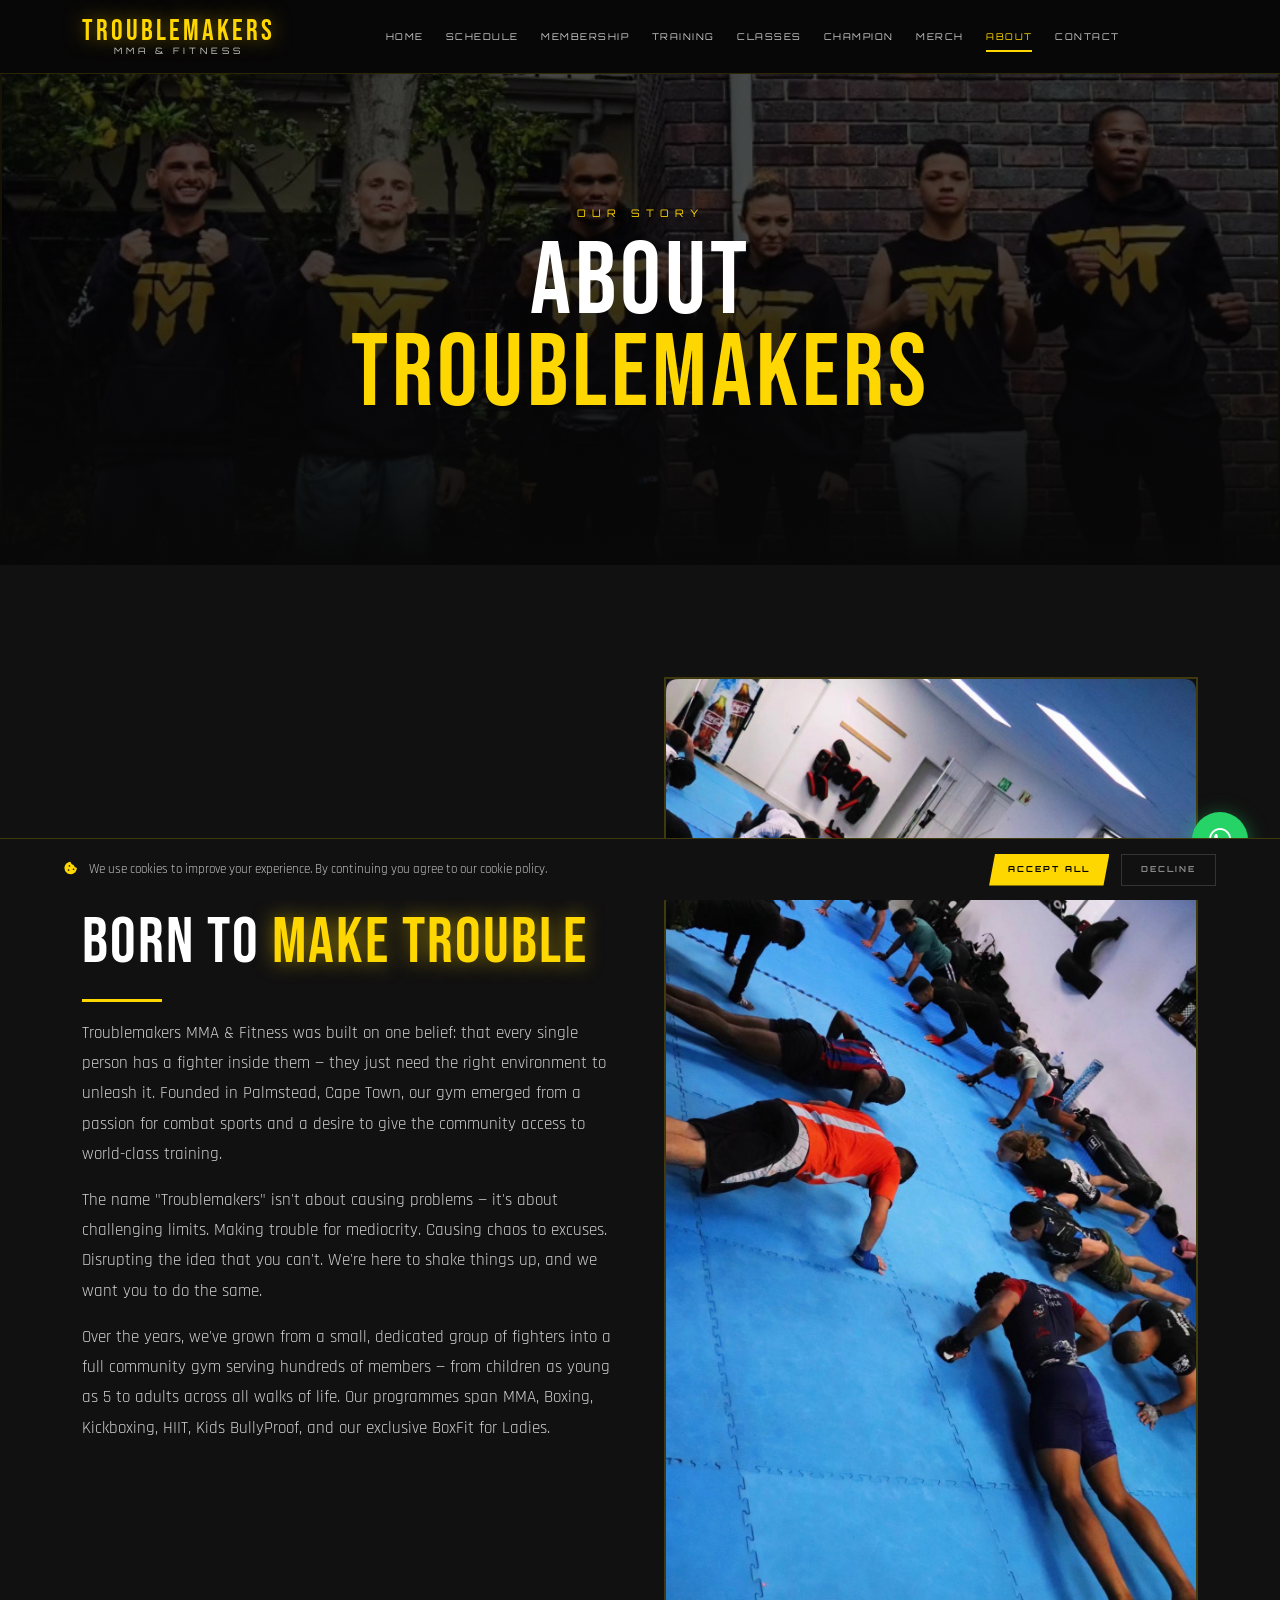
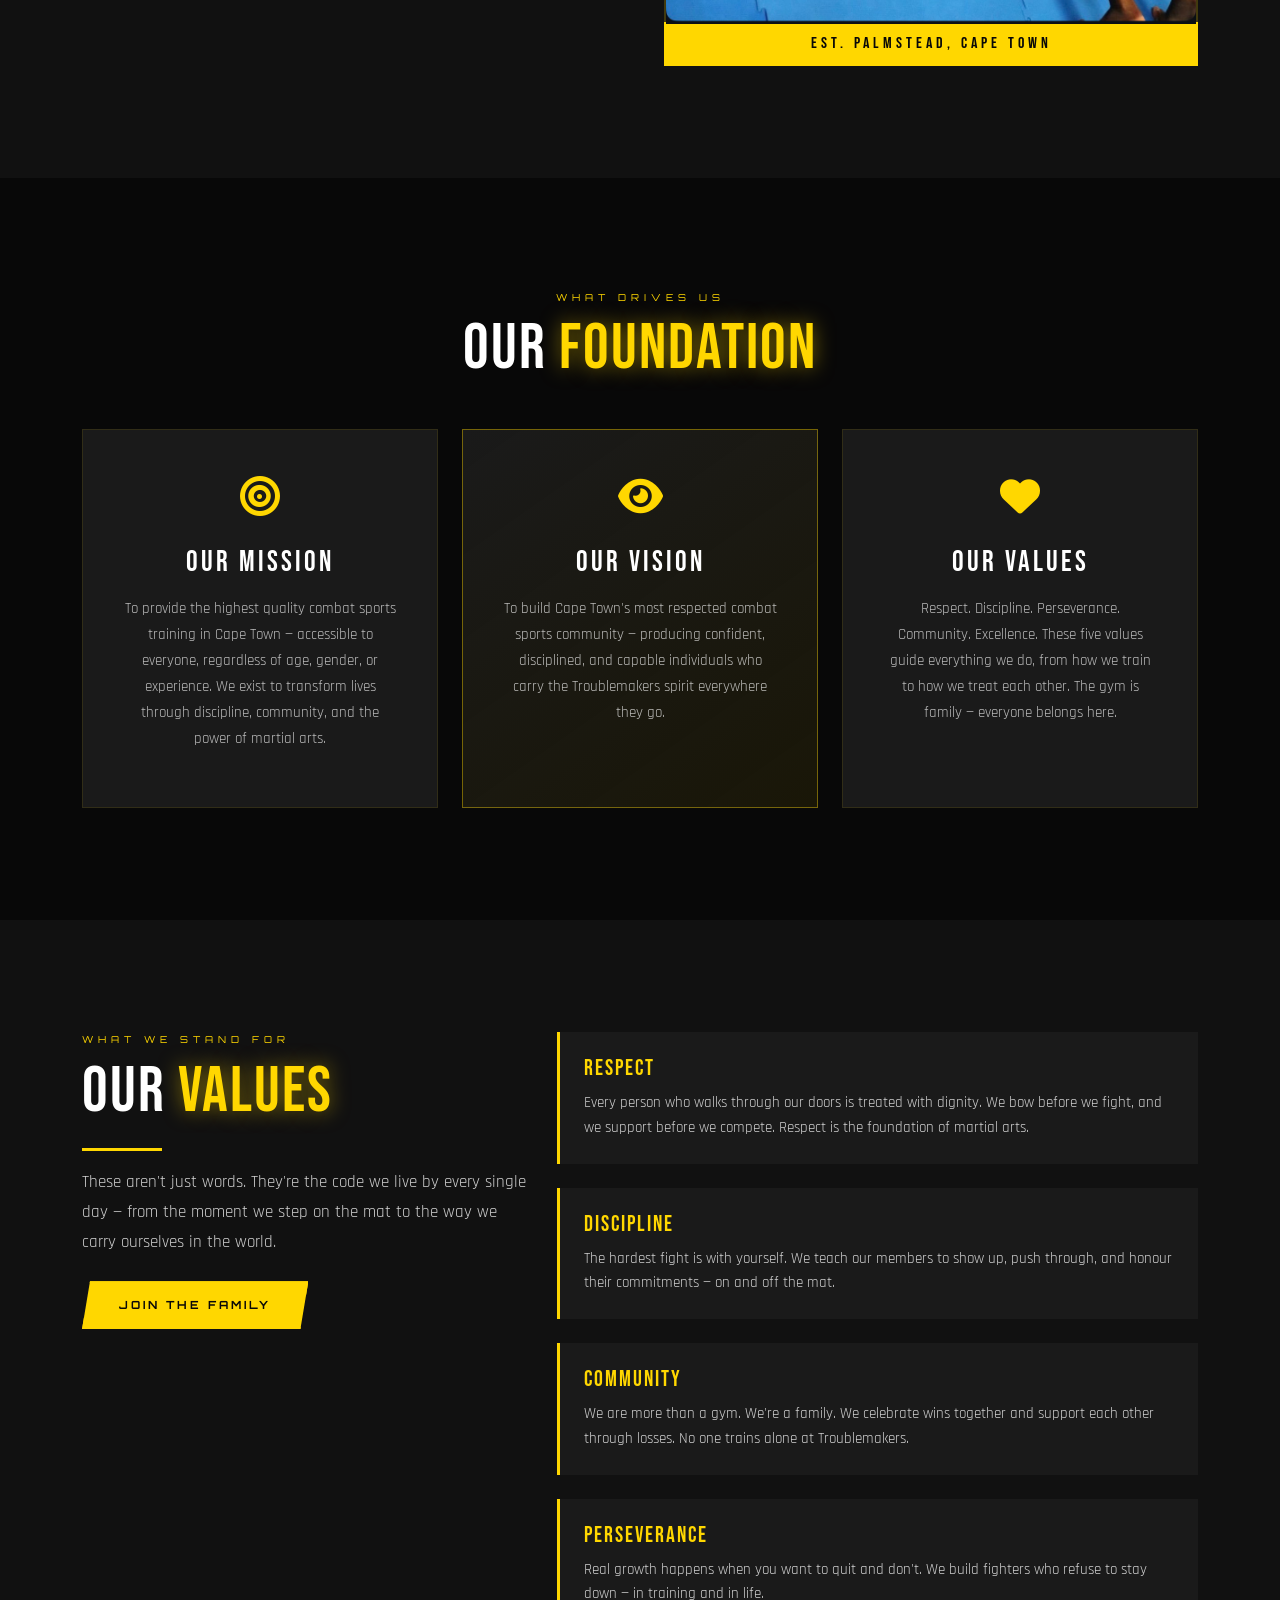
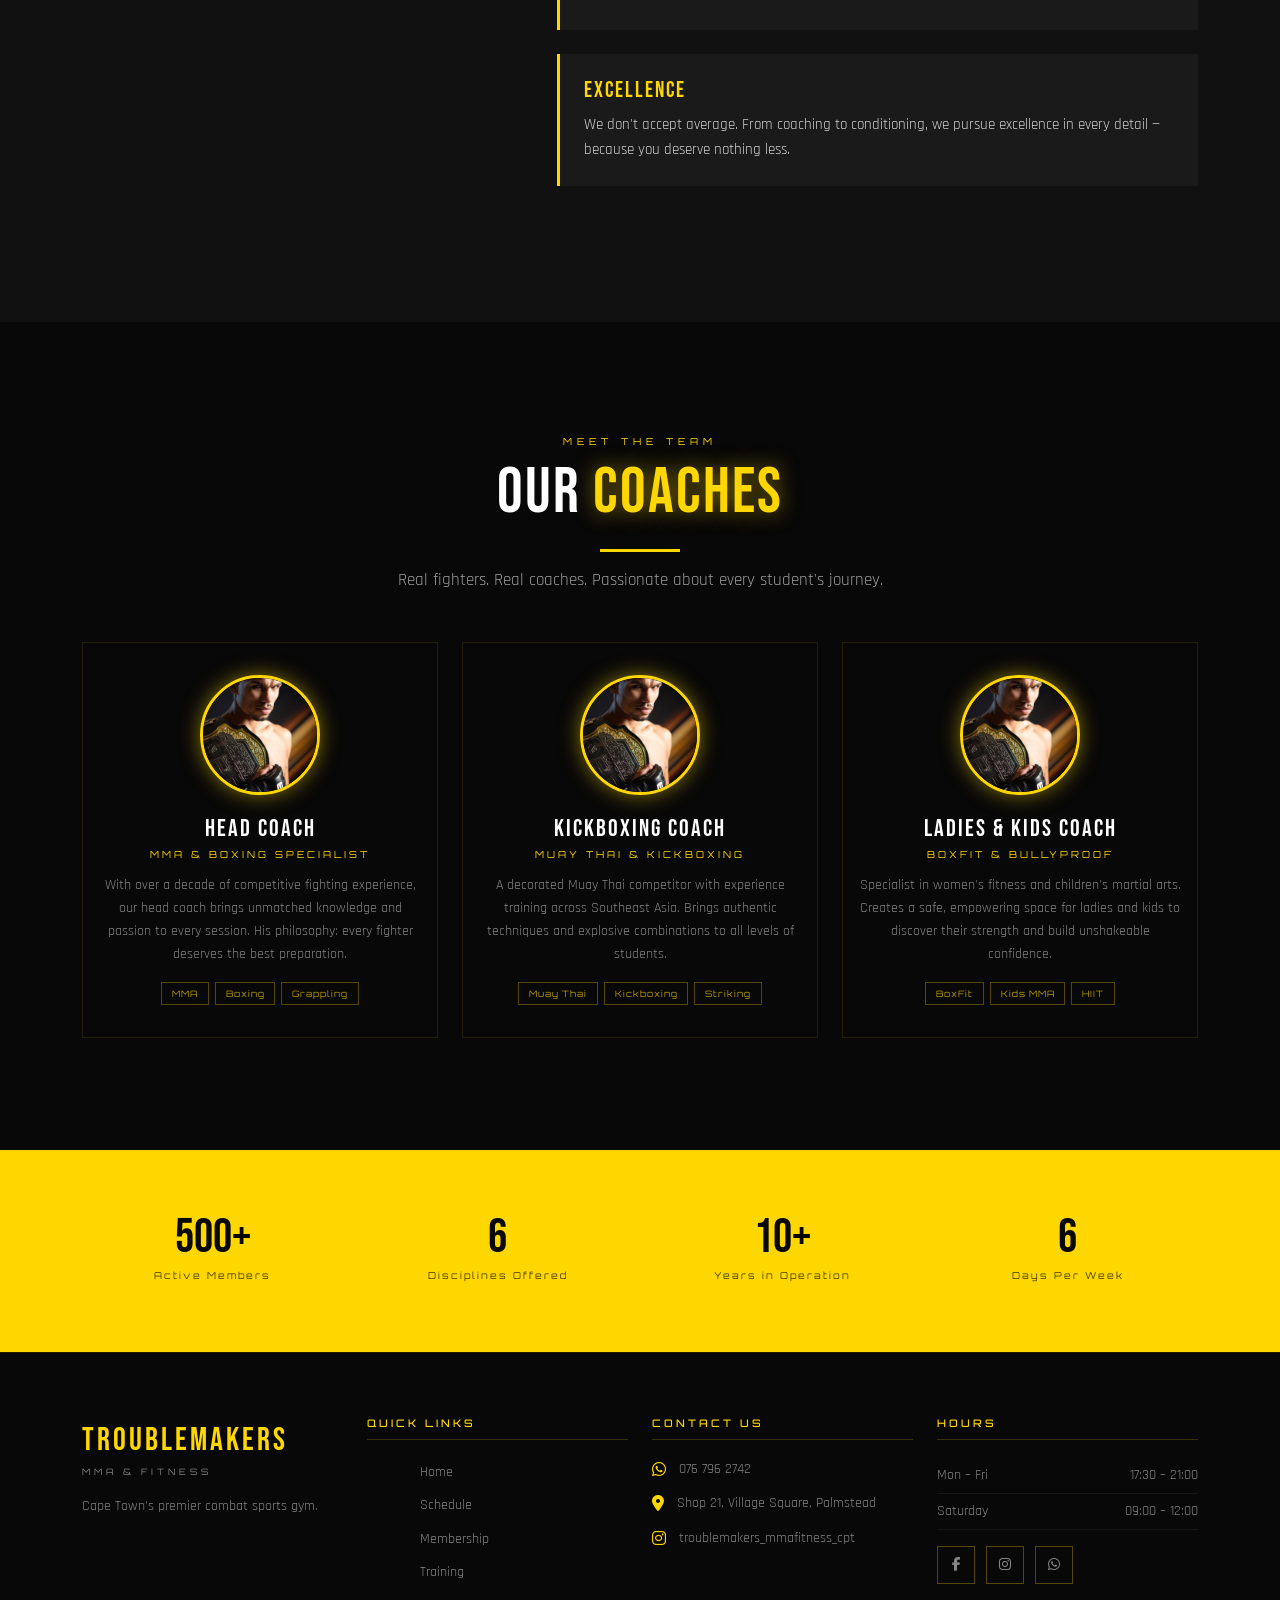
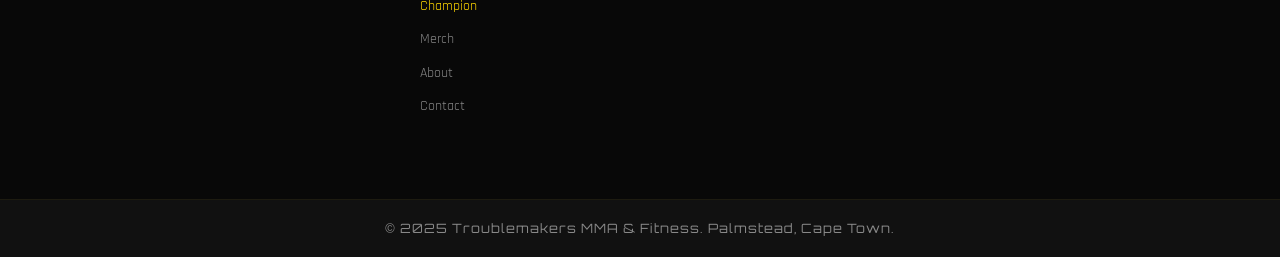
<file: filesoriginal/about.html>
<!DOCTYPE html>
<html lang="en">

<head>
    <meta charset="UTF-8" />
    <meta name="viewport" content="width=device-width, initial-scale=1.0" />
  <!-- SEO: Primary -->
  <meta name="description" content="Troublemakers MMA & Fitness - Cape Town's premier combat sports gym in Palmstead. Founded by 3x EFC Bantamweight World Champion Faeez Jacobs."/>
  <meta name="keywords" content="about Troublemakers MMA, MMA gym Cape Town history, Faeez Jacobs gym, Cape Town combat sports gym, Palmstead fitness gym, best MMA gym Cape Town, best boxing gym Cape Town"/>
  <meta name="author" content="Troublemakers MMA & Fitness"/>
  <meta name="robots" content="index, follow, max-snippet:-1, max-image-preview:large, max-video-preview:-1"/>
  <meta name="geo.region" content="ZA-WC"/>
  <meta name="geo.placename" content="Palmstead, Cape Town, South Africa"/>
  <meta name="geo.position" content="-34.0154;18.4735"/>
  <meta name="ICBM" content="-34.0154, 18.4735"/>
  <meta name="language" content="en-ZA"/>
  <!-- SEO: Open Graph -->
  <meta property="og:type" content="website"/>
  <meta property="og:url" content="https://troublemakersmma.co.za/about.html"/>
  <meta property="og:title" content="About Troublemakers MMA & Fitness | Palmstead, Cape Town"/>
  <meta property="og:description" content="Founded by 3x EFC World Champion Faeez Jacobs. Cape Town's most elite combat sports gym in Palmstead."/>
  <meta property="og:image" content="https://troublemakersmma.co.za/images/og-image.jpg"/>
  <meta property="og:image:width" content="1200"/>
  <meta property="og:image:height" content="630"/>
  <meta property="og:site_name" content="Troublemakers MMA & Fitness"/>
  <meta property="og:locale" content="en_ZA"/>
  <!-- SEO: Twitter -->
  <meta name="twitter:card" content="summary_large_image"/>
  <meta name="twitter:title" content="About Troublemakers MMA & Fitness | Palmstead, Cape Town"/>
  <meta name="twitter:description" content="Founded by 3x EFC World Champion Faeez Jacobs. Cape Town's most elite combat sports gym in Palmstead."/>
  <meta name="twitter:image" content="https://troublemakersmma.co.za/images/og-image.jpg"/>
  <!-- SEO: Canonical -->
  <link rel="canonical" href="https://troublemakersmma.co.za/about.html"/>
  <!-- SEO: Schema.org Structured Data -->
  <script type="application/ld+json">{"@context":"https://schema.org","@type":"WebPage","name":"About - Troublemakers MMA","url":"https://troublemakersmma.co.za/about.html"}</script>
    <title>About Troublemakers MMA & Fitness | Cape Town's #1 Combat Gym | Palmstead</title>
    <link rel="stylesheet" href="https://cdn.jsdelivr.net/npm/bootstrap@5.3.3/dist/css/bootstrap.min.css" />
    <link rel="stylesheet" href="https://cdnjs.cloudflare.com/ajax/libs/font-awesome/6.5.0/css/all.min.css" />
    <link href="https://fonts.googleapis.com/css2?family=Bebas+Neue&family=Rajdhani:wght@400;500;600;700&family=Orbitron:wght@400;700;900&display=swap" rel="stylesheet" />
    <meta name="theme-color" content="#FFD700" />
    <link rel="stylesheet" href="styles.css" />
</head>

<body>

    <div id="loader">
        <div class="loader-logo">TROUBLEMAKERS</div>
        <div class="loader-bar-wrap">
            <div class="loader-bar"></div>
        </div>
    </div>

    <nav class="navbar navbar-expand-lg fixed-top" id="mainNav">
        <div class="container justify-content-center">
            <a class="navbar-brand" href="index.html">
                <span class="brand-text">TROUBLEMAKERS</span>
                <span class="brand-sub">MMA &amp; FITNESS</span>
            </a>
            <button class="navbar-toggler" type="button" data-bs-toggle="collapse" data-bs-target="#navMenu">
      <span class="toggler-icon"><i class="fas fa-bars"></i></span>
    </button>
            <div class="collapse navbar-collapse justify-content-center" id="navMenu">
                <ul class="navbar-nav nav-center">
                    <li class="nav-item"><a class="nav-link nav-home" href="index.html">HOME</a></li>
                    <li class="nav-item"><a class="nav-link nav-schedule" href="schedule.html">SCHEDULE</a></li>
                    <li class="nav-item"><a class="nav-link nav-membership" href="membership.html">MEMBERSHIP</a></li>
                    <li class="nav-item"><a class="nav-link nav-training" href="training.html">TRAINING</a></li>
                    <li class="nav-item"><a class="nav-link nav-classes" href="training.html#classes">CLASSES</a></li>
                    <li class="nav-item"><a class="nav-link nav-champion" href="champion.html">CHAMPION</a></li>
                    <li class="nav-item"><a class="nav-link nav-merch" href="merch.html">MERCH</a></li>
                    <li class="nav-item"><a class="nav-link nav-about active" href="about.html">ABOUT</a></li>
                    <li class="nav-item"><a class="nav-link nav-contact" href="contact.html">CONTACT</a></li>
                </ul>
            </div>
        </div>
    </nav>

    <!-- PAGE HERO -->
    <section class="page-hero">
        <div class="page-hero-bg about-hero-"><img loading="lazy" src="images/about/image3.jpg" alt="Gym" class="img-fluid about-main-img" /></div>
        <div class="page-hero-overlay"></div>
        <div class="page-hero-content">
            <span class="page-hero-label">OUR STORY</span>
            <h1 class="page-hero-title">ABOUT <span>TROUBLEMAKERS</span></h1>
        </div>
    </section>

    <!-- STORY -->
    <section class="section-pad" style="background:var(--black-2)">
        <div class="container">
            <div class="row align-items-center g-5">
                <div class="col-lg-6">
                    <div class="section-label">WHO WE ARE</div>
                    <h2 class="section-title">BORN TO <span class="yellow-text">MAKE TROUBLE</span></h2>
                    <div class="gold-sep"></div>
                    <p class="section-body">Troublemakers MMA & Fitness was built on one belief: that every single person has a fighter inside them — they just need the right environment to unleash it. Founded in Palmstead, Cape Town, our gym emerged from a passion for combat
                        sports and a desire to give the community access to world-class training.</p>
                    <p class="section-body">The name "Troublemakers" isn't about causing problems — it's about challenging limits. Making trouble for mediocrity. Causing chaos to excuses. Disrupting the idea that you can't. We're here to shake things up, and we want you to do
                        the same.</p>
                    <p class="section-body">Over the years, we've grown from a small, dedicated group of fighters into a full community gym serving hundreds of members — from children as young as 5 to adults across all walks of life. Our programmes span MMA, Boxing, Kickboxing,
                        HIIT, Kids BullyProof, and our exclusive BoxFit for Ladies.</p>
                </div>
                <div class="col-lg-6 reveal">
                    <div class="about-image-block">
                        <img loading="lazy" src="images/about/image1.jpg" alt="Gym" class="img-fluid about-main-img" />
                        <div class="about-img-tag">EST. PALMSTEAD, CAPE TOWN</div>
                    </div>
                </div>
            </div>
        </div>
    </section>

    <!-- MISSION / VISION / VALUES -->
    <section class="section-pad" style="background:var(--black)">
        <div class="container">
            <div class="text-center mb-5">
                <div class="section-label">WHAT DRIVES US</div>
                <h2 class="section-title">OUR <span class="yellow-text">FOUNDATION</span></h2>
            </div>
            <div class="row g-4">
                <div class="col-lg-4">
                    <div class="foundation-card reveal">
                        <div class="foundation-icon"><i class="fas fa-bullseye"></i></div>
                        <h3 class="foundation-title">OUR MISSION</h3>
                        <p>To provide the highest quality combat sports training in Cape Town — accessible to everyone, regardless of age, gender, or experience. We exist to transform lives through discipline, community, and the power of martial arts.</p>
                    </div>
                </div>
                <div class="col-lg-4">
                    <div class="foundation-card featured reveal">
                        <div class="foundation-icon"><i class="fas fa-eye"></i></div>
                        <h3 class="foundation-title">OUR VISION</h3>
                        <p>To build Cape Town's most respected combat sports community — producing confident, disciplined, and capable individuals who carry the Troublemakers spirit everywhere they go.</p>
                    </div>
                </div>
                <div class="col-lg-4">
                    <div class="foundation-card reveal">
                        <div class="foundation-icon"><i class="fas fa-heart"></i></div>
                        <h3 class="foundation-title">OUR VALUES</h3>
                        <p>Respect. Discipline. Perseverance. Community. Excellence. These five values guide everything we do, from how we train to how we treat each other. The gym is family — everyone belongs here.</p>
                    </div>
                </div>
            </div>
        </div>
    </section>

    <!-- CORE VALUES -->
    <section class="section-pad" style="background:var(--black-2)">
        <div class="container">
            <div class="row g-4">
                <div class="col-lg-5">
                    <div class="section-label">WHAT WE STAND FOR</div>
                    <h2 class="section-title">OUR <span class="yellow-text">VALUES</span></h2>
                    <div class="gold-sep"></div>
                    <p class="section-body">These aren't just words. They're the code we live by every single day — from the moment we step on the mat to the way we carry ourselves in the world.</p>
                    <div class="mt-4">
                        <a href="membership.html" class="btn btn-primary-gold">JOIN THE FAMILY</a>
                    </div>
                </div>
                <div class="col-lg-7">
                    <div class="value-card reveal">
                        <h4>RESPECT</h4>
                        <p>Every person who walks through our doors is treated with dignity. We bow before we fight, and we support before we compete. Respect is the foundation of martial arts.</p>
                    </div>
                    <div class="value-card reveal">
                        <h4>DISCIPLINE</h4>
                        <p>The hardest fight is with yourself. We teach our members to show up, push through, and honour their commitments — on and off the mat.</p>
                    </div>
                    <div class="value-card reveal">
                        <h4>COMMUNITY</h4>
                        <p>We are more than a gym. We're a family. We celebrate wins together and support each other through losses. No one trains alone at Troublemakers.</p>
                    </div>
                    <div class="value-card reveal">
                        <h4>PERSEVERANCE</h4>
                        <p>Real growth happens when you want to quit and don't. We build fighters who refuse to stay down — in training and in life.</p>
                    </div>
                    <div class="value-card reveal">
                        <h4>EXCELLENCE</h4>
                        <p>We don't accept average. From coaching to conditioning, we pursue excellence in every detail — because you deserve nothing less.</p>
                    </div>
                </div>
            </div>
        </div>
    </section>

    <!-- COACHES -->
    <section class="section-pad" style="background:var(--black)">
        <div class="container">
            <div class="text-center mb-5">
                <div class="section-label">MEET THE TEAM</div>
                <h2 class="section-title">OUR <span class="yellow-text">COACHES</span></h2>
                <div class="gold-sep center"></div>
                <p style="color:rgba(255,255,255,0.6); max-width:500px; margin:0 auto">Real fighters. Real coaches. Passionate about every student's journey.</p>
            </div>
            <div class="row g-4">
                <div class="col-lg-4 col-md-6">
                    <div class="coach-card reveal">
                        <div class="coach-avatar">
                            <img loading="lazy" src="images/about/image2.jpg" alt="Head Coach" />
                        </div>
                        <div class="coach-name">HEAD COACH</div>
                        <div class="coach-role">MMA &amp; BOXING SPECIALIST</div>
                        <p class="coach-bio">With over a decade of competitive fighting experience, our head coach brings unmatched knowledge and passion to every session. His philosophy: every fighter deserves the best preparation.</p>
                        <div class="coach-badges">
                            <span class="c-badge">MMA</span>
                            <span class="c-badge">Boxing</span>
                            <span class="c-badge">Grappling</span>
                        </div>
                    </div>
                </div>
                <div class="col-lg-4 col-md-6">
                    <div class="coach-card reveal">
                        <div class="coach-avatar">
                            <img loading="lazy" src="images/about/image2.jpg" alt="Kickboxing Coach" />
                        </div>
                        <div class="coach-name">KICKBOXING COACH</div>
                        <div class="coach-role">MUAY THAI &amp; KICKBOXING</div>
                        <p class="coach-bio">A decorated Muay Thai competitor with experience training across Southeast Asia. Brings authentic techniques and explosive combinations to all levels of students.</p>
                        <div class="coach-badges">
                            <span class="c-badge">Muay Thai</span>
                            <span class="c-badge">Kickboxing</span>
                            <span class="c-badge">Striking</span>
                        </div>
                    </div>
                </div>
                <div class="col-lg-4 col-md-6">
                    <div class="coach-card reveal">
                        <div class="coach-avatar">
                            <img loading="lazy" src="images/about/image2.jpg" alt="Ladies Coach" />
                        </div>
                        <div class="coach-name">LADIES &amp; KIDS COACH</div>
                        <div class="coach-role">BOXFIT &amp; BULLYPROOF</div>
                        <p class="coach-bio">Specialist in women's fitness and children's martial arts. Creates a safe, empowering space for ladies and kids to discover their strength and build unshakeable confidence.</p>
                        <div class="coach-badges">
                            <span class="c-badge">BoxFit</span>
                            <span class="c-badge">Kids MMA</span>
                            <span class="c-badge">HIIT</span>
                        </div>
                    </div>
                </div>
            </div>
        </div>
    </section>

    <!-- STATS BANNER -->
    <section class="stats-banner">
        <div class="container">
            <div class="row text-center g-4">
                <div class="col-6 col-lg-3">
                    <div class="banner-stat reveal">
                        <span class="bs-num">500+</span>
                        <span class="bs-label">Active Members</span>
                    </div>
                </div>
                <div class="col-6 col-lg-3">
                    <div class="banner-stat reveal">
                        <span class="bs-num">6</span>
                        <span class="bs-label">Disciplines Offered</span>
                    </div>
                </div>
                <div class="col-6 col-lg-3">
                    <div class="banner-stat reveal">
                        <span class="bs-num">10+</span>
                        <span class="bs-label">Years in Operation</span>
                    </div>
                </div>
                <div class="col-6 col-lg-3">
                    <div class="banner-stat reveal">
                        <span class="bs-num">6</span>
                        <span class="bs-label">Days Per Week</span>
                    </div>
                </div>
            </div>
        </div>
    </section>

    <!-- FOOTER -->
    <footer class="site-footer">
        <div class="footer-top">
            <div class="container">
                <div class="row g-4">
                    <div class="col-lg-3 col-md-6">
                        <div class="footer-brand">TROUBLEMAKERS</div>
                        <div class="footer-brand-sub">MMA &amp; FITNESS</div>
                        <p class="footer-desc">Cape Town's premier combat sports gym.</p>
                    </div>
                    <div class="col-lg-3 col-md-6">
                        <h5 class="footer-heading">QUICK LINKS</h5>
                        <ul class="footer-links">
                            <li><a href="index.html">Home</a></li>
                            <li><a href="schedule.html">Schedule</a></li>
                            <li><a href="membership.html">Membership</a></li>
                            <li><a href="training.html">Training</a></li>
                            <li><a href="champion.html" style="color:var(--gold)">Champion</a></li>
                            <li><a href="merch.html">Merch</a></li>
                            <li><a href="about.html">About</a></li>
                            <li><a href="contact.html">Contact</a></li>
                        </ul>
                    </div>
                    <div class="col-lg-3 col-md-6">
                        <h5 class="footer-heading">CONTACT US</h5>
                        <div class="footer-contact-item"><i class="fab fa-whatsapp"></i> 076 796 2742</div>
                        <div class="footer-contact-item"><i class="fas fa-map-marker-alt"></i> Shop 21, Village Square, Palmstead</div>
                        <div class="footer-contact-item"><i class="fab fa-instagram"></i> troublemakers_mmafitness_cpt</div>
                    </div>
                    <div class="col-lg-3 col-md-6">
                        <h5 class="footer-heading">HOURS</h5>
                        <div class="footer-hours">
                            <div class="hours-row"><span>Mon – Fri</span><span>17:30 – 21:00</span></div>
                            <div class="hours-row"><span>Saturday</span><span>09:00 – 12:00</span></div>
                        </div>
                        <div class="social-icons mt-3">
                            <a href="#" class="social-icon"><i class="fab fa-facebook-f"></i></a>
                            <a href="#" class="social-icon"><i class="fab fa-instagram"></i></a>
                            <a href="#" class="social-icon"><i class="fab fa-whatsapp"></i></a>
                        </div>
                    </div>
                </div>
            </div>
        </div>
        <div class="footer-bottom">
            <div class="container">
                <p>&copy; 2025 Troublemakers MMA &amp; Fitness. Palmstead, Cape Town.</p>
            </div>
        </div>
    </footer>

    <script src="https://cdn.jsdelivr.net/npm/bootstrap@5.3.3/dist/js/bootstrap.bundle.min.js"></script>
    <script src="main.js"></script>
    <style>
        .about-main-img {
            width: 100%;
            border: 2px solid rgba(255, 215, 0, 0.2);
        }
        
        .about-img-tag {
            display: block;
            background: var(--gold);
            color: var(--black);
            font-family: 'Bebas Neue', sans-serif;
            font-size: 1rem;
            letter-spacing: 4px;
            padding: 0.6rem 1.2rem;
            text-align: center;
            margin-top: -4px;
        }
        
        .foundation-card {
            background: var(--black-3);
            border: 1px solid rgba(255, 215, 0, 0.1);
            padding: 2.5rem;
            height: 100%;
            transition: all 0.4s;
            text-align: center;
        }
        
        .foundation-card:hover {
            border-color: var(--gold);
            transform: translateY(-6px);
            box-shadow: var(--gold-glow);
        }
        
        .foundation-card.featured {
            background: linear-gradient(145deg, var(--black-3), rgba(255, 215, 0, 0.07));
            border-color: rgba(255, 215, 0, 0.4);
        }
        
        .foundation-icon {
            font-size: 2.5rem;
            color: var(--gold);
            margin-bottom: 1rem;
        }
        
        .foundation-title {
            font-family: 'Bebas Neue', sans-serif;
            font-size: 1.8rem;
            letter-spacing: 3px;
            margin-bottom: 1rem;
            color: var(--white);
        }
        
        .foundation-card p {
            color: rgba(255, 255, 255, 0.7);
            line-height: 1.7;
            font-size: 0.95rem;
        }
        
        .coach-badges {
            display: flex;
            flex-wrap: wrap;
            justify-content: center;
            gap: 0.4rem;
            margin-top: 0.8rem;
        }
        
        .c-badge {
            font-family: 'Orbitron', sans-serif;
            font-size: 0.55rem;
            letter-spacing: 1px;
            border: 1px solid rgba(255, 215, 0, 0.3);
            color: rgba(255, 215, 0, 0.7);
            padding: 0.25rem 0.6rem;
        }
        
        .stats-banner {
            background: var(--gold);
            padding: 3rem 0;
        }
        
        .banner-stat {
            padding: 1rem;
        }
        
        .bs-num {
            display: block;
            font-family: 'Bebas Neue', sans-serif;
            font-size: 3rem;
            color: var(--black);
            line-height: 1;
        }
        
        .bs-label {
            font-family: 'Orbitron', sans-serif;
            font-size: 0.6rem;
            letter-spacing: 2px;
            color: rgba(0, 0, 0, 0.7);
        }
    </style>
</body>

</html>
</file>
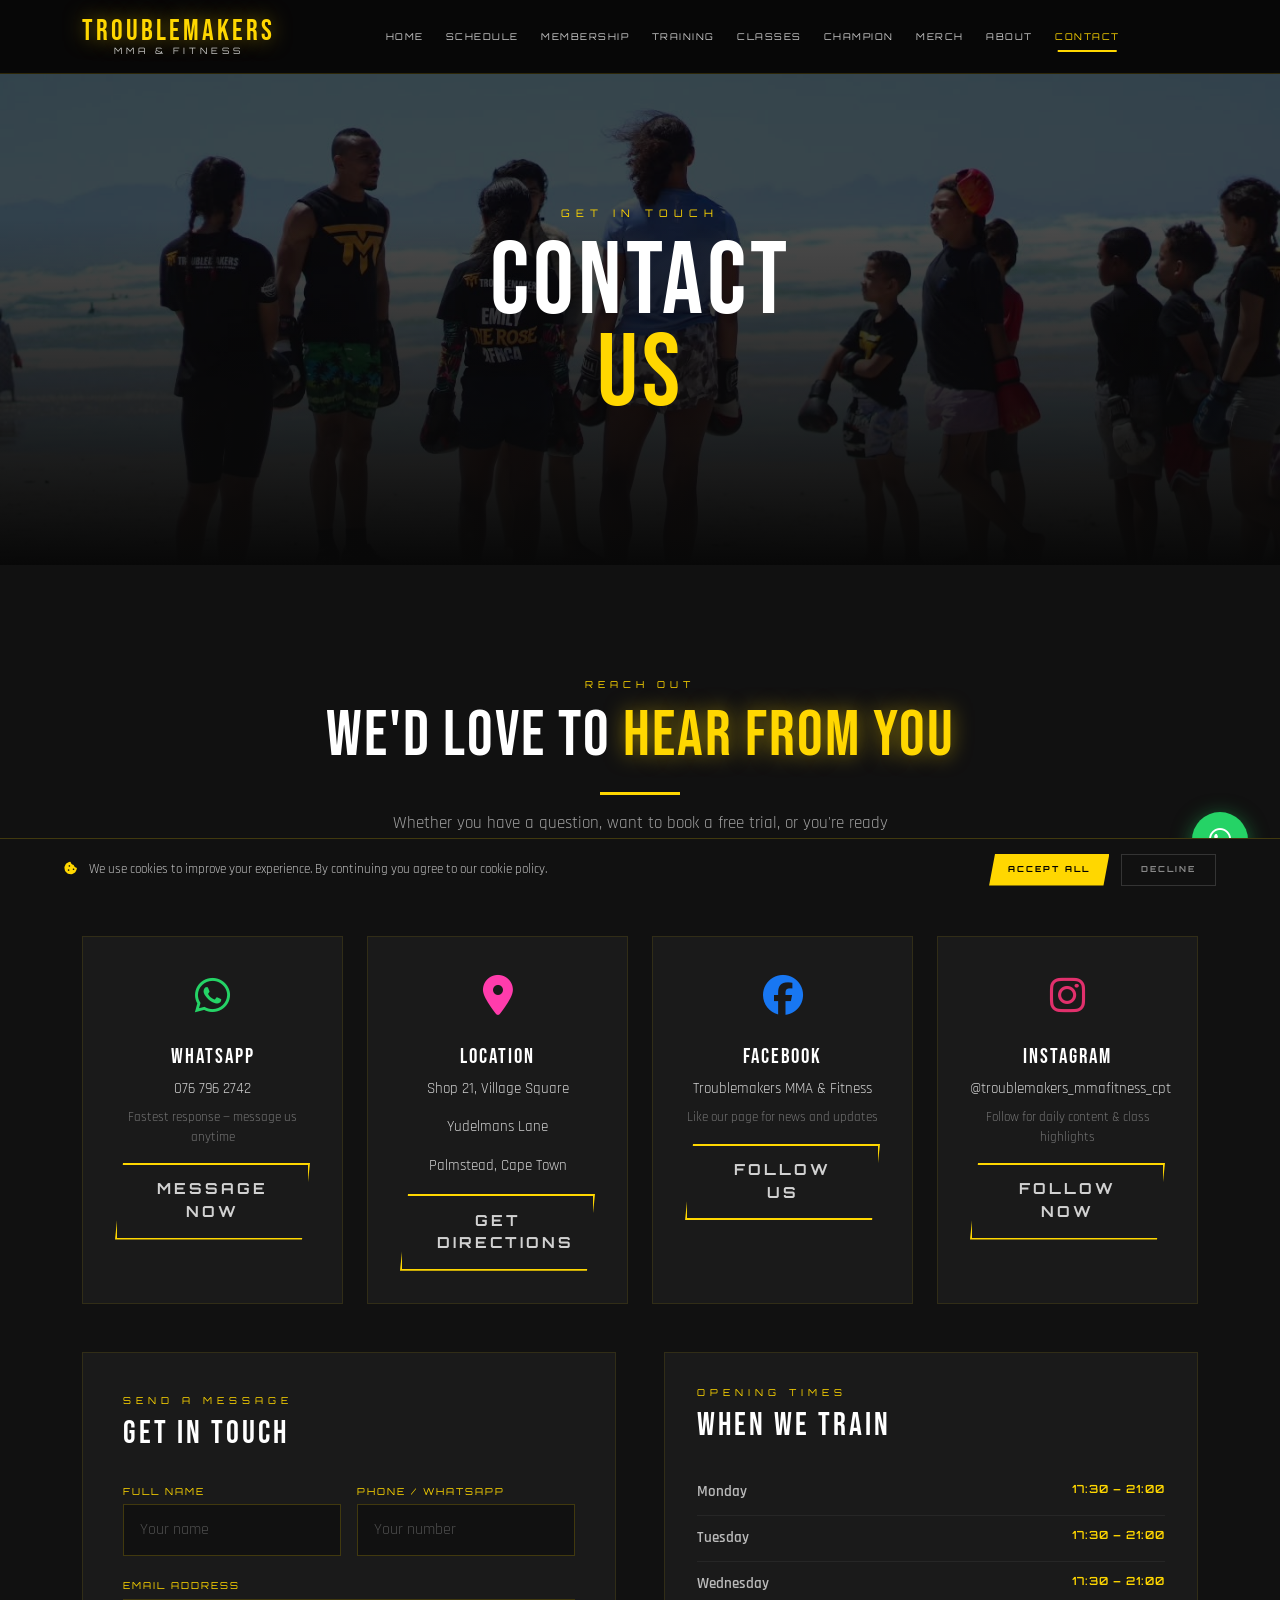
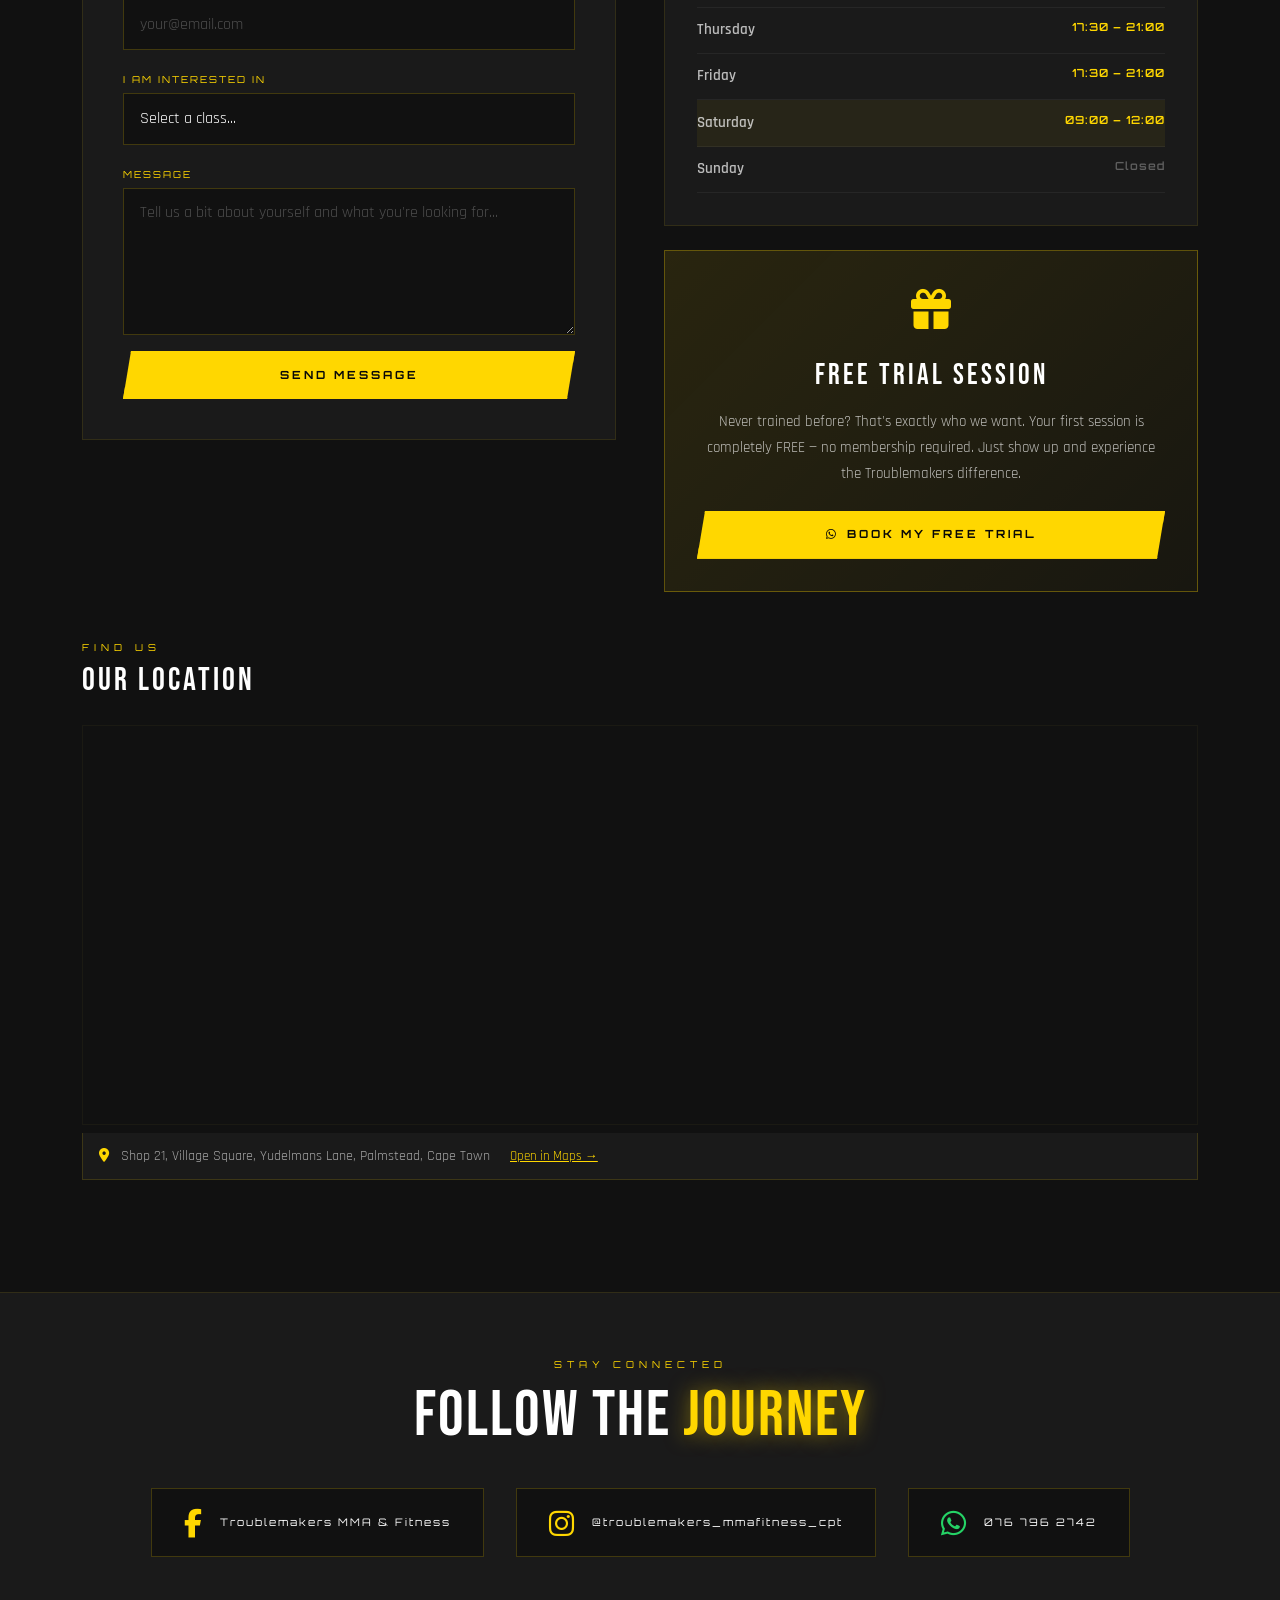
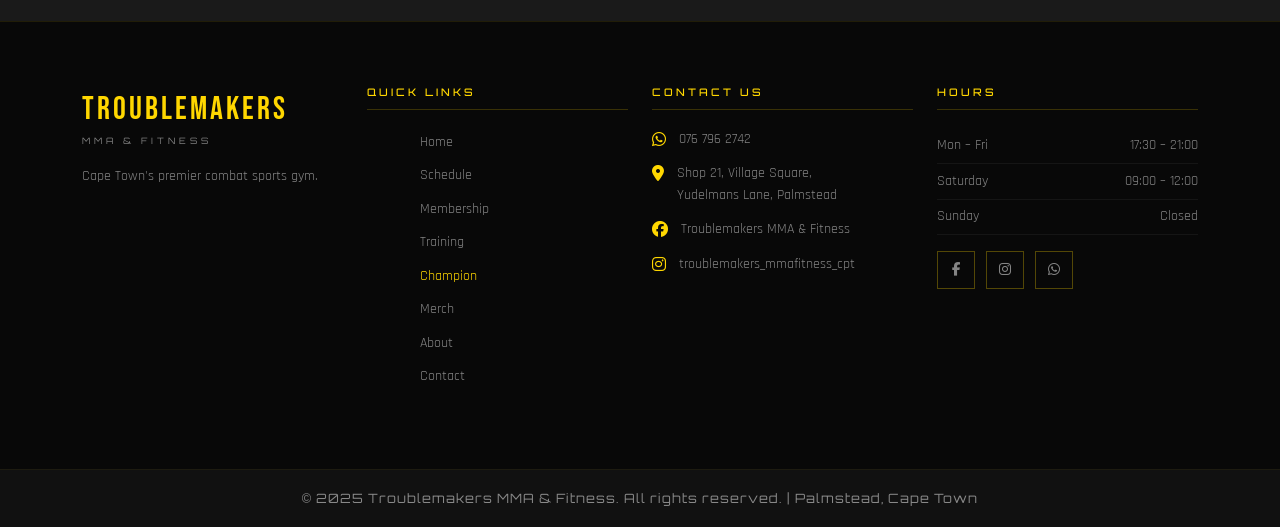
<file: filesoriginal/contact.html>
<!DOCTYPE html>
<html lang="en">

<head>
    <meta charset="UTF-8" />
    <meta name="viewport" content="width=device-width, initial-scale=1.0" />
  <!-- SEO: Primary -->
  <meta name="description" content="Contact Troublemakers MMA & Fitness. Shop 21 Village Square, Yudelmans Lane, Palmstead, Cape Town. WhatsApp 076 796 2742. Book your free trial session today."/>
  <meta name="keywords" content="contact Troublemakers MMA, MMA gym contact Cape Town, gym Palmstead address, boxing gym contact Cape Town, book MMA trial Cape Town, Troublemakers MMA WhatsApp"/>
  <meta name="author" content="Troublemakers MMA & Fitness"/>
  <meta name="robots" content="index, follow, max-snippet:-1, max-image-preview:large, max-video-preview:-1"/>
  <meta name="geo.region" content="ZA-WC"/>
  <meta name="geo.placename" content="Palmstead, Cape Town, South Africa"/>
  <meta name="geo.position" content="-34.0154;18.4735"/>
  <meta name="ICBM" content="-34.0154, 18.4735"/>
  <meta name="language" content="en-ZA"/>
  <!-- SEO: Open Graph -->
  <meta property="og:type" content="website"/>
  <meta property="og:url" content="https://troublemakersmma.co.za/contact.html"/>
  <meta property="og:title" content="Contact Troublemakers MMA | Palmstead, Cape Town"/>
  <meta property="og:description" content="Get in touch. Shop 21 Village Square, Palmstead, Cape Town. WhatsApp 076 796 2742."/>
  <meta property="og:image" content="https://troublemakersmma.co.za/images/og-image.jpg"/>
  <meta property="og:image:width" content="1200"/>
  <meta property="og:image:height" content="630"/>
  <meta property="og:site_name" content="Troublemakers MMA & Fitness"/>
  <meta property="og:locale" content="en_ZA"/>
  <!-- SEO: Twitter -->
  <meta name="twitter:card" content="summary_large_image"/>
  <meta name="twitter:title" content="Contact Troublemakers MMA | Palmstead, Cape Town"/>
  <meta name="twitter:description" content="Get in touch. Shop 21 Village Square, Palmstead, Cape Town. WhatsApp 076 796 2742."/>
  <meta name="twitter:image" content="https://troublemakersmma.co.za/images/og-image.jpg"/>
  <!-- SEO: Canonical -->
  <link rel="canonical" href="https://troublemakersmma.co.za/contact.html"/>
  <!-- SEO: Schema.org Structured Data -->
  <script type="application/ld+json">{"@context":"https://schema.org","@type":"ContactPage","name":"Contact - Troublemakers MMA","url":"https://troublemakersmma.co.za/contact.html","contactPoint":{"@type":"ContactPoint","telephone":"+27767962742","contactType":"customer service","availableLanguage":"en"}}</script>
    <title>Contact Troublemakers MMA | Palmstead Cape Town | 076 796 2742</title>
    <link rel="stylesheet" href="https://cdn.jsdelivr.net/npm/bootstrap@5.3.3/dist/css/bootstrap.min.css" />
    <link rel="stylesheet" href="https://cdnjs.cloudflare.com/ajax/libs/font-awesome/6.5.0/css/all.min.css" />
    <link href="https://fonts.googleapis.com/css2?family=Bebas+Neue&family=Rajdhani:wght@400;500;600;700&family=Orbitron:wght@400;700;900&display=swap" rel="stylesheet" />
    <meta name="theme-color" content="#FFD700" />
    <link rel="stylesheet" href="styles.css" />
</head>

<body>

    <div id="loader">
        <div class="loader-logo">TROUBLEMAKERS</div>
        <div class="loader-bar-wrap">
            <div class="loader-bar"></div>
        </div>
    </div>

    <nav class="navbar navbar-expand-lg fixed-top" id="mainNav">
        <div class="container justify-content-center">
            <a class="navbar-brand" href="index.html">
                <span class="brand-text">TROUBLEMAKERS</span>
                <span class="brand-sub">MMA &amp; FITNESS</span>
            </a>
            <button class="navbar-toggler" type="button" data-bs-toggle="collapse" data-bs-target="#navMenu">
      <span class="toggler-icon"><i class="fas fa-bars"></i></span>
    </button>
            <div class="collapse navbar-collapse justify-content-center" id="navMenu">
                <ul class="navbar-nav nav-center">
                    <li class="nav-item"><a class="nav-link nav-home" href="index.html">HOME</a></li>
                    <li class="nav-item"><a class="nav-link nav-schedule" href="schedule.html">SCHEDULE</a></li>
                    <li class="nav-item"><a class="nav-link nav-membership" href="membership.html">MEMBERSHIP</a></li>
                    <li class="nav-item"><a class="nav-link nav-training" href="training.html">TRAINING</a></li>
                    <li class="nav-item"><a class="nav-link nav-classes" href="training.html#classes">CLASSES</a></li>
                    <li class="nav-item"><a class="nav-link nav-champion" href="champion.html">CHAMPION</a></li>
                    <li class="nav-item"><a class="nav-link nav-merch" href="merch.html">MERCH</a></li>
                    <li class="nav-item"><a class="nav-link nav-about" href="about.html">ABOUT</a></li>
                    <li class="nav-item"><a class="nav-link nav-contact active" href="contact.html">CONTACT</a></li>
                </ul>
            </div>
        </div>
    </nav>

    <!-- PAGE HERO -->
    <section class="page-hero">
        <div class="page-hero-bg contact-hero-img"></div>
        <div class="page-hero-overlay"></div>
        <div class="page-hero-content">
            <span class="page-hero-label">GET IN TOUCH</span>
            <h1 class="page-hero-title">CONTACT <span>US</span></h1>
        </div>
    </section>

    <!-- CONTACT INFO CARDS -->
    <section class="section-pad" style="background:var(--black-2)">
        <div class="container">
            <div class="text-center mb-5">
                <div class="section-label">REACH OUT</div>
                <h2 class="section-title">WE'D LOVE TO <span class="yellow-text">HEAR FROM YOU</span></h2>
                <div class="gold-sep center"></div>
                <p style="color:rgba(255,255,255,0.6); max-width:500px; margin:0 auto">Whether you have a question, want to book a free trial, or you're ready to join — we're here and waiting. Get in touch any way that works for you.</p>
            </div>

            <div class="row g-4 mb-5">
                <!-- WHATSAPP -->
                <div class="col-lg-3 col-md-6">
                    <div class="contact-info-card reveal">
                        <div class="contact-icon"><i class="fab fa-whatsapp" style="color:#25D366"></i></div>
                        <h4>WHATSAPP</h4>
                        <a href="https://wa.me/27767962742" target="_blank">076 796 2742</a>
                        <p style="color:rgba(255,255,255,0.4); font-size:0.8rem; margin-top:0.5rem;">Fastest response — message us anytime</p>
                        <a href="https://wa.me/27767962742" target="_blank" class="btn btn-outline-gold btn-sm mt-3 w-100">MESSAGE NOW</a>
                    </div>
                </div>

                <!-- LOCATION -->
                <div class="col-lg-3 col-md-6">
                    <div class="contact-info-card reveal">
                        <div class="contact-icon"><i class="fas fa-map-marker-alt" style="color:#FF3CAC"></i></div>
                        <h4>LOCATION</h4>
                        <p>Shop 21, Village Square</p>
                        <p>Yudelmans Lane</p>
                        <p>Palmstead, Cape Town</p>
                        <a href="https://maps.google.com/?q=Shop+21+Village+Square+Yudelmans+Lane+Plumstead+Cape+Town" target="_blank" class="btn btn-outline-gold btn-sm mt-3 w-100">GET DIRECTIONS</a>
                    </div>
                </div>

                <!-- FACEBOOK -->
                <div class="col-lg-3 col-md-6">
                    <div class="contact-info-card reveal">
                        <div class="contact-icon"><i class="fab fa-facebook" style="color:#1877F2"></i></div>
                        <h4>FACEBOOK</h4>
                        <a href="https://facebook.com/troublemakers.mmafitness.cpt/" target="_blank">Troublemakers MMA &amp; Fitness</a>
                        <p style="color:rgba(255,255,255,0.4); font-size:0.8rem; margin-top:0.5rem;">Like our page for news and updates</p>
                        <a href="https://facebook.com/troublemakers.mmafitness.cpt/" target="_blank" class="btn btn-outline-gold btn-sm mt-3 w-100">FOLLOW US</a>
                    </div>
                </div>

                <!-- INSTAGRAM -->
                <div class="col-lg-3 col-md-6">
                    <div class="contact-info-card reveal">
                        <div class="contact-icon"><i class="fab fa-instagram" style="color:#E1306C"></i></div>
                        <h4>INSTAGRAM</h4>
                        <a href="https://instagram.com/troublemakers_mmafitness_cpt" target="_blank">@troublemakers_mmafitness_cpt</a>
                        <p style="color:rgba(255,255,255,0.4); font-size:0.8rem; margin-top:0.5rem;">Follow for daily content &amp; class highlights</p>
                        <a href="https://instagram.com/troublemakers_mmafitness_cpt" target="_blank" class="btn btn-outline-gold btn-sm mt-3 w-100">FOLLOW NOW</a>
                    </div>
                </div>
            </div>

            <!-- CONTACT FORM + MAP -->
            <div class="row g-5">
                <div class="col-lg-6">
                    <div class="contact-form-wrap reveal">
                        <div class="section-label mb-2">SEND A MESSAGE</div>
                        <h3 style="font-family:'Bebas Neue',sans-serif; font-size:2rem; letter-spacing:3px; margin-bottom:1.5rem;">GET IN TOUCH</h3>
                        <form id="contactForm">
                            <div class="row g-3">
                                <div class="col-md-6">
                                    <label class="form-label">FULL NAME</label>
                                    <input type="text" class="form-control" placeholder="Your name" required/>
                                </div>
                                <div class="col-md-6">
                                    <label class="form-label">PHONE / WHATSAPP</label>
                                    <input type="tel" class="form-control" placeholder="Your number" />
                                </div>
                                <div class="col-12">
                                    <label class="form-label">EMAIL ADDRESS</label>
                                    <input type="email" class="form-control" placeholder="your@email.com" />
                                </div>
                                <div class="col-12">
                                    <label class="form-label">I AM INTERESTED IN</label>
                                    <select class="form-select">
                  <option value="">Select a class...</option>
                  <option>MMA</option>
                  <option>Boxing</option>
                  <option>Kickboxing / Muay Thai</option>
                  <option>HIIT</option>
                  <option>Kids BullyProof</option>
                  <option>BoxFit — Ladies</option>
                  <option>All Access</option>
                  <option>Free Trial Session</option>
                  <option>Family Package</option>
                  <option>Merch / Gear</option>
                  <option>General Enquiry</option>
                </select>
                                </div>
                                <div class="col-12">
                                    <label class="form-label">MESSAGE</label>
                                    <textarea class="form-control" rows="5" placeholder="Tell us a bit about yourself and what you're looking for..."></textarea>
                                </div>
                                <div class="col-12">
                                    <button type="submit" class="btn btn-primary-gold w-100">SEND MESSAGE</button>
                                </div>
                            </div>
                        </form>
                    </div>
                </div>

                <div class="col-lg-6">
                    <!-- HOURS -->
                    <div class="hours-card reveal mb-4">
                        <div class="section-label mb-2">OPENING TIMES</div>
                        <h3 style="font-family:'Bebas Neue',sans-serif; font-size:2rem; letter-spacing:3px; margin-bottom:1.5rem;">WHEN WE TRAIN</h3>
                        <div class="hours-table">
                            <div class="h-row"><span>Monday</span><span class="h-time">17:30 – 21:00</span></div>
                            <div class="h-row"><span>Tuesday</span><span class="h-time">17:30 – 21:00</span></div>
                            <div class="h-row"><span>Wednesday</span><span class="h-time">17:30 – 21:00</span></div>
                            <div class="h-row"><span>Thursday</span><span class="h-time">17:30 – 21:00</span></div>
                            <div class="h-row"><span>Friday</span><span class="h-time">17:30 – 21:00</span></div>
                            <div class="h-row gold-row"><span>Saturday</span><span class="h-time">09:00 – 12:00</span></div>
                            <div class="h-row closed-row"><span>Sunday</span><span class="h-time">Closed</span></div>
                        </div>
                    </div>

                    <!-- FREE TRIAL -->
                    <div class="free-trial-card reveal">
                        <div class="trial-icon"><i class="fas fa-gift"></i></div>
                        <h4>FREE TRIAL SESSION</h4>
                        <p>Never trained before? That's exactly who we want. Your first session is completely FREE — no membership required. Just show up and experience the Troublemakers difference.</p>
                        <a href="https://wa.me/27767962742?text=Hi%2C%20I%20want%20to%20book%20my%20free%20trial%20session!" target="_blank" class="btn btn-primary-gold w-100">
                            <i class="fab fa-whatsapp me-2"></i>BOOK MY FREE TRIAL
                        </a>
                    </div>
                </div>
            </div>

            <!-- MAP -->
            <div class="mt-5 reveal">
                <div class="section-label mb-2">FIND US</div>
                <h3 style="font-family:'Bebas Neue',sans-serif; font-size:2rem; letter-spacing:3px; margin-bottom:1.5rem;">OUR LOCATION</h3>
                <iframe class="map-container" src="https://www.google.com/maps/embed?pb=!1m18!1m12!1m3!1d3310.1234567890123!2d18.47!3d-34.00!2m3!1f0!2f0!3f0!3m2!1i1024!2i768!4f13.1!3m3!1m2!1s0x0%3A0x0!2sShop%2021%2C%20Village%20Square%2C%20Yudelmans%20Lane%2C%20Plumstead%2C%20Cape%20Town!5e0!3m2!1sen!2sza!4v1234567890"
                    allowfullscreen="" loading="lazy" referrerpolicy="no-referrer-when-downgrade" title="Troublemakers MMA Location">
      </iframe>
                <div class="map-address-tag">
                    <i class="fas fa-map-marker-alt me-2" style="color:var(--gold)"></i> Shop 21, Village Square, Yudelmans Lane, Palmstead, Cape Town
                    <a href="https://maps.google.com/?q=Plumstead+Cape+Town" target="_blank" class="ms-3" style="color:var(--gold); font-size:0.8rem;">Open in Maps →</a>
                </div>
            </div>

        </div>
    </section>

    <!-- SOCIAL STRIP -->
    <section class="social-strip">
        <div class="container text-center">
            <div class="section-label">STAY CONNECTED</div>
            <h2 class="section-title">FOLLOW THE <span class="yellow-text">JOURNEY</span></h2>
            <div class="social-big-icons">
                <a href="https://facebook.com" target="_blank" class="social-big-icon">
                    <i class="fab fa-facebook-f"></i>
                    <span>Troublemakers MMA &amp; Fitness</span>
                </a>
                <a href="https://instagram.com/troublemakers_mmafitness_cpt" target="_blank" class="social-big-icon">
                    <i class="fab fa-instagram"></i>
                    <span>@troublemakers_mmafitness_cpt</span>
                </a>
                <a href="https://wa.me/27767962742" target="_blank" class="social-big-icon whatsapp">
                    <i class="fab fa-whatsapp"></i>
                    <span>076 796 2742</span>
                </a>
            </div>
        </div>
    </section>

    <!-- FOOTER -->
    <footer class="site-footer">
        <div class="footer-top">
            <div class="container">
                <div class="row g-4">
                    <div class="col-lg-3 col-md-6">
                        <div class="footer-brand">TROUBLEMAKERS</div>
                        <div class="footer-brand-sub">MMA &amp; FITNESS</div>
                        <p class="footer-desc">Cape Town's premier combat sports gym.</p>
                    </div>
                    <div class="col-lg-3 col-md-6">
                        <h5 class="footer-heading">QUICK LINKS</h5>
                        <ul class="footer-links">
                            <li><a href="index.html">Home</a></li>
                            <li><a href="schedule.html">Schedule</a></li>
                            <li><a href="membership.html">Membership</a></li>
                            <li><a href="training.html">Training</a></li>
                            <li><a href="champion.html" style="color:var(--gold)">Champion</a></li>
                            <li><a href="merch.html">Merch</a></li>
                            <li><a href="about.html">About</a></li>
                            <li><a href="contact.html">Contact</a></li>
                        </ul>
                    </div>
                    <div class="col-lg-3 col-md-6">
                        <h5 class="footer-heading">CONTACT US</h5>
                        <div class="footer-contact-item"><i class="fab fa-whatsapp"></i> 076 796 2742</div>
                        <div class="footer-contact-item"><i class="fas fa-map-marker-alt"></i> Shop 21, Village Square,<br/>Yudelmans Lane, Palmstead</div>
                        <div class="footer-contact-item"><i class="fab fa-facebook"></i> Troublemakers MMA &amp; Fitness</div>
                        <div class="footer-contact-item"><i class="fab fa-instagram"></i> troublemakers_mmafitness_cpt</div>
                    </div>
                    <div class="col-lg-3 col-md-6">
                        <h5 class="footer-heading">HOURS</h5>
                        <div class="footer-hours">
                            <div class="hours-row"><span>Mon – Fri</span><span>17:30 – 21:00</span></div>
                            <div class="hours-row"><span>Saturday</span><span>09:00 – 12:00</span></div>
                            <div class="hours-row"><span>Sunday</span><span>Closed</span></div>
                        </div>
                        <div class="social-icons mt-3">
                            <a href="#" class="social-icon"><i class="fab fa-facebook-f"></i></a>
                            <a href="#" class="social-icon"><i class="fab fa-instagram"></i></a>
                            <a href="#" class="social-icon"><i class="fab fa-whatsapp"></i></a>
                        </div>
                    </div>
                </div>
            </div>
        </div>
        <div class="footer-bottom">
            <div class="container">
                <p>&copy; 2025 Troublemakers MMA &amp; Fitness. All rights reserved. | Palmstead, Cape Town</p>
            </div>
        </div>
    </footer>

    <script src="https://cdn.jsdelivr.net/npm/bootstrap@5.3.3/dist/js/bootstrap.bundle.min.js"></script>
    <script src="main.js"></script>
    <style>
        .hours-card {
            background: var(--black-3);
            border: 1px solid rgba(255, 215, 0, 0.1);
            padding: 2rem;
        }
        
        .hours-table {}
        
        .h-row {
            display: flex;
            justify-content: space-between;
            padding: 0.7rem 0;
            border-bottom: 1px solid rgba(255, 255, 255, 0.05);
            font-size: 0.95rem;
            color: rgba(255, 255, 255, 0.7);
            font-weight: 600;
        }
        
        .h-time {
            color: var(--gold);
            font-family: 'Orbitron', sans-serif;
            font-size: 0.7rem;
            letter-spacing: 1px;
        }
        
        .gold-row {
            background: rgba(255, 215, 0, 0.06);
        }
        
        .closed-row .h-time {
            color: rgba(255, 255, 255, 0.3);
        }
        
        .free-trial-card {
            background: linear-gradient(135deg, rgba(255, 215, 0, 0.1), rgba(255, 215, 0, 0.03));
            border: 1px solid rgba(255, 215, 0, 0.3);
            padding: 2rem;
            text-align: center;
        }
        
        .trial-icon {
            font-size: 2.5rem;
            color: var(--gold);
            margin-bottom: 1rem;
        }
        
        .free-trial-card h4 {
            font-family: 'Bebas Neue', sans-serif;
            font-size: 1.8rem;
            letter-spacing: 3px;
            margin-bottom: 1rem;
        }
        
        .free-trial-card p {
            color: rgba(255, 255, 255, 0.7);
            font-size: 0.95rem;
            line-height: 1.7;
            margin-bottom: 1.5rem;
        }
        
        .map-address-tag {
            padding: 0.8rem 1rem;
            background: var(--black-3);
            border: 1px solid rgba(255, 215, 0, 0.15);
            border-top: none;
            font-size: 0.85rem;
            color: rgba(255, 255, 255, 0.6);
        }
        
        .social-strip {
            background: var(--black-3);
            padding: 4rem 0;
            border-top: 1px solid rgba(255, 215, 0, 0.1);
        }
        
        .social-big-icons {
            display: flex;
            flex-wrap: wrap;
            justify-content: center;
            gap: 2rem;
            margin-top: 2.5rem;
        }
        
        .social-big-icon {
            display: flex;
            align-items: center;
            gap: 1rem;
            background: var(--black-2);
            border: 1px solid rgba(255, 215, 0, 0.2);
            padding: 1.2rem 2rem;
            text-decoration: none;
            color: var(--white);
            font-family: 'Orbitron', sans-serif;
            font-size: 0.65rem;
            letter-spacing: 2px;
            transition: all 0.3s;
        }
        
        .social-big-icon i {
            font-size: 1.8rem;
            color: var(--gold);
        }
        
        .social-big-icon:hover {
            border-color: var(--gold);
            background: rgba(255, 215, 0, 0.07);
            transform: translateY(-4px);
            box-shadow: var(--gold-glow);
            color: var(--white);
        }
        
        .social-big-icon.whatsapp i {
            color: #25D366;
        }
    </style>
</body>

</html>
</file>
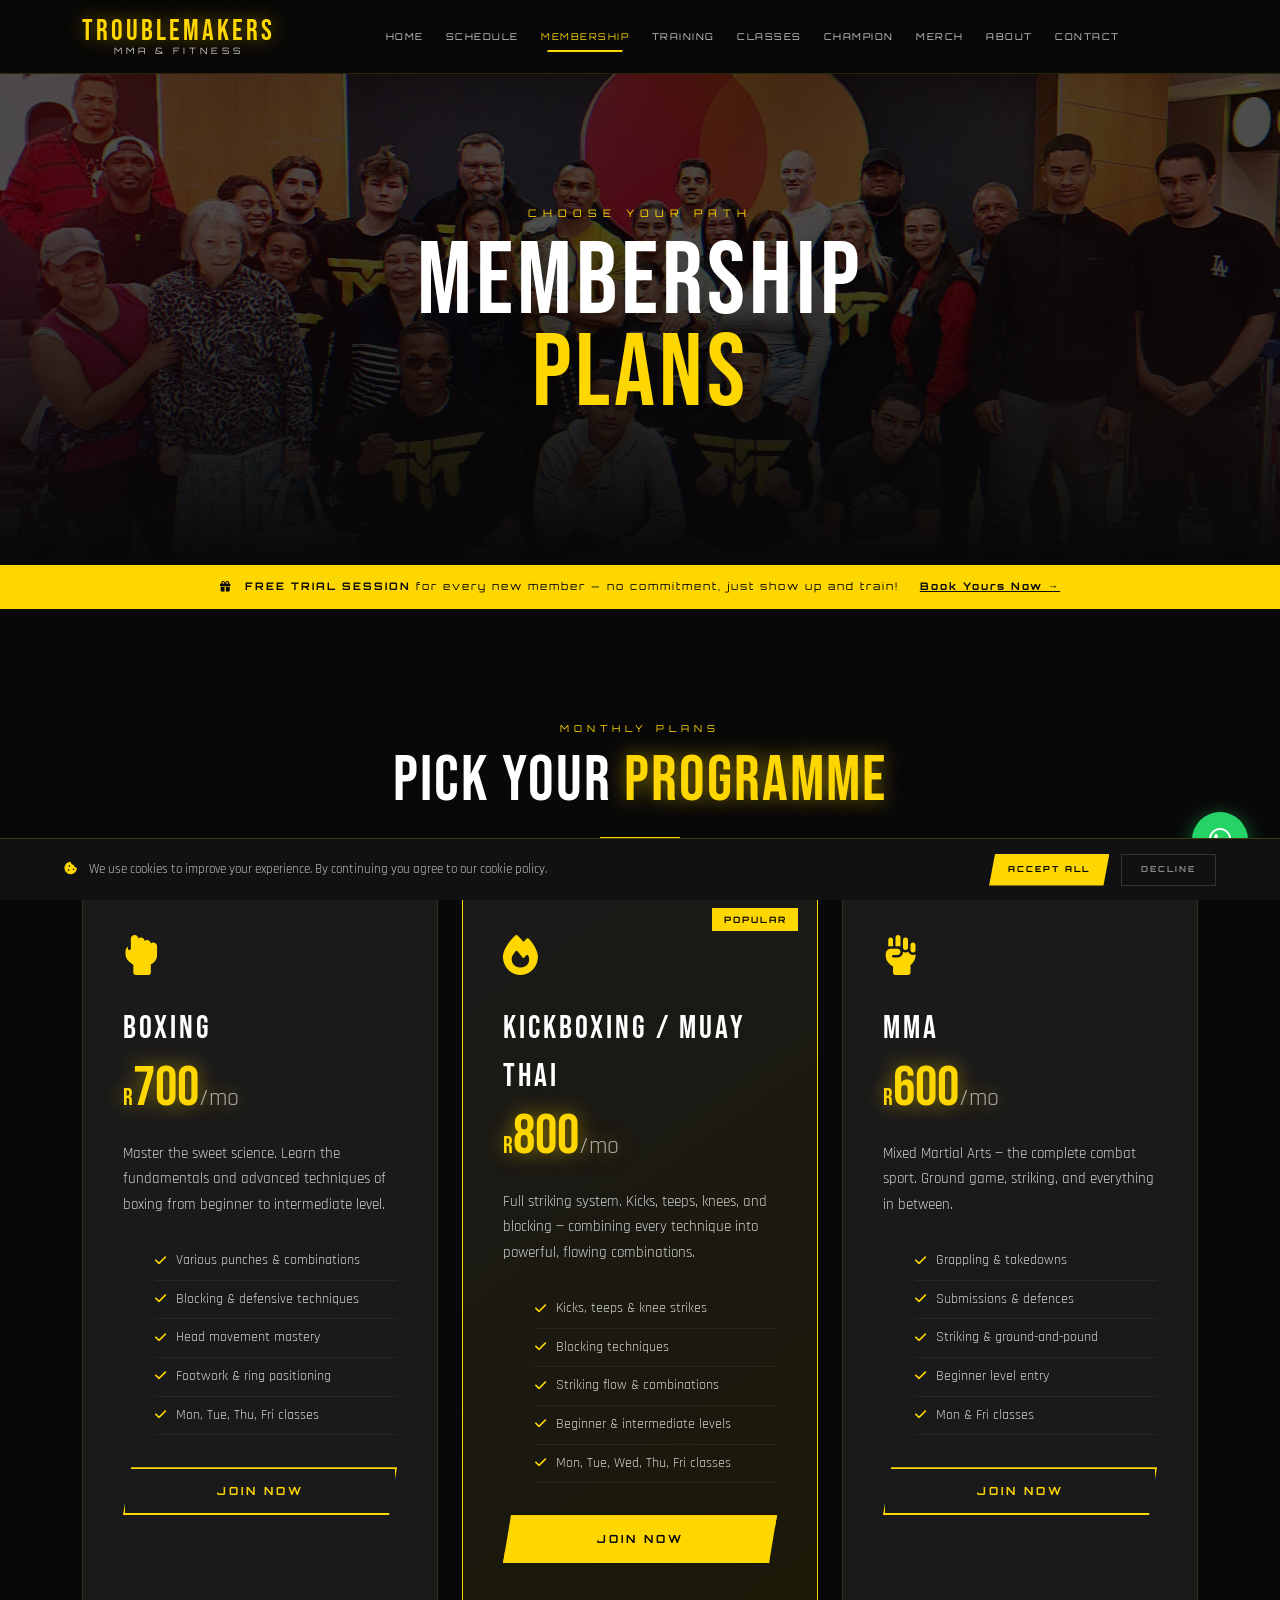
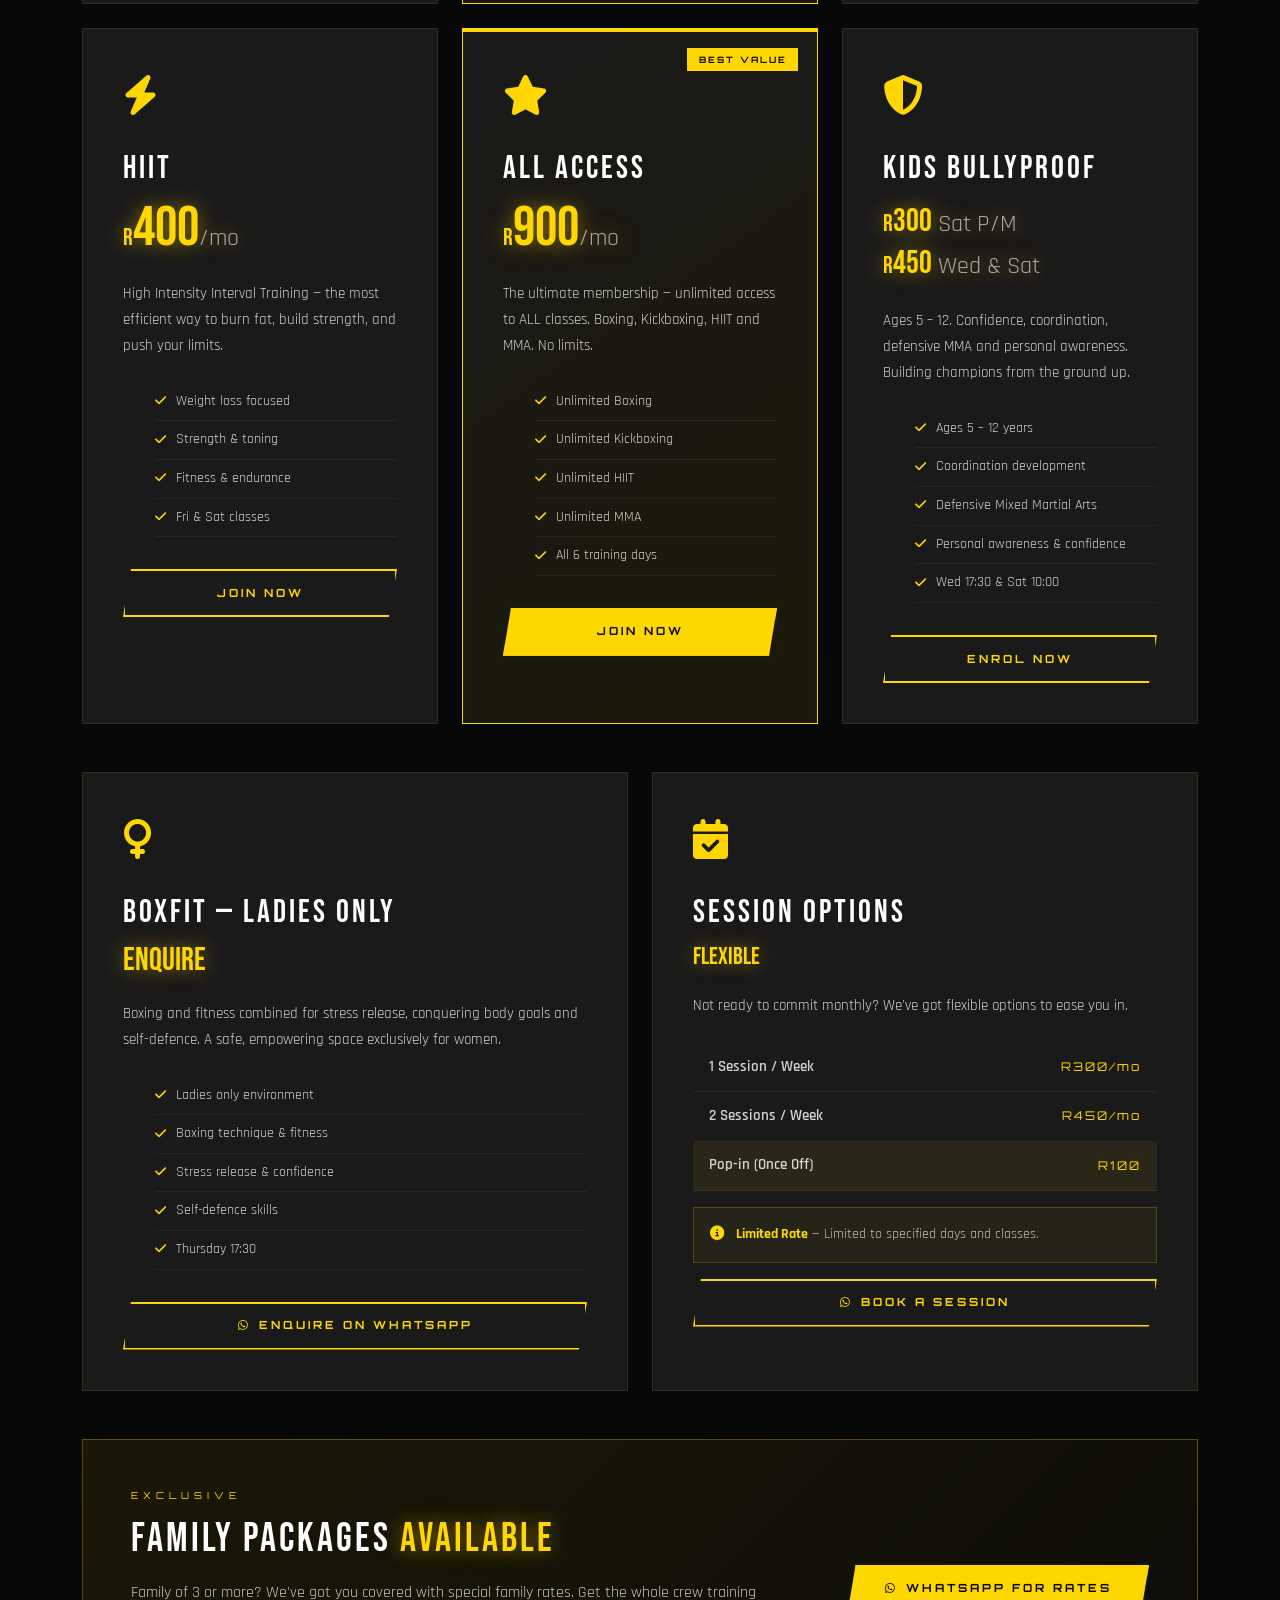
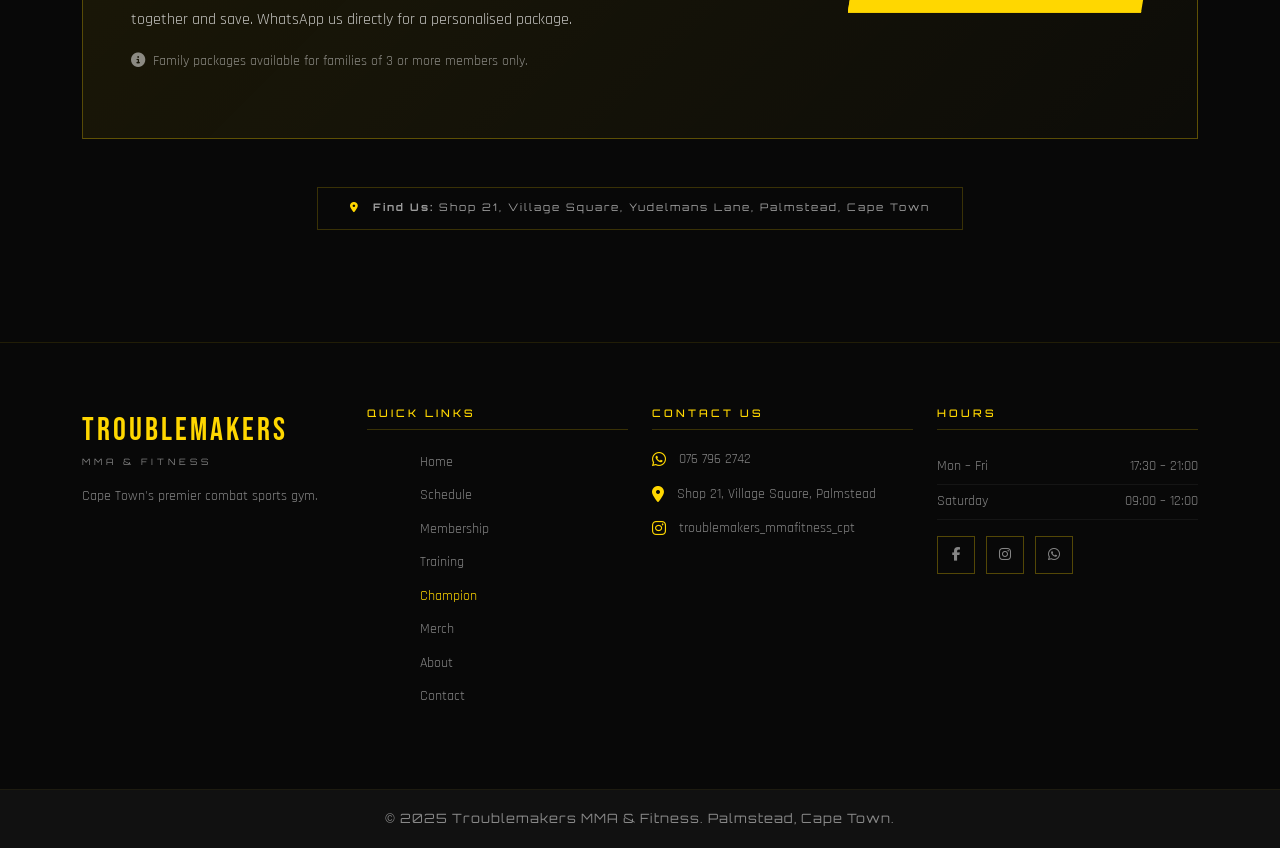
<file: filesoriginal/membership.html>
<!DOCTYPE html>
<html lang="en">

<head>
    <meta charset="UTF-8" />
    <meta name="viewport" content="width=device-width, initial-scale=1.0" />
  <!-- SEO: Primary -->
  <meta name="description" content="Affordable gym membership in Cape Town. MMA R600, Boxing R700, Kickboxing R800, HIIT R400, All Access R900. Kids BullyProof from R300. Free first trial."/>
  <meta name="keywords" content="MMA gym membership Cape Town, boxing gym prices Cape Town, kickboxing membership Cape Town, affordable gym Cape Town, martial arts membership Cape Town, free trial MMA Cape Town, gym Palmstead"/>
  <meta name="author" content="Troublemakers MMA & Fitness"/>
  <meta name="robots" content="index, follow, max-snippet:-1, max-image-preview:large, max-video-preview:-1"/>
  <meta name="geo.region" content="ZA-WC"/>
  <meta name="geo.placename" content="Palmstead, Cape Town, South Africa"/>
  <meta name="geo.position" content="-34.0154;18.4735"/>
  <meta name="ICBM" content="-34.0154, 18.4735"/>
  <meta name="language" content="en-ZA"/>
  <!-- SEO: Open Graph -->
  <meta property="og:type" content="website"/>
  <meta property="og:url" content="https://troublemakersmma.co.za/membership.html"/>
  <meta property="og:title" content="Membership & Pricing | Troublemakers MMA Cape Town"/>
  <meta property="og:description" content="Affordable MMA, Boxing and Kickboxing memberships from R400/month. Free first session. Palmstead, Cape Town."/>
  <meta property="og:image" content="https://troublemakersmma.co.za/images/og-image.jpg"/>
  <meta property="og:image:width" content="1200"/>
  <meta property="og:image:height" content="630"/>
  <meta property="og:site_name" content="Troublemakers MMA & Fitness"/>
  <meta property="og:locale" content="en_ZA"/>
  <!-- SEO: Twitter -->
  <meta name="twitter:card" content="summary_large_image"/>
  <meta name="twitter:title" content="Membership & Pricing | Troublemakers MMA Cape Town"/>
  <meta name="twitter:description" content="Affordable MMA, Boxing and Kickboxing memberships from R400/month. Free first session. Palmstead, Cape Town."/>
  <meta name="twitter:image" content="https://troublemakersmma.co.za/images/og-image.jpg"/>
  <!-- SEO: Canonical -->
  <link rel="canonical" href="https://troublemakersmma.co.za/membership.html"/>
  <!-- SEO: Schema.org Structured Data -->
  <script type="application/ld+json">{"@context":"https://schema.org","@type":"WebPage","name":"Membership - Troublemakers MMA","description":"MMA, Boxing, Kickboxing membership plans from R400/month","url":"https://troublemakersmma.co.za/membership.html"}</script>
    <title>Membership & Pricing | MMA Boxing Kickboxing Cape Town | Troublemakers MMA</title>
    <link rel="stylesheet" href="https://cdn.jsdelivr.net/npm/bootstrap@5.3.3/dist/css/bootstrap.min.css" />
    <link rel="stylesheet" href="https://cdnjs.cloudflare.com/ajax/libs/font-awesome/6.5.0/css/all.min.css" />
    <link href="https://fonts.googleapis.com/css2?family=Bebas+Neue&family=Rajdhani:wght@400;500;600;700&family=Orbitron:wght@400;700;900&display=swap" rel="stylesheet" />
    <meta name="theme-color" content="#FFD700" />
    <link rel="stylesheet" href="styles.css" />
</head>

<body>

    <div id="loader">
        <div class="loader-logo">TROUBLEMAKERS</div>
        <div class="loader-bar-wrap">
            <div class="loader-bar"></div>
        </div>
    </div>

    <nav class="navbar navbar-expand-lg fixed-top" id="mainNav">
        <div class="container justify-content-center">
            <a class="navbar-brand" href="index.html">
                <span class="brand-text">TROUBLEMAKERS</span>
                <span class="brand-sub">MMA &amp; FITNESS</span>
            </a>
            <button class="navbar-toggler" type="button" data-bs-toggle="collapse" data-bs-target="#navMenu">
      <span class="toggler-icon"><i class="fas fa-bars"></i></span>
    </button>
            <div class="collapse navbar-collapse justify-content-center" id="navMenu">
                <ul class="navbar-nav nav-center">
                    <li class="nav-item"><a class="nav-link nav-home" href="index.html">HOME</a></li>
                    <li class="nav-item"><a class="nav-link nav-schedule" href="schedule.html">SCHEDULE</a></li>
                    <li class="nav-item"><a class="nav-link nav-membership active" href="membership.html">MEMBERSHIP</a></li>
                    <li class="nav-item"><a class="nav-link nav-training" href="training.html">TRAINING</a></li>
                    <li class="nav-item"><a class="nav-link nav-classes" href="training.html#classes">CLASSES</a></li>
                    <li class="nav-item"><a class="nav-link nav-champion" href="champion.html">CHAMPION</a></li>
                    <li class="nav-item"><a class="nav-link nav-merch" href="merch.html">MERCH</a></li>
                    <li class="nav-item"><a class="nav-link nav-about" href="about.html">ABOUT</a></li>
                    <li class="nav-item"><a class="nav-link nav-contact" href="contact.html">CONTACT</a></li>
                </ul>
            </div>
        </div>
    </nav>

    <!-- PAGE HERO -->
    <section class="page-hero">
        <div class="page-hero-bg" style="background-image:url('images/membership/image1.jpg')"></div>
        <div class="page-hero-overlay"></div>
        <div class="page-hero-content">
            <span class="page-hero-label">CHOOSE YOUR PATH</span>
            <h1 class="page-hero-title">MEMBERSHIP <span>PLANS</span></h1>
        </div>
    </section>

    <!-- FREE TRIAL BANNER -->
    <div class="free-trial-bar">
        <div class="container text-center">
            <i class="fas fa-gift me-2"></i>
            <strong>FREE TRIAL SESSION</strong> for every new member — no commitment, just show up and train!
            <a href="contact.html" class="ms-3 free-trial-link">Book Yours Now →</a>
        </div>
    </div>

    <!-- MEMBERSHIP SECTION -->
    <section class="membership-section section-pad">
        <div class="container">
            <div class="text-center mb-5">
                <div class="section-label">MONTHLY PLANS</div>
                <h2 class="section-title">PICK YOUR <span class="yellow-text">PROGRAMME</span></h2>
                <div class="gold-sep center"></div>
            </div>

            <div class="row g-4 mb-5">

                <!-- BOXING -->
                <div class="col-lg-4 col-md-6">
                    <div class="membership-card reveal">
                        <div class="membership-icon"><i class="fas fa-hand-rock"></i></div>
                        <div class="membership-name">BOXING</div>
                        <div class="membership-price"><span>R</span>700<span class="price-per">/mo</span></div>
                        <p class="membership-desc">Master the sweet science. Learn the fundamentals and advanced techniques of boxing from beginner to intermediate level.</p>
                        <ul class="membership-features">
                            <li><i class="fas fa-check"></i> Various punches &amp; combinations</li>
                            <li><i class="fas fa-check"></i> Blocking &amp; defensive techniques</li>
                            <li><i class="fas fa-check"></i> Head movement mastery</li>
                            <li><i class="fas fa-check"></i> Footwork &amp; ring positioning</li>
                            <li><i class="fas fa-check"></i> Mon, Tue, Thu, Fri classes</li>
                        </ul>
                        <a href="contact.html" class="btn btn-outline-gold w-100">JOIN NOW</a>
                    </div>
                </div>

                <!-- KICKBOXING -->
                <div class="col-lg-4 col-md-6">
                    <div class="membership-card featured reveal">
                        <div class="featured-badge">POPULAR</div>
                        <div class="membership-icon"><i class="fas fa-fire"></i></div>
                        <div class="membership-name">KICKBOXING / MUAY THAI</div>
                        <div class="membership-price"><span>R</span>800<span class="price-per">/mo</span></div>
                        <p class="membership-desc">Full striking system. Kicks, teeps, knees, and blocking — combining every technique into powerful, flowing combinations.</p>
                        <ul class="membership-features">
                            <li><i class="fas fa-check"></i> Kicks, teeps &amp; knee strikes</li>
                            <li><i class="fas fa-check"></i> Blocking techniques</li>
                            <li><i class="fas fa-check"></i> Striking flow &amp; combinations</li>
                            <li><i class="fas fa-check"></i> Beginner &amp; intermediate levels</li>
                            <li><i class="fas fa-check"></i> Mon, Tue, Wed, Thu, Fri classes</li>
                        </ul>
                        <a href="contact.html" class="btn btn-primary-gold w-100">JOIN NOW</a>
                    </div>
                </div>

                <!-- MMA -->
                <div class="col-lg-4 col-md-6">
                    <div class="membership-card reveal">
                        <div class="membership-icon"><i class="fas fa-fist-raised"></i></div>
                        <div class="membership-name">MMA</div>
                        <div class="membership-price"><span>R</span>600<span class="price-per">/mo</span></div>
                        <p class="membership-desc">Mixed Martial Arts — the complete combat sport. Ground game, striking, and everything in between.</p>
                        <ul class="membership-features">
                            <li><i class="fas fa-check"></i> Grappling &amp; takedowns</li>
                            <li><i class="fas fa-check"></i> Submissions &amp; defences</li>
                            <li><i class="fas fa-check"></i> Striking &amp; ground-and-pound</li>
                            <li><i class="fas fa-check"></i> Beginner level entry</li>
                            <li><i class="fas fa-check"></i> Mon &amp; Fri classes</li>
                        </ul>
                        <a href="contact.html" class="btn btn-outline-gold w-100">JOIN NOW</a>
                    </div>
                </div>

                <!-- HIIT -->
                <div class="col-lg-4 col-md-6">
                    <div class="membership-card reveal">
                        <div class="membership-icon"><i class="fas fa-bolt"></i></div>
                        <div class="membership-name">HIIT</div>
                        <div class="membership-price"><span>R</span>400<span class="price-per">/mo</span></div>
                        <p class="membership-desc">High Intensity Interval Training — the most efficient way to burn fat, build strength, and push your limits.</p>
                        <ul class="membership-features">
                            <li><i class="fas fa-check"></i> Weight loss focused</li>
                            <li><i class="fas fa-check"></i> Strength &amp; toning</li>
                            <li><i class="fas fa-check"></i> Fitness &amp; endurance</li>
                            <li><i class="fas fa-check"></i> Fri &amp; Sat classes</li>
                        </ul>
                        <a href="contact.html" class="btn btn-outline-gold w-100">JOIN NOW</a>
                    </div>
                </div>

                <!-- ALL ACCESS -->
                <div class="col-lg-4 col-md-6">
                    <div class="membership-card featured reveal">
                        <div class="featured-badge">BEST VALUE</div>
                        <div class="membership-icon"><i class="fas fa-star"></i></div>
                        <div class="membership-name">ALL ACCESS</div>
                        <div class="membership-price"><span>R</span>900<span class="price-per">/mo</span></div>
                        <p class="membership-desc">The ultimate membership — unlimited access to ALL classes. Boxing, Kickboxing, HIIT and MMA. No limits.</p>
                        <ul class="membership-features">
                            <li><i class="fas fa-check"></i> Unlimited Boxing</li>
                            <li><i class="fas fa-check"></i> Unlimited Kickboxing</li>
                            <li><i class="fas fa-check"></i> Unlimited HIIT</li>
                            <li><i class="fas fa-check"></i> Unlimited MMA</li>
                            <li><i class="fas fa-check"></i> All 6 training days</li>
                        </ul>
                        <a href="contact.html" class="btn btn-primary-gold w-100">JOIN NOW</a>
                    </div>
                </div>

                <!-- KIDS BULLYPROOF -->
                <div class="col-lg-4 col-md-6">
                    <div class="membership-card reveal">
                        <div class="membership-icon"><i class="fas fa-shield-alt"></i></div>
                        <div class="membership-name">KIDS BULLYPROOF</div>
                        <div class="membership-price kids-price">
                            <div><span>R</span>300<span class="price-per"> Sat P/M</span></div>
                            <div style="font-size:2rem"><span>R</span>450<span class="price-per"> Wed &amp; Sat</span></div>
                        </div>
                        <p class="membership-desc">Ages 5 – 12. Confidence, coordination, defensive MMA and personal awareness. Building champions from the ground up.</p>
                        <ul class="membership-features">
                            <li><i class="fas fa-check"></i> Ages 5 – 12 years</li>
                            <li><i class="fas fa-check"></i> Coordination development</li>
                            <li><i class="fas fa-check"></i> Defensive Mixed Martial Arts</li>
                            <li><i class="fas fa-check"></i> Personal awareness &amp; confidence</li>
                            <li><i class="fas fa-check"></i> Wed 17:30 &amp; Sat 10:00</li>
                        </ul>
                        <a href="contact.html" class="btn btn-outline-gold w-100">ENROL NOW</a>
                    </div>
                </div>

            </div>

            <!-- BOXFIT + SESSIONS ROW -->
            <div class="row g-4 mb-5">

                <!-- BOXFIT -->
                <div class="col-lg-6">
                    <div class="membership-card reveal" style="height:100%">
                        <div class="membership-icon"><i class="fas fa-venus"></i></div>
                        <div class="membership-name">BOXFIT — LADIES ONLY</div>
                        <div class="membership-price" style="font-size:2rem">ENQUIRE</div>
                        <p class="membership-desc">Boxing and fitness combined for stress release, conquering body goals and self-defence. A safe, empowering space exclusively for women.</p>
                        <ul class="membership-features">
                            <li><i class="fas fa-check"></i> Ladies only environment</li>
                            <li><i class="fas fa-check"></i> Boxing technique &amp; fitness</li>
                            <li><i class="fas fa-check"></i> Stress release &amp; confidence</li>
                            <li><i class="fas fa-check"></i> Self-defence skills</li>
                            <li><i class="fas fa-check"></i> Thursday 17:30</li>
                        </ul>
                        <a href="https://wa.me/27767962742" class="btn btn-outline-gold w-100"><i class="fab fa-whatsapp me-2"></i>ENQUIRE ON WHATSAPP</a>
                    </div>
                </div>

                <!-- SESSION OPTIONS -->
                <div class="col-lg-6">
                    <div class="membership-card reveal" style="height:100%">
                        <div class="membership-icon"><i class="fas fa-calendar-check"></i></div>
                        <div class="membership-name">SESSION OPTIONS</div>
                        <div class="membership-price" style="font-size:1.5rem">FLEXIBLE</div>
                        <p class="membership-desc">Not ready to commit monthly? We've got flexible options to ease you in.</p>
                        <div class="session-options">
                            <div class="session-option">
                                <span class="session-label">1 Session / Week</span>
                                <span class="session-price">R300/mo</span>
                            </div>
                            <div class="session-option">
                                <span class="session-label">2 Sessions / Week</span>
                                <span class="session-price">R450/mo</span>
                            </div>
                            <div class="session-option featured-option">
                                <span class="session-label">Pop-in (Once Off)</span>
                                <span class="session-price">R100</span>
                            </div>
                        </div>
                        <div class="mt-3 p-3" style="background:rgba(255,215,0,0.05); border:1px solid rgba(255,215,0,0.2);">
                            <p style="color:rgba(255,255,255,0.7); font-size:0.9rem; margin:0;">
                                <i class="fas fa-info-circle me-2" style="color:var(--gold)"></i>
                                <strong style="color:var(--gold)">Limited Rate</strong> — Limited to specified days and classes.
                            </p>
                        </div>
                        <a href="https://wa.me/27767962742" class="btn btn-outline-gold w-100 mt-3"><i class="fab fa-whatsapp me-2"></i>BOOK A SESSION</a>
                    </div>
                </div>
            </div>

            <!-- FAMILY PACKAGE -->
            <div class="family-package reveal">
                <div class="row align-items-center">
                    <div class="col-lg-8">
                        <div class="section-label">EXCLUSIVE</div>
                        <h3 class="family-title">FAMILY PACKAGES <span class="yellow-text">AVAILABLE</span></h3>
                        <p>Family of 3 or more? We've got you covered with special family rates. Get the whole crew training together and save. WhatsApp us directly for a personalised package.</p>
                        <p style="font-size:0.9rem;color:rgba(255,255,255,0.5)"><i class="fas fa-info-circle me-2"></i>Family packages available for families of 3 or more members only.</p>
                    </div>
                    <div class="col-lg-4 text-lg-end mt-3 mt-lg-0">
                        <a href="https://wa.me/27767962742?text=Hi%2C%20I%20am%20interested%20in%20a%20family%20package%20at%20Troublemakers%20MMA" target="_blank" class="btn btn-primary-gold btn-lg">
                            <i class="fab fa-whatsapp me-2"></i>WHATSAPP FOR RATES
                        </a>
                    </div>
                </div>
            </div>

            <!-- LOCATION NOTE -->
            <div class="text-center mt-5 reveal">
                <div class="location-note">
                    <i class="fas fa-map-marker-alt me-2" style="color:var(--gold)"></i>
                    <strong>Find Us:</strong> Shop 21, Village Square, Yudelmans Lane, Palmstead, Cape Town
                </div>
            </div>
        </div>
    </section>

    <!-- FOOTER -->
    <footer class="site-footer">
        <div class="footer-top">
            <div class="container">
                <div class="row g-4">
                    <div class="col-lg-3 col-md-6">
                        <div class="footer-brand">TROUBLEMAKERS</div>
                        <div class="footer-brand-sub">MMA &amp; FITNESS</div>
                        <p class="footer-desc">Cape Town's premier combat sports gym.</p>
                    </div>
                    <div class="col-lg-3 col-md-6">
                        <h5 class="footer-heading">QUICK LINKS</h5>
                        <ul class="footer-links">
                            <li><a href="index.html">Home</a></li>
                            <li><a href="schedule.html">Schedule</a></li>
                            <li><a href="membership.html">Membership</a></li>
                            <li><a href="training.html">Training</a></li>
                            <li><a href="champion.html" style="color:var(--gold)">Champion</a></li>
                            <li><a href="merch.html">Merch</a></li>
                            <li><a href="about.html">About</a></li>
                            <li><a href="contact.html">Contact</a></li>
                        </ul>
                    </div>
                    <div class="col-lg-3 col-md-6">
                        <h5 class="footer-heading">CONTACT US</h5>
                        <div class="footer-contact-item"><i class="fab fa-whatsapp"></i> 076 796 2742</div>
                        <div class="footer-contact-item"><i class="fas fa-map-marker-alt"></i> Shop 21, Village Square, Palmstead</div>
                        <div class="footer-contact-item"><i class="fab fa-instagram"></i> troublemakers_mmafitness_cpt</div>
                    </div>
                    <div class="col-lg-3 col-md-6">
                        <h5 class="footer-heading">HOURS</h5>
                        <div class="footer-hours">
                            <div class="hours-row"><span>Mon – Fri</span><span>17:30 – 21:00</span></div>
                            <div class="hours-row"><span>Saturday</span><span>09:00 – 12:00</span></div>
                        </div>
                        <div class="social-icons mt-3">
                            <a href="#" class="social-icon"><i class="fab fa-facebook-f"></i></a>
                            <a href="#" class="social-icon"><i class="fab fa-instagram"></i></a>
                            <a href="#" class="social-icon"><i class="fab fa-whatsapp"></i></a>
                        </div>
                    </div>
                </div>
            </div>
        </div>
        <div class="footer-bottom">
            <div class="container">
                <p>&copy; 2025 Troublemakers MMA &amp; Fitness. Palmstead, Cape Town.</p>
            </div>
        </div>
    </footer>

    <script src="https://cdn.jsdelivr.net/npm/bootstrap@5.3.3/dist/js/bootstrap.bundle.min.js"></script>
    <script src="main.js"></script>
    <style>
        .free-trial-bar {
            background: var(--gold);
            padding: 0.9rem 0;
            color: var(--black);
            font-family: 'Orbitron', sans-serif;
            font-size: 0.65rem;
            letter-spacing: 2px;
        }
        
        .free-trial-link {
            color: var(--black);
            font-weight: 700;
        }
        
        .free-trial-link:hover {
            color: #333;
        }
        
        .price-per {
            font-size: 1.2rem;
            font-family: 'Rajdhani', sans-serif;
            color: rgba(255, 255, 255, 0.6);
        }
        
        .kids-price {
            font-size: 2rem;
            line-height: 1.3;
        }
        
        .session-options {
            margin: 1rem 0;
        }
        
        .session-option {
            display: flex;
            justify-content: space-between;
            align-items: center;
            padding: 0.8rem 1rem;
            border-bottom: 1px solid rgba(255, 255, 255, 0.06);
            font-size: 0.95rem;
        }
        
        .session-label {
            color: rgba(255, 255, 255, 0.8);
            font-weight: 600;
        }
        
        .session-price {
            font-family: 'Orbitron', sans-serif;
            font-size: 0.75rem;
            color: var(--gold);
            letter-spacing: 2px;
        }
        
        .featured-option {
            background: rgba(255, 215, 0, 0.07);
            border-radius: 2px;
        }
        
        .family-package {
            background: linear-gradient(135deg, rgba(255, 215, 0, 0.08), rgba(255, 215, 0, 0.02));
            border: 1px solid rgba(255, 215, 0, 0.3);
            padding: 3rem;
            margin-top: 2rem;
        }
        
        .family-title {
            font-family: 'Bebas Neue', sans-serif;
            font-size: 2.5rem;
            letter-spacing: 3px;
            margin-bottom: 1rem;
        }
        
        .family-package p {
            color: rgba(255, 255, 255, 0.75);
            font-size: 1rem;
            line-height: 1.7;
        }
        
        .location-note {
            font-family: 'Orbitron', sans-serif;
            font-size: 0.65rem;
            letter-spacing: 2px;
            color: rgba(255, 255, 255, 0.6);
            border: 1px solid rgba(255, 215, 0, 0.2);
            display: inline-block;
            padding: 0.8rem 2rem;
        }
    </style>
</body>

</html>
</file>
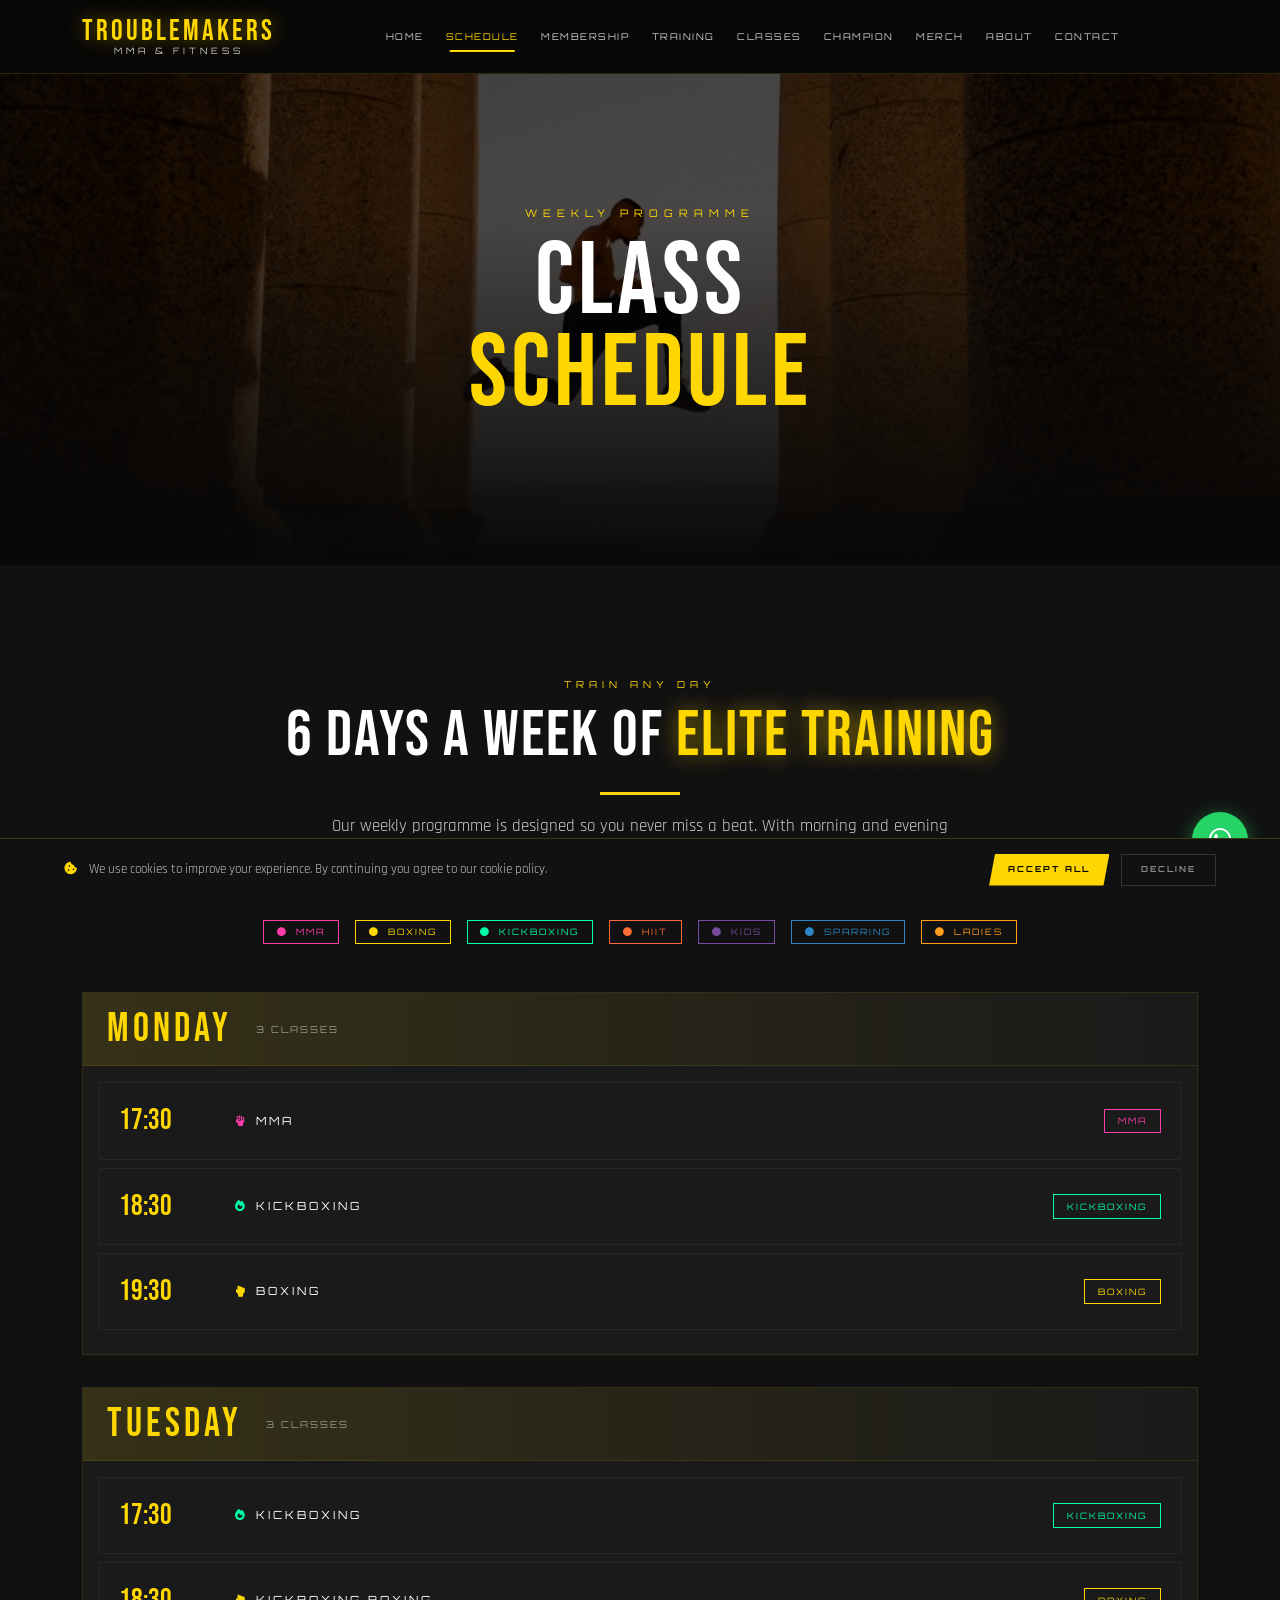
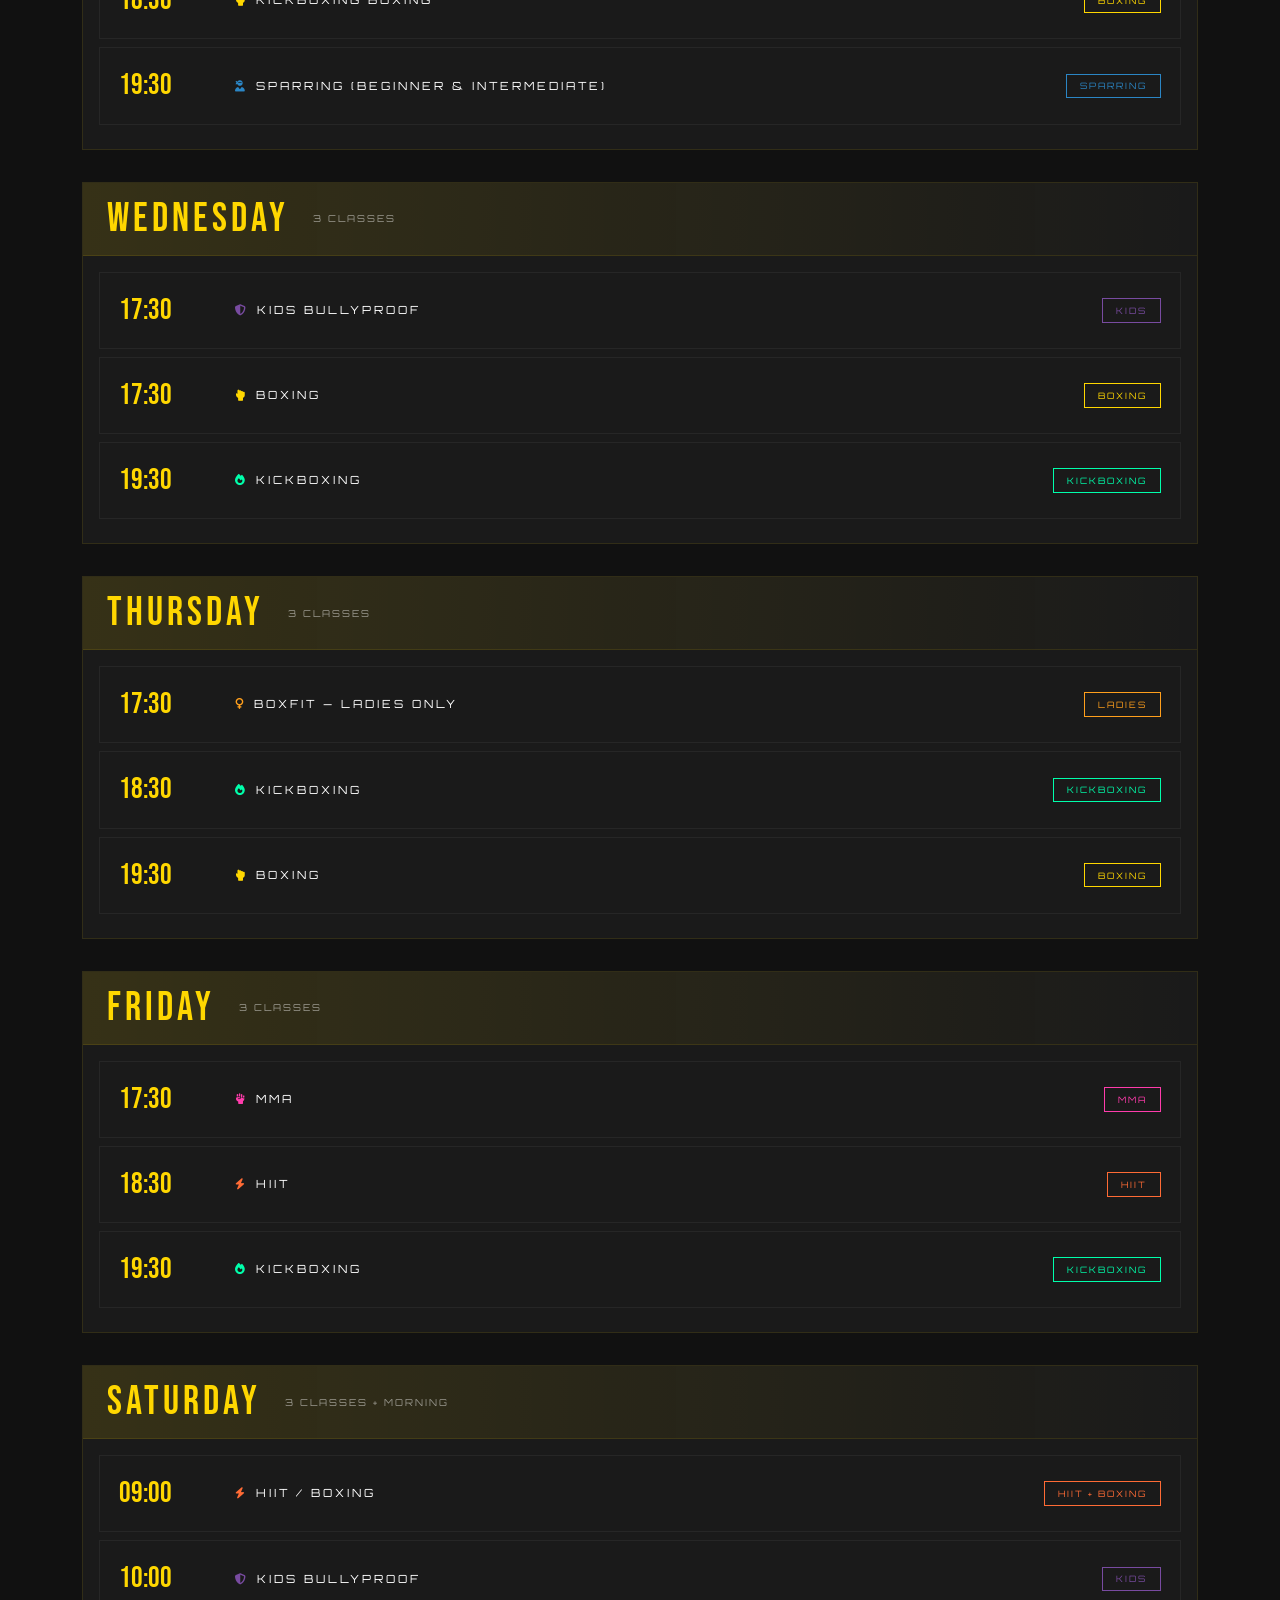
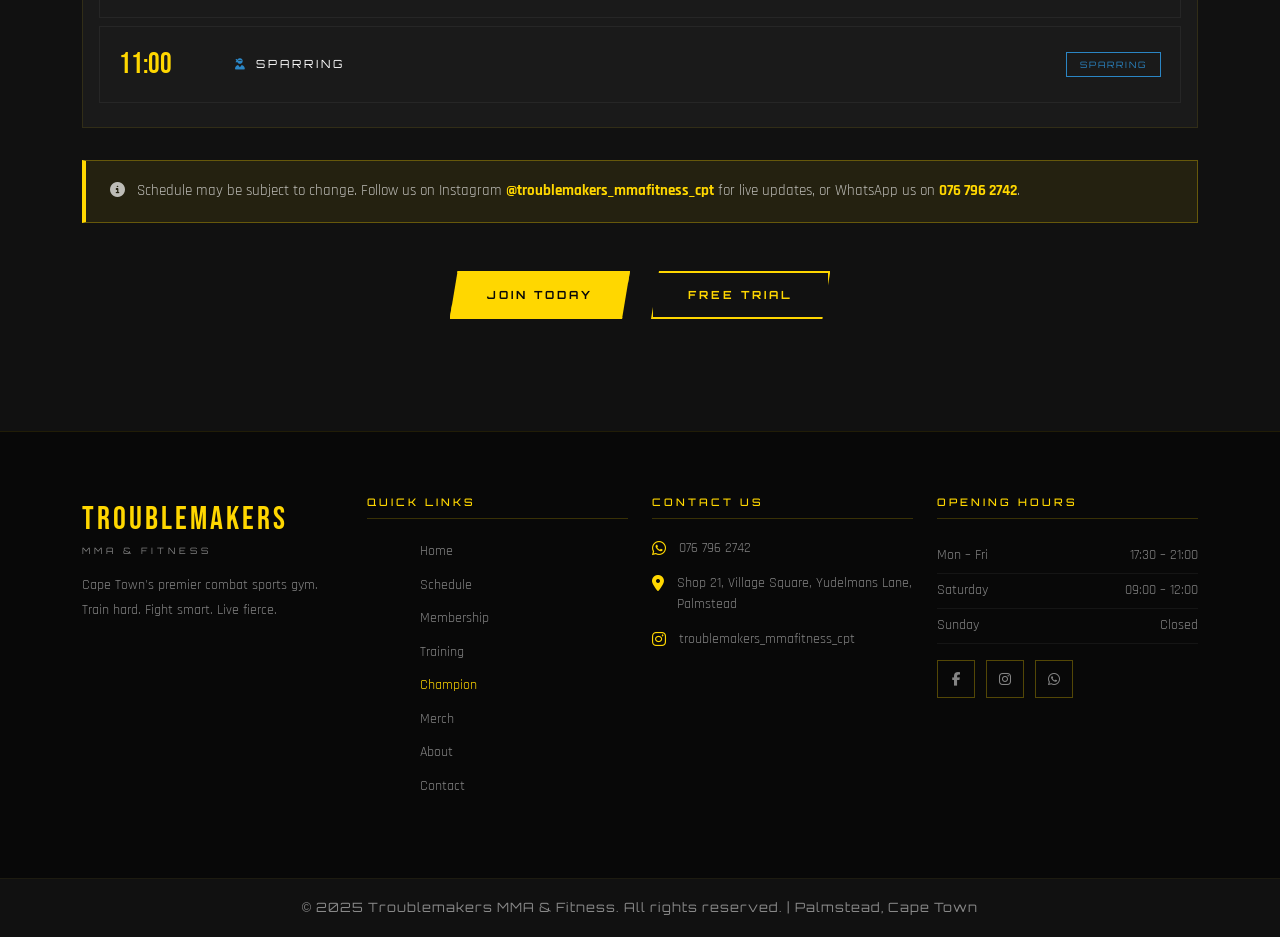
<file: filesoriginal/schedule.html>
<!DOCTYPE html>
<html lang="en">

<head>
    <meta charset="UTF-8" />
    <meta name="viewport" content="width=device-width, initial-scale=1.0" />
  <!-- SEO: Primary -->
  <meta name="description" content="Weekly class timetable for Troublemakers MMA & Fitness, Palmstead Cape Town. MMA, Boxing, Kickboxing, Muay Thai, HIIT, Kids BullyProof & Ladies BoxFit. 6 days a week."/>
  <meta name="keywords" content="MMA class times Cape Town, boxing class schedule Cape Town, kickboxing timetable Cape Town, martial arts classes Cape Town, gym schedule Palmstead, combat sports timetable Cape Town"/>
  <meta name="author" content="Troublemakers MMA & Fitness"/>
  <meta name="robots" content="index, follow, max-snippet:-1, max-image-preview:large, max-video-preview:-1"/>
  <meta name="geo.region" content="ZA-WC"/>
  <meta name="geo.placename" content="Palmstead, Cape Town, South Africa"/>
  <meta name="geo.position" content="-34.0154;18.4735"/>
  <meta name="ICBM" content="-34.0154, 18.4735"/>
  <meta name="language" content="en-ZA"/>
  <!-- SEO: Open Graph -->
  <meta property="og:type" content="website"/>
  <meta property="og:url" content="https://troublemakersmma.co.za/schedule.html"/>
  <meta property="og:title" content="Class Schedule | Troublemakers MMA & Fitness Cape Town"/>
  <meta property="og:description" content="6 days a week of MMA, Boxing, Kickboxing, HIIT, Kids and Ladies classes in Palmstead, Cape Town."/>
  <meta property="og:image" content="https://troublemakersmma.co.za/images/og-image.jpg"/>
  <meta property="og:image:width" content="1200"/>
  <meta property="og:image:height" content="630"/>
  <meta property="og:site_name" content="Troublemakers MMA & Fitness"/>
  <meta property="og:locale" content="en_ZA"/>
  <!-- SEO: Twitter -->
  <meta name="twitter:card" content="summary_large_image"/>
  <meta name="twitter:title" content="Class Schedule | Troublemakers MMA & Fitness Cape Town"/>
  <meta name="twitter:description" content="6 days a week of MMA, Boxing, Kickboxing, HIIT, Kids and Ladies classes in Palmstead, Cape Town."/>
  <meta name="twitter:image" content="https://troublemakersmma.co.za/images/og-image.jpg"/>
  <!-- SEO: Canonical -->
  <link rel="canonical" href="https://troublemakersmma.co.za/schedule.html"/>
  <!-- SEO: Schema.org Structured Data -->
  <script type="application/ld+json">{"@context":"https://schema.org","@type":"WebPage","name":"Class Schedule - Troublemakers MMA","description":"Weekly MMA, Boxing, Kickboxing and fitness class schedule","url":"https://troublemakersmma.co.za/schedule.html"}</script>
    <title>Class Schedule | MMA Boxing Kickboxing Times Cape Town | Troublemakers MMA</title>
    <link rel="stylesheet" href="https://cdn.jsdelivr.net/npm/bootstrap@5.3.3/dist/css/bootstrap.min.css" />
    <link rel="stylesheet" href="https://cdnjs.cloudflare.com/ajax/libs/font-awesome/6.5.0/css/all.min.css" />
    <link href="https://fonts.googleapis.com/css2?family=Bebas+Neue&family=Rajdhani:wght@400;500;600;700&family=Orbitron:wght@400;700;900&display=swap" rel="stylesheet" />
    <meta name="theme-color" content="#FFD700" />
    <link rel="stylesheet" href="styles.css" />
</head>

<body>

    <div id="loader">
        <div class="loader-logo">TROUBLEMAKERS</div>
        <div class="loader-bar-wrap">
            <div class="loader-bar"></div>
        </div>
    </div>

    <!-- NAVBAR -->
    <nav class="navbar navbar-expand-lg fixed-top" id="mainNav">
        <div class="container justify-content-center">
            <a class="navbar-brand" href="index.html">
                <span class="brand-text">TROUBLEMAKERS</span>
                <span class="brand-sub">MMA &amp; FITNESS</span>
            </a>
            <button class="navbar-toggler" type="button" data-bs-toggle="collapse" data-bs-target="#navMenu">
      <span class="toggler-icon"><i class="fas fa-bars"></i></span>
    </button>
            <div class="collapse navbar-collapse justify-content-center" id="navMenu">
                <ul class="navbar-nav nav-center">
                    <li class="nav-item"><a class="nav-link nav-home" href="index.html">HOME</a></li>
                    <li class="nav-item"><a class="nav-link nav-schedule active" href="schedule.html">SCHEDULE</a></li>
                    <li class="nav-item"><a class="nav-link nav-membership" href="membership.html">MEMBERSHIP</a></li>
                    <li class="nav-item"><a class="nav-link nav-training" href="training.html">TRAINING</a></li>
                    <li class="nav-item"><a class="nav-link nav-classes" href="training.html#classes">CLASSES</a></li>
                    <li class="nav-item"><a class="nav-link nav-champion" href="champion.html">CHAMPION</a></li>
                    <li class="nav-item"><a class="nav-link nav-merch" href="merch.html">MERCH</a></li>
                    <li class="nav-item"><a class="nav-link nav-about" href="about.html">ABOUT</a></li>
                    <li class="nav-item"><a class="nav-link nav-contact" href="contact.html">CONTACT</a></li>
                </ul>
            </div>
        </div>
    </nav>

    <!-- PAGE HERO -->
    <section class="page-hero">
        <div class="page-hero-bg" style="background-image:url('images/schedule/image1.jpg')"></div>
        <div class="page-hero-overlay"></div>
        <div class="page-hero-content">
            <span class="page-hero-label">WEEKLY PROGRAMME</span>
            <h1 class="page-hero-title">CLASS <span>SCHEDULE</span></h1>
        </div>
    </section>

    <!-- SCHEDULE INTRO -->
    <section class="section-pad" style="background:var(--black-2);">
        <div class="container text-center">
            <div class="section-label">TRAIN ANY DAY</div>
            <h2 class="section-title">6 DAYS A WEEK OF <span class="yellow-text">ELITE TRAINING</span></h2>
            <div class="gold-sep center"></div>
            <p class="section-body" style="max-width:650px;margin:0 auto 3rem;">Our weekly programme is designed so you never miss a beat. With morning and evening sessions across all disciplines, there's always a class that fits your life.</p>

            <!-- LEGEND -->
            <div class="d-flex flex-wrap justify-content-center gap-3 mb-5">
                <span class="class-badge badge-mma"><i class="fas fa-circle me-1"></i> MMA</span>
                <span class="class-badge badge-boxing"><i class="fas fa-circle me-1"></i> Boxing</span>
                <span class="class-badge badge-kickboxing"><i class="fas fa-circle me-1"></i> Kickboxing</span>
                <span class="class-badge badge-hiit"><i class="fas fa-circle me-1"></i> HIIT</span>
                <span class="class-badge badge-kids"><i class="fas fa-circle me-1"></i> Kids</span>
                <span class="class-badge badge-sparring"><i class="fas fa-circle me-1"></i> Sparring</span>
                <span class="class-badge badge-ladies"><i class="fas fa-circle me-1"></i> Ladies</span>
            </div>

            <!-- BIG VISUAL TIMETABLE GRID -->
            <div class="big-timetable">
                <!-- MONDAY -->
                <div class="schedule-day-block reveal">
                    <div class="schedule-day-header">
                        <div class="day-name">MONDAY</div>
                        <div class="day-classes-count">3 CLASSES</div>
                    </div>
                    <div class="schedule-classes-list">
                        <div class="schedule-class-item">
                            <div class="class-time">17:30</div>
                            <div class="class-name-badge"><i class="fas fa-fist-raised me-2" style="color:#FF3CAC"></i>MMA</div>
                            <span class="class-badge badge-mma">MMA</span>
                        </div>
                        <div class="schedule-class-item">
                            <div class="class-time">18:30</div>
                            <div class="class-name-badge"><i class="fas fa-fire me-2" style="color:#00FFAB"></i>Kickboxing</div>
                            <span class="class-badge badge-kickboxing">KICKBOXING</span>
                        </div>
                        <div class="schedule-class-item">
                            <div class="class-time">19:30</div>
                            <div class="class-name-badge"><i class="fas fa-hand-rock me-2" style="color:#FFD700"></i>Boxing</div>
                            <span class="class-badge badge-boxing">BOXING</span>
                        </div>
                    </div>
                </div>

                <!-- TUESDAY -->
                <div class="schedule-day-block reveal">
                    <div class="schedule-day-header">
                        <div class="day-name">TUESDAY</div>
                        <div class="day-classes-count">3 CLASSES</div>
                    </div>
                    <div class="schedule-classes-list">
                        <div class="schedule-class-item">
                            <div class="class-time">17:30</div>
                            <div class="class-name-badge"><i class="fas fa-fire me-2" style="color:#00FFAB"></i>Kickboxing</div>
                            <span class="class-badge badge-kickboxing">KICKBOXING</span>
                        </div>
                        <div class="schedule-class-item">
                            <div class="class-time">18:30</div>
                            <div class="class-name-badge"><i class="fas fa-hand-rock me-2" style="color:#FFD700"></i>Kickboxing Boxing</div>
                            <span class="class-badge badge-boxing">BOXING</span>
                        </div>
                        <div class="schedule-class-item">
                            <div class="class-time">19:30</div>
                            <div class="class-name-badge"><i class="fas fa-user-ninja me-2" style="color:#2B86C5"></i>Sparring (Beginner &amp; Intermediate)</div>
                            <span class="class-badge badge-sparring">SPARRING</span>
                        </div>
                    </div>
                </div>

                <!-- WEDNESDAY -->
                <div class="schedule-day-block reveal">
                    <div class="schedule-day-header">
                        <div class="day-name">WEDNESDAY</div>
                        <div class="day-classes-count">3 CLASSES</div>
                    </div>
                    <div class="schedule-classes-list">
                        <div class="schedule-class-item">
                            <div class="class-time">17:30</div>
                            <div class="class-name-badge"><i class="fas fa-shield-alt me-2" style="color:#784BA0"></i>Kids BullyProof</div>
                            <span class="class-badge badge-kids">KIDS</span>
                        </div>
                        <div class="schedule-class-item">
                            <div class="class-time">17:30</div>
                            <div class="class-name-badge"><i class="fas fa-hand-rock me-2" style="color:#FFD700"></i>Boxing</div>
                            <span class="class-badge badge-boxing">BOXING</span>
                        </div>
                        <div class="schedule-class-item">
                            <div class="class-time">19:30</div>
                            <div class="class-name-badge"><i class="fas fa-fire me-2" style="color:#00FFAB"></i>Kickboxing</div>
                            <span class="class-badge badge-kickboxing">KICKBOXING</span>
                        </div>
                    </div>
                </div>

                <!-- THURSDAY -->
                <div class="schedule-day-block reveal">
                    <div class="schedule-day-header">
                        <div class="day-name">THURSDAY</div>
                        <div class="day-classes-count">3 CLASSES</div>
                    </div>
                    <div class="schedule-classes-list">
                        <div class="schedule-class-item">
                            <div class="class-time">17:30</div>
                            <div class="class-name-badge"><i class="fas fa-venus me-2" style="color:#FF9F1C"></i>BoxFit — Ladies Only</div>
                            <span class="class-badge badge-ladies">LADIES</span>
                        </div>
                        <div class="schedule-class-item">
                            <div class="class-time">18:30</div>
                            <div class="class-name-badge"><i class="fas fa-fire me-2" style="color:#00FFAB"></i>Kickboxing</div>
                            <span class="class-badge badge-kickboxing">KICKBOXING</span>
                        </div>
                        <div class="schedule-class-item">
                            <div class="class-time">19:30</div>
                            <div class="class-name-badge"><i class="fas fa-hand-rock me-2" style="color:#FFD700"></i>Boxing</div>
                            <span class="class-badge badge-boxing">BOXING</span>
                        </div>
                    </div>
                </div>

                <!-- FRIDAY -->
                <div class="schedule-day-block reveal">
                    <div class="schedule-day-header">
                        <div class="day-name">FRIDAY</div>
                        <div class="day-classes-count">3 CLASSES</div>
                    </div>
                    <div class="schedule-classes-list">
                        <div class="schedule-class-item">
                            <div class="class-time">17:30</div>
                            <div class="class-name-badge"><i class="fas fa-fist-raised me-2" style="color:#FF3CAC"></i>MMA</div>
                            <span class="class-badge badge-mma">MMA</span>
                        </div>
                        <div class="schedule-class-item">
                            <div class="class-time">18:30</div>
                            <div class="class-name-badge"><i class="fas fa-bolt me-2" style="color:#FF6B35"></i>HIIT</div>
                            <span class="class-badge badge-hiit">HIIT</span>
                        </div>
                        <div class="schedule-class-item">
                            <div class="class-time">19:30</div>
                            <div class="class-name-badge"><i class="fas fa-fire me-2" style="color:#00FFAB"></i>Kickboxing</div>
                            <span class="class-badge badge-kickboxing">KICKBOXING</span>
                        </div>
                    </div>
                </div>

                <!-- SATURDAY -->
                <div class="schedule-day-block reveal">
                    <div class="schedule-day-header">
                        <div class="day-name">SATURDAY</div>
                        <div class="day-classes-count">3 CLASSES + MORNING</div>
                    </div>
                    <div class="schedule-classes-list">
                        <div class="schedule-class-item">
                            <div class="class-time">09:00</div>
                            <div class="class-name-badge"><i class="fas fa-bolt me-2" style="color:#FF6B35"></i>HIIT / Boxing</div>
                            <span class="class-badge badge-hiit">HIIT + BOXING</span>
                        </div>
                        <div class="schedule-class-item">
                            <div class="class-time">10:00</div>
                            <div class="class-name-badge"><i class="fas fa-shield-alt me-2" style="color:#784BA0"></i>Kids BullyProof</div>
                            <span class="class-badge badge-kids">KIDS</span>
                        </div>
                        <div class="schedule-class-item">
                            <div class="class-time">11:00</div>
                            <div class="class-name-badge"><i class="fas fa-user-ninja me-2" style="color:#2B86C5"></i>Sparring</div>
                            <span class="class-badge badge-sparring">SPARRING</span>
                        </div>
                    </div>
                </div>
            </div>

            <!-- NOTE BOX -->
            <div class="schedule-note reveal mt-4">
                <i class="fas fa-info-circle me-2"></i> Schedule may be subject to change. Follow us on Instagram <strong>@troublemakers_mmafitness_cpt</strong> for live updates, or WhatsApp us on <strong>076 796 2742</strong>.
            </div>

            <div class="mt-5">
                <a href="membership.html" class="btn btn-primary-gold me-3">JOIN TODAY</a>
                <a href="contact.html" class="btn btn-outline-gold">FREE TRIAL</a>
            </div>
        </div>
    </section>

    <!-- FOOTER -->
    <footer class="site-footer">
        <div class="footer-top">
            <div class="container">
                <div class="row g-4">
                    <div class="col-lg-3 col-md-6">
                        <div class="footer-brand">TROUBLEMAKERS</div>
                        <div class="footer-brand-sub">MMA &amp; FITNESS</div>
                        <p class="footer-desc">Cape Town's premier combat sports gym. Train hard. Fight smart. Live fierce.</p>
                    </div>
                    <div class="col-lg-3 col-md-6">
                        <h5 class="footer-heading">QUICK LINKS</h5>
                        <ul class="footer-links">
                            <li><a href="index.html">Home</a></li>
                            <li><a href="schedule.html">Schedule</a></li>
                            <li><a href="membership.html">Membership</a></li>
                            <li><a href="training.html">Training</a></li>
                            <li><a href="champion.html" style="color:var(--gold)">Champion</a></li>
                            <li><a href="merch.html">Merch</a></li>
                            <li><a href="about.html">About</a></li>
                            <li><a href="contact.html">Contact</a></li>
                        </ul>
                    </div>
                    <div class="col-lg-3 col-md-6">
                        <h5 class="footer-heading">CONTACT US</h5>
                        <div class="footer-contact-item"><i class="fab fa-whatsapp"></i> 076 796 2742</div>
                        <div class="footer-contact-item"><i class="fas fa-map-marker-alt"></i> Shop 21, Village Square, Yudelmans Lane, Palmstead</div>
                        <div class="footer-contact-item"><i class="fab fa-instagram"></i> troublemakers_mmafitness_cpt</div>
                    </div>
                    <div class="col-lg-3 col-md-6">
                        <h5 class="footer-heading">OPENING HOURS</h5>
                        <div class="footer-hours">
                            <div class="hours-row"><span>Mon – Fri</span><span>17:30 – 21:00</span></div>
                            <div class="hours-row"><span>Saturday</span><span>09:00 – 12:00</span></div>
                            <div class="hours-row"><span>Sunday</span><span>Closed</span></div>
                        </div>
                        <div class="social-icons mt-3">
                            <a href="#" class="social-icon"><i class="fab fa-facebook-f"></i></a>
                            <a href="#" class="social-icon"><i class="fab fa-instagram"></i></a>
                            <a href="#" class="social-icon"><i class="fab fa-whatsapp"></i></a>
                        </div>
                    </div>
                </div>
            </div>
        </div>
        <div class="footer-bottom">
            <div class="container">
                <p>&copy; 2025 Troublemakers MMA &amp; Fitness. All rights reserved. | Palmstead, Cape Town</p>
            </div>
        </div>
    </footer>

    <script src="https://cdn.jsdelivr.net/npm/bootstrap@5.3.3/dist/js/bootstrap.bundle.min.js"></script>
    <script src="main.js"></script>
    <style>
        .big-timetable {
            text-align: left;
        }
        
        .schedule-note {
            background: rgba(255, 215, 0, 0.08);
            border: 1px solid rgba(255, 215, 0, 0.3);
            border-left: 4px solid var(--gold);
            padding: 1.2rem 1.5rem;
            color: rgba(255, 255, 255, 0.7);
            font-size: 0.95rem;
            text-align: left;
        }
        
        .schedule-note strong {
            color: var(--gold);
        }
    </style>
</body>

</html>
</file>
<file: filesoriginal/styles.css>
/* =============================================
   TROUBLEMAKERS MMA & FITNESS — MASTER STYLES
   ============================================= */

:root {
    --gold: #FFD700;
    --gold-bright: #FFEA00;
    --gold-dark: #CC9900;
    --black: #080808;
    --black-2: #111111;
    --black-3: #1a1a1a;
    --black-4: #222222;
    --white: #FFFFFF;
    --white-80: rgba(255, 255, 255, 0.8);
    --white-50: rgba(255, 255, 255, 0.5);
    --white-20: rgba(255, 255, 255, 0.2);
    --gold-glow: 0 0 20px rgba(255, 215, 0, 0.5);
    --gold-glow-lg: 0 0 40px rgba(255, 215, 0, 0.4);
    --font-hero: 'Bebas Neue', sans-serif;
    --font-ui: 'Orbitron', sans-serif;
    --font-body: 'Rajdhani', sans-serif;
}

*,
*::before,
*::after {
    box-sizing: border-box;
    margin: 0;
    padding: 0;
}

html {
    scroll-behavior: smooth;
    -webkit-font-smoothing: antialiased;
    -moz-osx-font-smoothing: grayscale;
    text-rendering: optimizeLegibility;
}

body {
    background: var(--black);
    color: var(--white);
    font-family: var(--font-body);
    font-size: 17px;
    overflow-x: hidden;
    -webkit-tap-highlight-color: transparent;
}


/* ---- SCROLLBAR ---- */

::-webkit-scrollbar {
    width: 6px;
}

::-webkit-scrollbar-track {
    background: var(--black-2);
}

::-webkit-scrollbar-thumb {
    background: var(--gold);
    border-radius: 3px;
}


/* ---- SELECTION ---- */

::selection {
    background: var(--gold);
    color: var(--black);
}


/* ======================================
   NAVBAR
====================================== */

#mainNav {
    background: rgba(8, 8, 8, 0.96);
    backdrop-filter: blur(10px);
    border-bottom: 1px solid rgba(255, 215, 0, 0.15);
    padding: 0.8rem 0;
    transition: all 0.3s ease;
    z-index: 9999;
}

#mainNav.scrolled {
    padding: 0.4rem 0;
    background: rgba(4, 4, 4, 0.99);
    border-bottom-color: var(--gold);
    box-shadow: 0 2px 30px rgba(255, 215, 0, 0.15);
}

.navbar-brand {
    display: flex;
    flex-direction: column;
    align-items: center;
    text-decoration: none;
    line-height: 1;
    margin-right: 2rem;
}

.brand-text {
    font-family: var(--font-hero);
    font-size: 1.8rem;
    color: var(--gold);
    letter-spacing: 3px;
    text-shadow: var(--gold-glow);
}

.brand-sub {
    font-family: var(--font-ui);
    font-size: 0.55rem;
    color: var(--white-80);
    letter-spacing: 4px;
}

.nav-center {
    gap: 0.2rem;
}

.nav-link {
    font-family: var(--font-ui);
    font-size: 0.65rem;
    letter-spacing: 2px;
    color: var(--white-80) !important;
    padding: 0.6rem 0.9rem !important;
    position: relative;
    transition: all 0.3s ease;
    text-transform: uppercase;
}

.nav-link::after {
    content: '';
    position: absolute;
    bottom: 0;
    left: 50%;
    transform: translateX(-50%);
    width: 0;
    height: 2px;
    background: var(--gold);
    transition: width 0.3s ease;
}

.nav-link:hover::after,
.nav-link.active::after {
    width: 70%;
}

.nav-link.active {
    color: var(--gold) !important;
}


/* Unique hover colors per nav item */

.nav-home:hover {
    color: #FFD700 !important;
}

.nav-schedule:hover {
    color: #FF6B35 !important;
}

.nav-membership:hover {
    color: #00FFAB !important;
}

.nav-training:hover {
    color: #FF3CAC !important;
}

.nav-classes:hover {
    color: #784BA0 !important;
}

.nav-merch:hover {
    color: #2B86C5 !important;
}

.nav-about:hover {
    color: #FF9F1C !important;
}

.nav-contact:hover {
    color: #CBFF8C !important;
}

.nav-home:hover::after {
    background: #FFD700;
}

.nav-schedule:hover::after {
    background: #FF6B35;
}

.nav-membership:hover::after {
    background: #00FFAB;
}

.nav-training:hover::after {
    background: #FF3CAC;
}

.nav-classes:hover::after {
    background: #784BA0;
}

.nav-merch:hover::after {
    background: #2B86C5;
}

.nav-about:hover::after {
    background: #FF9F1C;
}

.nav-contact:hover::after {
    background: #CBFF8C;
}

.toggler-icon {
    color: var(--gold);
    font-size: 1.4rem;
}

.navbar-toggler {
    border: none;
    background: none;
}

.navbar-toggler:focus {
    box-shadow: none;
}


/* ======================================
   HERO SECTION
====================================== */

.hero-section {
    position: relative;
    height: 100vh;
    min-height: 700px;
    overflow: hidden;
    display: flex;
    align-items: center;
    justify-content: center;
}

.hero-video-slider {
    position: absolute;
    inset: 0;
    z-index: 0;
}

.hero-slide {
    position: absolute;
    inset: 0;
    opacity: 0;
    transition: opacity 1.2s cubic-bezier(0.4, 0, 0.2, 1);
}

.hero-slide.active {
    opacity: 1;
}

.slide-bg {
    position: absolute;
    inset: 0;
    background-size: cover;
    background-position: center;
    transform: scale(1.08);
    animation: slideLeft 12s ease-in-out infinite alternate;
}

.slide-1 {
    background-image: url('images/home/image1.heic');
}

.slide-2 {
    background-image: url('images/home/image2.jpg');
}

.slide-3 {
    background-image: url('images/home/image3.heic');
}

@keyframes slowZoom {
    from {
        transform: scale(1.0) translateX(0);
    }
    to {
        transform: scale(1.08) translateX(-2%);
    }
}

@keyframes slideLeft {
    from {
        transform: scale(1.06) translateX(0%);
    }
    to {
        transform: scale(1.06) translateX(-3%);
    }
}

.slide-overlay {
    position: absolute;
    inset: 0;
    background: linear-gradient( to bottom, rgba(8, 8, 8, 0.7) 0%, rgba(8, 8, 8, 0.4) 40%, rgba(8, 8, 8, 0.75) 100%);
}

.hero-content {
    position: relative;
    z-index: 2;
    text-align: center;
    padding: 0 1rem;
}

.hero-tag {
    display: inline-block;
    font-family: var(--font-ui);
    font-size: 0.65rem;
    letter-spacing: 5px;
    color: var(--gold);
    border: 1px solid var(--gold);
    padding: 0.4rem 1.2rem;
    margin-bottom: 1.5rem;
    text-shadow: var(--gold-glow);
    animation: pulseBorder 2s ease-in-out infinite;
}

@keyframes pulseBorder {
    0%,
    100% {
        box-shadow: 0 0 0 0 rgba(255, 215, 0, 0.4);
    }
    50% {
        box-shadow: 0 0 0 8px rgba(255, 215, 0, 0);
    }
}

.hero-title {
    display: flex;
    flex-direction: column;
    font-family: var(--font-hero);
    line-height: 0.92;
    text-transform: uppercase;
    margin-bottom: 0.8rem;
}

.hero-title .line-1 {
    font-size: clamp(1.6rem, 3.8vw, 3.8rem);
    color: var(--white);
}

.hero-title .line-2 {
    font-size: clamp(1.9rem, 4.5vw, 4.5rem);
    color: var(--gold);
    text-shadow: var(--gold-glow-lg);
}

.hero-title .line-3 {
    font-size: clamp(1.6rem, 3.8vw, 3.8rem);
    color: var(--white);
}

.hero-subtitle {
    font-size: 1rem;
    color: var(--white-80);
    margin: 0.8rem 0 1.5rem;
    letter-spacing: 2px;
    font-weight: 500;
}

.hero-cta {
    display: flex;
    gap: 1rem;
    justify-content: center;
    flex-wrap: wrap;
    margin-bottom: 3rem;
}

.hero-stats {
    display: flex;
    gap: 2rem;
    justify-content: center;
    align-items: center;
    flex-wrap: wrap;
}

.stat {
    text-align: center;
}

.stat-num {
    display: block;
    font-family: var(--font-hero);
    font-size: 3rem;
    color: var(--gold);
    line-height: 1;
    text-shadow: var(--gold-glow);
}

.stat-label {
    font-family: var(--font-ui);
    font-size: 0.6rem;
    letter-spacing: 2px;
    color: var(--white-50);
    text-transform: uppercase;
}

.stat-divider {
    width: 1px;
    height: 50px;
    background: rgba(255, 215, 0, 0.3);
}

.hero-slider-dots {
    position: absolute;
    bottom: 6rem;
    left: 50%;
    transform: translateX(-50%);
    display: flex;
    gap: 0.8rem;
    z-index: 3;
}

.dot {
    width: 8px;
    height: 8px;
    border-radius: 50%;
    background: var(--white-50);
    cursor: pointer;
    transition: all 0.3s;
}

.dot.active {
    background: var(--gold);
    box-shadow: var(--gold-glow);
    transform: scale(1.3);
}

.scroll-indicator {
    position: absolute;
    bottom: 2rem;
    left: 50%;
    transform: translateX(-50%);
    display: flex;
    flex-direction: column;
    align-items: center;
    gap: 0.5rem;
    z-index: 3;
    animation: bounce 2s ease-in-out infinite;
}

.scroll-indicator span {
    font-family: var(--font-ui);
    font-size: 0.55rem;
    letter-spacing: 4px;
    color: var(--white-50);
}

.scroll-line {
    width: 1px;
    height: 40px;
    background: linear-gradient(to bottom, var(--gold), transparent);
}

@keyframes bounce {
    0%,
    100% {
        transform: translateX(-50%) translateY(0);
    }
    50% {
        transform: translateX(-50%) translateY(8px);
    }
}


/* ======================================
   ANIMATE IN
====================================== */

.animate-in {
    opacity: 0;
    transform: translateY(40px);
    animation: fadeUp 0.9s ease forwards;
}

.delay-1 {
    animation-delay: 0.3s;
}

.delay-2 {
    animation-delay: 0.6s;
}

.delay-3 {
    animation-delay: 0.9s;
}

.delay-4 {
    animation-delay: 1.2s;
}

@keyframes fadeUp {
    to {
        opacity: 1;
        transform: translateY(0);
    }
}


/* ======================================
   TICKER
====================================== */

.ticker-wrap {
    background: var(--gold);
    overflow: hidden;
    padding: 0.75rem 0;
    position: relative;
    z-index: 10;
}

.ticker {
    display: flex;
    gap: 2rem;
    white-space: nowrap;
    animation: ticker 30s linear infinite;
}

.ticker span {
    font-family: var(--font-hero);
    font-size: 1.1rem;
    color: var(--black);
    letter-spacing: 2px;
}

@keyframes ticker {
    from {
        transform: translateX(0);
    }
    to {
        transform: translateX(-50%);
    }
}


/* ======================================
   BUTTONS
====================================== */

.btn-primary-gold {
    background: var(--gold);
    color: var(--black);
    font-family: var(--font-ui);
    font-size: 0.7rem;
    letter-spacing: 3px;
    font-weight: 700;
    padding: 0.85rem 2.2rem;
    border: 2px solid var(--gold);
    border-radius: 0;
    text-decoration: none;
    display: inline-block;
    transition: all 0.3s ease;
    clip-path: polygon(8px 0, 100% 0, calc(100% - 8px) 100%, 0 100%);
    text-transform: uppercase;
}

.btn-primary-gold:hover {
    background: transparent;
    color: var(--gold);
    box-shadow: var(--gold-glow-lg);
    transform: translateY(-2px);
}

.btn-outline-gold {
    background: transparent;
    color: var(--gold);
    font-family: var(--font-ui);
    font-size: 0.7rem;
    letter-spacing: 3px;
    font-weight: 700;
    padding: 0.85rem 2.2rem;
    border: 2px solid var(--gold);
    border-radius: 0;
    text-decoration: none;
    display: inline-block;
    transition: all 0.3s ease;
    clip-path: polygon(8px 0, 100% 0, calc(100% - 8px) 100%, 0 100%);
    text-transform: uppercase;
}

.btn-outline-gold:hover {
    background: var(--gold);
    color: var(--black);
    box-shadow: var(--gold-glow-lg);
    transform: translateY(-2px);
}


/* ======================================
   SECTION SHARED
====================================== */

.section-pad {
    padding: 7rem 0;
}

.section-label {
    font-family: var(--font-ui);
    font-size: 0.6rem;
    letter-spacing: 5px;
    color: var(--gold);
    text-transform: uppercase;
    margin-bottom: 0.8rem;
}

.section-title {
    font-family: var(--font-hero);
    font-size: clamp(2.5rem, 5vw, 4rem);
    color: var(--white);
    letter-spacing: 2px;
    margin-bottom: 1.5rem;
    line-height: 1;
}

.yellow-text {
    color: var(--gold);
    text-shadow: var(--gold-glow);
}

.section-body {
    color: var(--white-80);
    font-size: 1.05rem;
    line-height: 1.8;
    margin-bottom: 1rem;
    font-weight: 400;
}


/* ======================================
   WELCOME SECTION
====================================== */

.welcome-section {
    background: var(--black-2);
}

.welcome-features {
    margin: 1.5rem 0;
}

.feature-item {
    display: flex;
    align-items: center;
    gap: 0.8rem;
    padding: 0.5rem 0;
    font-size: 1rem;
    font-weight: 600;
    color: var(--white-80);
}

.feature-item i {
    color: var(--gold);
    font-size: 1rem;
}

.welcome-image-grid {
    position: relative;
    height: 500px;
}

.img-card {
    position: absolute;
    overflow: hidden;
    border: 2px solid rgba(255, 215, 0, 0.1);
    transition: all 0.4s ease;
}

.img-card:hover {
    border-color: var(--gold);
    transform: scale(1.03);
    z-index: 5;
    box-shadow: var(--gold-glow-lg);
}

.img-card img {
    width: 100%;
    height: 100%;
    object-fit: cover;
    transition: transform 0.6s ease;
}

.img-card:hover img {
    transform: scale(1.1);
}

.img-card-1 {
    width: 58%;
    height: 55%;
    top: 0;
    left: 0;
}

.img-card-2 {
    width: 40%;
    height: 45%;
    top: 0;
    right: 0;
}

.img-card-3 {
    width: 40%;
    height: 43%;
    bottom: 0;
    left: 0;
}

.img-card-4 {
    width: 57%;
    height: 53%;
    bottom: 0;
    right: 0;
}


/* ======================================
   CLASSES SECTION
====================================== */

.classes-section {
    background: var(--black);
}

.class-card {
    display: block;
    position: relative;
    overflow: hidden;
    height: 380px;
    text-decoration: none;
    cursor: pointer;
    border: 1px solid rgba(255, 215, 0, 0.1);
    transition: all 0.4s ease;
}

.class-card:hover {
    border-color: var(--gold);
    box-shadow: var(--gold-glow-lg);
    transform: translateY(-6px);
}

.class-img {
    position: absolute;
    inset: 0;
    background-size: cover;
    background-position: center;
    transition: transform 0.6s ease;
    filter: brightness(0.4);
}

.class-card:hover .class-img {
    transform: scale(1.08);
    filter: brightness(0.3);
}

.class-icon {
    position: absolute;
    top: 1.5rem;
    right: 1.5rem;
    font-size: 2rem;
    color: var(--gold);
    z-index: 2;
    transition: all 0.3s;
}

.class-card:hover .class-icon {
    transform: rotate(15deg) scale(1.2);
    text-shadow: var(--gold-glow);
}

.class-content {
    position: absolute;
    bottom: 0;
    left: 0;
    right: 0;
    padding: 2rem;
    z-index: 2;
    background: linear-gradient(to top, rgba(0, 0, 0, 0.95) 60%, transparent);
}

.class-content h3 {
    font-family: var(--font-hero);
    font-size: 2rem;
    color: var(--white);
    letter-spacing: 2px;
    margin-bottom: 0.5rem;
    transition: color 0.3s;
}

.class-card:hover .class-content h3 {
    color: var(--gold);
}

.class-content p {
    font-size: 0.9rem;
    color: var(--white-80);
    margin-bottom: 0.8rem;
    line-height: 1.5;
}

.class-price {
    font-family: var(--font-ui);
    font-size: 0.7rem;
    letter-spacing: 2px;
    color: var(--gold);
    border: 1px solid rgba(255, 215, 0, 0.4);
    padding: 0.3rem 0.8rem;
    display: inline-block;
}

.class-hover-line {
    position: absolute;
    bottom: 0;
    left: 0;
    width: 0;
    height: 3px;
    background: var(--gold);
    transition: width 0.5s ease;
}

.class-card:hover .class-hover-line {
    width: 100%;
}


/* ======================================
   CTA BANNER
====================================== */

.cta-banner {
    position: relative;
    padding: 6rem 0;
    overflow: hidden;
}

.cta-bg {
    position: absolute;
    inset: 0;
    background: linear-gradient(rgba(8, 8, 8, 0.8), rgba(8, 8, 8, 0.8)), url('https://images.unsplash.com/photo-1571019613454-1cb2f99b2d8b?w=1920&q=80') center/cover;
}

.cta-title {
    font-family: var(--font-hero);
    font-size: clamp(2.5rem, 6vw, 5rem);
    letter-spacing: 3px;
    margin-bottom: 1rem;
}

.cta-sub {
    font-size: 1.15rem;
    color: var(--white-80);
    margin-bottom: 2rem;
    letter-spacing: 1px;
}


/* ======================================
   SCHEDULE PREVIEW
====================================== */

.schedule-preview {
    background: var(--black-3);
}

.mini-schedule {
    display: grid;
    grid-template-columns: repeat(6, 1fr);
    gap: 1rem;
}

@media (max-width: 992px) {
    .mini-schedule {
        grid-template-columns: repeat(3, 1fr);
    }
}

@media (max-width: 576px) {
    .mini-schedule {
        grid-template-columns: repeat(2, 1fr);
    }
}

.mini-day {
    background: var(--black-2);
    border: 1px solid rgba(255, 215, 0, 0.1);
    padding: 1.2rem;
    transition: all 0.3s;
}

.mini-day:hover {
    border-color: var(--gold);
    transform: translateY(-4px);
    box-shadow: var(--gold-glow);
}

.day-head {
    font-family: var(--font-hero);
    font-size: 1.8rem;
    color: var(--gold);
    letter-spacing: 2px;
    border-bottom: 1px solid rgba(255, 215, 0, 0.2);
    padding-bottom: 0.6rem;
    margin-bottom: 0.8rem;
}

.day-class {
    font-size: 0.85rem;
    font-weight: 600;
    color: var(--white-80);
    padding: 0.3rem 0;
    display: flex;
    justify-content: space-between;
    border-bottom: 1px solid rgba(255, 255, 255, 0.05);
}

.day-class span {
    color: var(--gold);
    font-size: 0.75rem;
}


/* ======================================
   TESTIMONIALS
====================================== */

.testimonials-section {
    background: var(--black-2);
}

.testimonial-card {
    background: var(--black-3);
    border: 1px solid rgba(255, 215, 0, 0.1);
    padding: 2rem;
    height: 100%;
    transition: all 0.3s;
    position: relative;
    overflow: hidden;
}

.testimonial-card::before {
    content: '"';
    position: absolute;
    top: -10px;
    right: 1rem;
    font-family: var(--font-hero);
    font-size: 8rem;
    color: rgba(255, 215, 0, 0.05);
    line-height: 1;
}

.testimonial-card:hover {
    border-color: var(--gold);
    box-shadow: var(--gold-glow);
}

.testimonial-card.featured {
    background: linear-gradient(135deg, var(--black-3), rgba(255, 215, 0, 0.05));
    border-color: rgba(255, 215, 0, 0.4);
    transform: scale(1.03);
}

.stars {
    color: var(--gold);
    font-size: 1.1rem;
    margin-bottom: 1rem;
}

.testimonial-card p {
    color: var(--white-80);
    font-size: 0.95rem;
    line-height: 1.7;
    margin-bottom: 1.5rem;
}

.test-author {
    display: flex;
    flex-direction: column;
}

.author-name {
    font-family: var(--font-ui);
    font-size: 0.7rem;
    color: var(--gold);
    letter-spacing: 2px;
}

.author-class {
    font-size: 0.8rem;
    color: var(--white-50);
}


/* ======================================
   MERCH PREVIEW
====================================== */

.merch-preview {
    background: var(--black);
}

.merch-strip {
    display: grid;
    grid-template-columns: repeat(4, 1fr);
    gap: 1.5rem;
}

@media (max-width: 768px) {
    .merch-strip {
        grid-template-columns: repeat(2, 1fr);
    }
}

@media (max-width: 480px) {
    .merch-strip {
        grid-template-columns: 1fr 1fr;
    }
}

.merch-item {
    position: relative;
    overflow: hidden;
    cursor: pointer;
    border: 1px solid rgba(255, 215, 0, 0.1);
    transition: all 0.4s;
}

.merch-item:hover {
    border-color: var(--gold);
    box-shadow: var(--gold-glow);
}

.merch-item img {
    width: 100%;
    aspect-ratio: 3/4;
    object-fit: cover;
    filter: grayscale(30%) brightness(0.75);
    transition: all 0.5s;
    display: block;
}

.merch-item:hover img {
    filter: grayscale(0%) brightness(0.9);
    transform: scale(1.05);
}

.merch-item p {
    position: absolute;
    bottom: 0;
    left: 0;
    right: 0;
    background: linear-gradient(to top, rgba(0, 0, 0, 0.95), transparent);
    padding: 2rem 1rem 1rem;
    font-family: var(--font-hero);
    font-size: 1.2rem;
    letter-spacing: 2px;
    color: var(--white);
    margin: 0;
    text-align: center;
    transition: color 0.3s;
}

.merch-item:hover p {
    color: var(--gold);
}


/* ======================================
   FOOTER
====================================== */

.site-footer {
    background: var(--black);
    border-top: 1px solid rgba(255, 215, 0, 0.1);
}

.footer-top {
    padding: 4rem 0;
}

.footer-brand {
    font-family: var(--font-hero);
    font-size: 2rem;
    color: var(--gold);
    letter-spacing: 3px;
}

.footer-brand-sub {
    font-family: var(--font-ui);
    font-size: 0.55rem;
    letter-spacing: 4px;
    color: var(--white-50);
    margin-bottom: 1rem;
}

.footer-desc {
    color: var(--white-50);
    font-size: 0.9rem;
    line-height: 1.7;
}

.footer-heading {
    font-family: var(--font-ui);
    font-size: 0.65rem;
    letter-spacing: 3px;
    color: var(--gold);
    margin-bottom: 1.2rem;
    border-bottom: 1px solid rgba(255, 215, 0, 0.2);
    padding-bottom: 0.6rem;
}

.footer-links {
    list-style: none;
}

.footer-links li {
    margin-bottom: 0.5rem;
}

.footer-links a {
    color: var(--white-50);
    text-decoration: none;
    font-size: 0.9rem;
    transition: all 0.3s;
    display: inline-flex;
    align-items: center;
    gap: 0.5rem;
}

.footer-links a:hover {
    color: var(--gold);
    padding-left: 5px;
}

.footer-links a::before {
    content: '→';
    opacity: 0;
    transition: opacity 0.3s;
    font-size: 0.8rem;
}

.footer-links a:hover::before {
    opacity: 1;
}

.footer-contact-item {
    display: flex;
    align-items: flex-start;
    gap: 0.8rem;
    margin-bottom: 0.8rem;
    color: var(--white-50);
    font-size: 0.9rem;
    line-height: 1.5;
}

.footer-contact-item i {
    color: var(--gold);
    font-size: 1rem;
    margin-top: 2px;
    flex-shrink: 0;
}

.footer-hours {}

.hours-row {
    display: flex;
    justify-content: space-between;
    padding: 0.4rem 0;
    border-bottom: 1px solid rgba(255, 255, 255, 0.05);
    font-size: 0.9rem;
    color: var(--white-50);
}

.social-icons {
    display: flex;
    gap: 0.7rem;
}

.social-icon {
    width: 38px;
    height: 38px;
    border: 1px solid rgba(255, 215, 0, 0.3);
    display: flex;
    align-items: center;
    justify-content: center;
    color: var(--white-50);
    text-decoration: none;
    font-size: 0.85rem;
    transition: all 0.3s;
}

.social-icon:hover {
    background: var(--gold);
    color: var(--black);
    border-color: var(--gold);
    box-shadow: var(--gold-glow);
    transform: translateY(-3px);
}

.footer-bottom {
    background: var(--black-2);
    padding: 1.2rem 0;
    border-top: 1px solid rgba(255, 215, 0, 0.05);
}

.footer-bottom p {
    text-align: center;
    color: var(--white-50);
    font-size: 0.8rem;
    margin: 0;
    font-family: var(--font-ui);
    letter-spacing: 1px;
}


/* ======================================
   PAGE HERO (inner pages)
====================================== */

.page-hero {
    height: 55vh;
    min-height: 400px;
    position: relative;
    display: flex;
    align-items: center;
    justify-content: center;
    text-align: center;
    overflow: hidden;
    margin-top: 70px;
}

.page-hero-bg {
    position: absolute;
    inset: 0;
    background-size: cover;
    background-position: center;
    filter: brightness(0.3);
    transform: scale(1.05);
    animation: slowZoom 15s ease-in-out infinite alternate;
}

.page-hero-overlay {
    position: absolute;
    inset: 0;
    background: linear-gradient(to bottom, transparent 30%, var(--black) 100%);
}

.page-hero-content {
    position: relative;
    z-index: 2;
}

.page-hero-label {
    font-family: var(--font-ui);
    font-size: 0.65rem;
    letter-spacing: 6px;
    color: var(--gold);
    display: block;
    margin-bottom: 1rem;
}

.page-hero-title {
    font-family: var(--font-hero);
    font-size: clamp(3rem, 8vw, 7rem);
    color: var(--white);
    letter-spacing: 4px;
    line-height: 0.9;
}

.page-hero-title span {
    color: var(--gold);
    display: block;
}


/* ======================================
   SCHEDULE PAGE
====================================== */

.schedule-section {
    background: var(--black-2);
}

.schedule-grid {
    margin-top: 3rem;
}

.schedule-day-block {
    background: var(--black-3);
    border: 1px solid rgba(255, 215, 0, 0.1);
    margin-bottom: 2rem;
    overflow: hidden;
    transition: all 0.4s;
}

.schedule-day-block:hover {
    border-color: var(--gold);
    box-shadow: var(--gold-glow);
}

.schedule-day-header {
    background: linear-gradient(90deg, rgba(255, 215, 0, 0.12), transparent);
    padding: 1rem 1.5rem;
    display: flex;
    align-items: center;
    gap: 1.5rem;
    border-bottom: 1px solid rgba(255, 215, 0, 0.1);
}

.day-name {
    font-family: var(--font-hero);
    font-size: 2.5rem;
    color: var(--gold);
    letter-spacing: 4px;
    line-height: 1;
}

.day-classes-count {
    font-family: var(--font-ui);
    font-size: 0.6rem;
    letter-spacing: 2px;
    color: var(--white-50);
}

.schedule-classes-list {
    padding: 1rem;
}

.schedule-class-item {
    display: flex;
    align-items: center;
    justify-content: space-between;
    padding: 1rem 1.2rem;
    border: 1px solid rgba(255, 255, 255, 0.05);
    margin-bottom: 0.5rem;
    transition: all 0.3s;
    gap: 1rem;
}

.schedule-class-item:hover {
    background: rgba(255, 215, 0, 0.05);
    border-color: rgba(255, 215, 0, 0.2);
}

.class-time {
    font-family: var(--font-hero);
    font-size: 1.8rem;
    color: var(--gold);
    min-width: 100px;
}

.class-name-badge {
    font-family: var(--font-ui);
    font-size: 0.7rem;
    letter-spacing: 3px;
    color: var(--white);
    flex: 1;
    text-transform: uppercase;
}

.class-badge {
    font-family: var(--font-ui);
    font-size: 0.55rem;
    letter-spacing: 2px;
    padding: 0.3rem 0.8rem;
    border: 1px solid;
    text-transform: uppercase;
}

.badge-mma {
    border-color: #FF3CAC;
    color: #FF3CAC;
}

.badge-boxing {
    border-color: var(--gold);
    color: var(--gold);
}

.badge-kickboxing {
    border-color: #00FFAB;
    color: #00FFAB;
}

.badge-hiit {
    border-color: #FF6B35;
    color: #FF6B35;
}

.badge-kids {
    border-color: #784BA0;
    color: #784BA0;
}

.badge-sparring {
    border-color: #2B86C5;
    color: #2B86C5;
}

.badge-ladies {
    border-color: #FF9F1C;
    color: #FF9F1C;
}


/* ======================================
   MEMBERSHIP PAGE
====================================== */

.membership-section {
    background: var(--black);
}

.membership-card {
    background: var(--black-3);
    border: 1px solid rgba(255, 215, 0, 0.1);
    padding: 2.5rem;
    height: 100%;
    position: relative;
    overflow: hidden;
    transition: all 0.4s;
    cursor: pointer;
}

.membership-card::before {
    content: '';
    position: absolute;
    top: 0;
    left: 0;
    right: 0;
    height: 3px;
    background: var(--gold);
    transform: scaleX(0);
    transition: transform 0.4s ease;
}

.membership-card:hover::before {
    transform: scaleX(1);
}

.membership-card:hover {
    border-color: var(--gold);
    transform: translateY(-8px);
    box-shadow: var(--gold-glow-lg);
}

.membership-card.featured {
    background: linear-gradient(145deg, var(--black-3) 0%, rgba(255, 215, 0, 0.08) 100%);
    border-color: var(--gold);
}

.membership-card.featured::before {
    transform: scaleX(1);
}

.featured-badge {
    position: absolute;
    top: 1.2rem;
    right: 1.2rem;
    background: var(--gold);
    color: var(--black);
    font-family: var(--font-ui);
    font-size: 0.55rem;
    letter-spacing: 2px;
    padding: 0.3rem 0.7rem;
    font-weight: 700;
}

.membership-icon {
    font-size: 2.5rem;
    color: var(--gold);
    margin-bottom: 1rem;
}

.membership-name {
    font-family: var(--font-hero);
    font-size: 2rem;
    letter-spacing: 3px;
    color: var(--white);
    margin-bottom: 0.5rem;
}

.membership-price {
    font-family: var(--font-hero);
    font-size: 3.5rem;
    color: var(--gold);
    line-height: 1;
    text-shadow: var(--gold-glow);
    margin-bottom: 1.5rem;
}

.membership-price span {
    font-size: 1.5rem;
}

.membership-desc {
    color: var(--white-80);
    font-size: 0.95rem;
    line-height: 1.7;
    margin-bottom: 1.5rem;
}

.membership-features {
    list-style: none;
    margin-bottom: 2rem;
}

.membership-features li {
    display: flex;
    align-items: center;
    gap: 0.6rem;
    padding: 0.5rem 0;
    color: var(--white-80);
    font-size: 0.9rem;
    border-bottom: 1px solid rgba(255, 255, 255, 0.05);
}

.membership-features li i {
    color: var(--gold);
    font-size: 0.8rem;
}


/* ======================================
   TRAINING PAGE
====================================== */

.training-hero-img {
    background-image: url('images/Training/image1.jpg');
}

.training-benefit {
    text-align: center;
    padding: 2rem;
    border: 1px solid rgba(255, 215, 0, 0.1);
    transition: all 0.3s;
}

.training-benefit:hover {
    border-color: var(--gold);
    box-shadow: var(--gold-glow);
}

.benefit-icon {
    font-size: 2.5rem;
    color: var(--gold);
    margin-bottom: 1rem;
}

.benefit-title {
    font-family: var(--font-hero);
    font-size: 1.3rem;
    letter-spacing: 2px;
    margin-bottom: 0.5rem;
}

.benefit-desc {
    color: var(--white-50);
    font-size: 0.9rem;
    line-height: 1.6;
}


/* ======================================
   MERCH PAGE
====================================== */

.merch-hero-img {
    background-image: url('https://images.unsplash.com/photo-1521572163474-6864f9cf17ab?w=1920&q=80');
}

.product-card {
    background: var(--black-3);
    border: 1px solid rgba(255, 215, 0, 0.1);
    overflow: hidden;
    transition: all 0.4s;
    cursor: pointer;
}

.product-card:hover {
    border-color: var(--gold);
    transform: translateY(-6px);
    box-shadow: var(--gold-glow-lg);
}

.product-img-wrap {
    position: relative;
    overflow: hidden;
    aspect-ratio: 1;
}

.product-img-wrap img {
    width: 100%;
    height: 100%;
    object-fit: cover;
    transition: transform 0.6s ease;
    filter: brightness(0.8);
}

.product-card:hover .product-img-wrap img {
    transform: scale(1.1);
    filter: brightness(1);
}

.product-overlay {
    position: absolute;
    inset: 0;
    background: rgba(0, 0, 0, 0.6);
    display: flex;
    align-items: center;
    justify-content: center;
    opacity: 0;
    transition: opacity 0.3s;
}

.product-card:hover .product-overlay {
    opacity: 1;
}

.product-overlay-btn {
    background: var(--gold);
    color: var(--black);
    font-family: var(--font-ui);
    font-size: 0.65rem;
    letter-spacing: 2px;
    padding: 0.7rem 1.5rem;
    font-weight: 700;
    border: none;
    cursor: pointer;
    transform: translateY(10px);
    transition: transform 0.3s;
}

.product-card:hover .product-overlay-btn {
    transform: translateY(0);
}

.product-info {
    padding: 1.2rem;
}

.product-name {
    font-family: var(--font-hero);
    font-size: 1.3rem;
    letter-spacing: 2px;
    margin-bottom: 0.3rem;
}

.product-sub {
    font-size: 0.85rem;
    color: var(--white-50);
    margin-bottom: 0.8rem;
}

.product-price {
    font-family: var(--font-ui);
    font-size: 0.8rem;
    color: var(--gold);
    letter-spacing: 2px;
}

.color-dots {
    display: flex;
    gap: 0.4rem;
    margin-top: 0.5rem;
}

.color-dot {
    width: 16px;
    height: 16px;
    border-radius: 50%;
    border: 2px solid transparent;
    cursor: pointer;
    transition: border-color 0.2s;
}

.color-dot:hover {
    border-color: var(--gold);
}


/* ======================================
   ABOUT PAGE
====================================== */

.about-hero-img {
    background-image: url('https://images.unsplash.com/photo-1517438476312-10d79c077509?w=1920&q=80');
}

.value-card {
    border-left: 3px solid var(--gold);
    padding: 1.5rem;
    background: var(--black-3);
    margin-bottom: 1.5rem;
    transition: all 0.3s;
}

.value-card:hover {
    background: rgba(255, 215, 0, 0.05);
    transform: translateX(5px);
}

.value-card h4 {
    font-family: var(--font-hero);
    font-size: 1.4rem;
    letter-spacing: 2px;
    color: var(--gold);
    margin-bottom: 0.5rem;
}

.value-card p {
    color: var(--white-80);
    font-size: 0.95rem;
    line-height: 1.6;
    margin: 0;
}

.coach-card {
    text-align: center;
    padding: 2rem 1rem;
    border: 1px solid rgba(255, 215, 0, 0.1);
    transition: all 0.4s;
}

.coach-card:hover {
    border-color: var(--gold);
    box-shadow: var(--gold-glow);
    transform: translateY(-6px);
}

.coach-avatar {
    width: 120px;
    height: 120px;
    border-radius: 50%;
    margin: 0 auto 1rem;
    overflow: hidden;
    border: 3px solid var(--gold);
    box-shadow: var(--gold-glow);
}

.coach-avatar img {
    width: 100%;
    height: 100%;
    object-fit: cover;
}

.coach-name {
    font-family: var(--font-hero);
    font-size: 1.5rem;
    letter-spacing: 2px;
    color: var(--white);
}

.coach-role {
    font-family: var(--font-ui);
    font-size: 0.6rem;
    letter-spacing: 3px;
    color: var(--gold);
    margin-bottom: 0.8rem;
}

.coach-bio {
    color: var(--white-50);
    font-size: 0.9rem;
    line-height: 1.6;
}


/* ======================================
   CONTACT PAGE
====================================== */

.contact-hero-img {
    background-image: url('images/contact/image1.jpg');
}

.contact-info-card {
    background: var(--black-3);
    border: 1px solid rgba(255, 215, 0, 0.1);
    padding: 2rem;
    text-align: center;
    height: 100%;
    transition: all 0.3s;
}

.contact-info-card:hover {
    border-color: var(--gold);
    box-shadow: var(--gold-glow);
    transform: translateY(-4px);
}

.contact-icon {
    font-size: 2.5rem;
    color: var(--gold);
    margin-bottom: 1rem;
}

.contact-info-card h4 {
    font-family: var(--font-hero);
    font-size: 1.3rem;
    letter-spacing: 2px;
    margin-bottom: 0.5rem;
}

.contact-info-card a,
.contact-info-card p {
    color: var(--white-80);
    text-decoration: none;
    font-size: 0.95rem;
    display: block;
}

.contact-info-card a:hover {
    color: var(--gold);
}

.contact-form-wrap {
    background: var(--black-3);
    border: 1px solid rgba(255, 215, 0, 0.1);
    padding: 2.5rem;
}

.form-label {
    font-family: var(--font-ui);
    font-size: 0.6rem;
    letter-spacing: 2px;
    color: var(--gold);
    margin-bottom: 0.4rem;
}

.form-control,
.form-select {
    background: var(--black-2) !important;
    border: 1px solid rgba(255, 215, 0, 0.2) !important;
    color: var(--white) !important;
    border-radius: 0 !important;
    padding: 0.8rem 1rem !important;
    font-family: var(--font-body) !important;
    transition: all 0.3s !important;
}

.form-control:focus,
.form-select:focus {
    border-color: var(--gold) !important;
    box-shadow: 0 0 0 2px rgba(255, 215, 0, 0.1) !important;
    background: var(--black-3) !important;
}

.form-control::placeholder {
    color: rgba(255, 255, 255, 0.25) !important;
}


/* ======================================
   SCROLL REVEAL
====================================== */

.reveal {
    opacity: 0;
    transform: translateY(50px);
    transition: opacity 0.8s ease, transform 0.8s ease;
}

.reveal.visible {
    opacity: 1;
    transform: translateY(0);
}


/* ======================================
   LOADING SCREEN
====================================== */

#loader {
    position: fixed;
    inset: 0;
    background: var(--black);
    display: flex;
    align-items: center;
    justify-content: center;
    flex-direction: column;
    z-index: 99999;
    transition: opacity 0.8s ease, visibility 0.8s ease;
}

#loader.hidden {
    opacity: 0;
    visibility: hidden;
}

.loader-logo {
    font-family: var(--font-hero);
    font-size: 3rem;
    color: var(--gold);
    letter-spacing: 6px;
    text-shadow: var(--gold-glow);
    animation: loaderPulse 1s ease-in-out infinite;
}

.loader-bar-wrap {
    width: 200px;
    height: 2px;
    background: var(--black-4);
    margin-top: 1.5rem;
    overflow: hidden;
}

.loader-bar {
    height: 100%;
    background: var(--gold);
    width: 0%;
    animation: loadBar 1.5s ease forwards;
}

@keyframes loaderPulse {
    0%,
    100% {
        text-shadow: 0 0 10px rgba(255, 215, 0, 0.4);
    }
    50% {
        text-shadow: 0 0 40px rgba(255, 215, 0, 0.9);
    }
}

@keyframes loadBar {
    to {
        width: 100%;
    }
}


/* ======================================
   RESPONSIVE
====================================== */

@media (max-width: 991px) {
    .navbar-collapse {
        background: var(--black-2);
        padding: 1rem;
        border-top: 1px solid rgba(255, 215, 0, 0.1);
    }
    .welcome-image-grid {
        height: 300px;
        margin-top: 2rem;
    }
    .img-card-1 {
        width: 55%;
        height: 48%;
    }
    .img-card-2 {
        width: 43%;
        height: 48%;
    }
    .img-card-3 {
        width: 43%;
        height: 48%;
    }
    .img-card-4 {
        width: 55%;
        height: 48%;
    }
}

@media (max-width: 767px) {
    .hero-stats {
        gap: 1rem;
    }
    .stat-num {
        font-size: 2rem;
    }
    .stat-divider {
        height: 30px;
    }
}

@media (max-width: 576px) {
    .section-pad {
        padding: 4rem 0;
    }
    .hero-cta {
        flex-direction: column;
        align-items: center;
    }
}


/* ======================================
   CUSTOM CURSOR
====================================== */

@media (max-width: 768px) {}


/* ======================================
   GOLD LINE SEPARATOR
====================================== */

.gold-sep {
    width: 80px;
    height: 3px;
    background: var(--gold);
    margin: 1rem 0;
}

.gold-sep.center {
    margin: 1rem auto;
}


/* ======================================
   PAGE TRANSITION
====================================== */

.page-transition {
    position: fixed;
    inset: 0;
    background: var(--gold);
    z-index: 99990;
    transform: scaleX(0);
    transform-origin: left;
}


/* ======================================
   MAP EMBED
====================================== */

.map-container {
    width: 100%;
    height: 400px;
    border: 1px solid rgba(255, 215, 0, 0.2);
    filter: grayscale(80%) invert(90%) hue-rotate(180deg);
    transition: filter 0.3s;
}

.map-container:hover {
    filter: grayscale(0%) invert(0%);
}


/* ==========================================================
   HERO TITLE — proportional readable sizes (not oversized)
   ========================================================== */

.hero-title .line-1 {
    font-size: clamp(1.6rem, 3.8vw, 3.8rem) !important;
}

.hero-title .line-2 {
    font-size: clamp(1.9rem, 4.5vw, 4.5rem) !important;
}

.hero-title .line-3 {
    font-size: clamp(1.6rem, 3.8vw, 3.8rem) !important;
}


/* Keep subtitle proportional */

.hero-subtitle {
    font-size: clamp(0.85rem, 1.8vw, 1.1rem);
}


/* ==========================================================
   GLOBAL PERFORMANCE LAYER
   ========================================================== */

html {
    scroll-behavior: smooth;
    -webkit-font-smoothing: antialiased;
    -moz-osx-font-smoothing: grayscale;
}

body {
    -webkit-tap-highlight-color: transparent;
    overflow-x: hidden;
}


/* GPU layers only on elements that actually animate */

.hero-slide,
.slide-bg,
.wa-float,
.loader-bar {
    will-change: transform;
}


/* Remove will-change from static elements (was applied too broadly) */

.page-hero-bg,
.cta-bg,
.champ-hero-bg,
.ig-item img,
.gm-item img {
    will-change: auto;
}


/* Smooth image rendering */

img {
    image-rendering: -webkit-optimize-contrast;
    max-width: 100%;
    height: auto;
}


/* ==========================================================
   MOBILE RESPONSIVENESS — complete overhaul
   ========================================================== */


/* ---- Large screens (navbar spacing) ---- */

@media (max-width: 1300px) {
    .nav-link {
        font-size: 0.58rem !important;
        padding: 0.5rem 0.6rem !important;
        letter-spacing: 1.5px;
    }
}


/* ---- Tablet breakpoint ---- */

@media (max-width: 992px) {
    .navbar-collapse {
        background: rgba(6, 6, 6, 0.98);
        border-top: 1px solid rgba(255, 215, 0, 0.12);
        padding: 0.3rem 0;
        backdrop-filter: blur(16px);
    }
    .navbar-nav.nav-center {
        flex-direction: column;
        gap: 0;
        width: 100%;
    }
    .nav-link {
        font-size: 0.7rem !important;
        padding: 0.8rem 1.5rem !important;
        letter-spacing: 3px;
        border-bottom: 1px solid rgba(255, 215, 0, 0.05);
        width: 100%;
    }
    .nav-link::after {
        display: none;
    }
    .nav-link:hover,
    .nav-link.active {
        background: rgba(255, 215, 0, 0.07);
        padding-left: 2rem !important;
    }
    .nav-champion {
        background: rgba(255, 215, 0, 0.04) !important;
    }
    /* Hero */
    .hero-stats {
        gap: 1.2rem;
    }
    .stat-num {
        font-size: 2.4rem;
    }
    .stat-divider {
        height: 35px;
    }
    /* Sections */
    .section-pad {
        padding: 4.5rem 0;
    }
    .welcome-image-grid {
        height: 320px;
        margin-top: 2rem;
    }
    /* Champion */
    .champ-hero-content {
        padding: 8rem 0 4rem;
    }
    .champ-name {
        font-size: clamp(2.8rem, 8vw, 5.5rem);
    }
    .champ-stats-row {
        gap: 1.2rem;
    }
    .cs-num {
        font-size: 2.4rem;
    }
    /* Record grid 3 col */
    .record-grid {
        grid-template-columns: repeat(3, 1fr);
    }
    /* Gallery masonry */
    .gallery-masonry {
        grid-template-columns: repeat(3, 1fr);
        grid-template-rows: auto;
    }
    .gallery-masonry .gm-item {
        grid-column: span 1 !important;
        grid-row: span 1 !important;
        height: 200px;
    }
    /* Schedule */
    .mini-schedule {
        grid-template-columns: repeat(3, 1fr);
    }
}


/* ---- Phone breakpoint ---- */

@media (max-width: 768px) {
    /* Hero title */
    .hero-title .line-1,
    .hero-title .line-3 {
        font-size: clamp(1.7rem, 7vw, 3rem) !important;
    }
    .hero-title .line-2 {
        font-size: clamp(2rem, 8.5vw, 3.6rem) !important;
    }
    .hero-subtitle {
        font-size: 0.88rem;
    }
    /* Hero section */
    .hero-section {
        min-height: 100svh;
    }
    .hero-cta {
        flex-direction: column;
        align-items: center;
    }
    .hero-cta a {
        width: 100%;
        max-width: 270px;
        text-align: center;
    }
    .hero-stats {
        gap: 0.9rem;
    }
    .stat-num {
        font-size: 2rem;
    }
    .stat-divider {
        height: 28px;
    }
    /* Champion hero */
    .champ-hero {
        min-height: 100svh;
        align-items: center;
    }
    .champ-hero-content {
        padding: 6.5rem 0 3rem;
    }
    .champ-name {
        font-size: clamp(2.5rem, 10vw, 4.5rem) !important;
        line-height: 0.9;
    }
    .champ-name .stroke {
        -webkit-text-stroke: 1.5px rgba(255, 215, 0, 0.45);
    }
    .champ-stats-row {
        gap: 0.9rem;
    }
    .cs-num {
        font-size: 2rem;
    }
    .champ-belt-badge span {
        font-size: 0.48rem;
        letter-spacing: 1.5px;
    }
    .champ-tagline {
        font-size: 0.85rem;
    }
    /* CTA buttons on champion */
    .champ-hero-content .d-flex {
        flex-direction: column;
        gap: 0.8rem;
    }
    .champ-hero-content .d-flex a {
        width: 100%;
        text-align: center;
    }
    /* Sections */
    .section-pad {
        padding: 3rem 0;
    }
    .section-title {
        font-size: clamp(1.7rem, 6vw, 2.8rem);
    }
    .page-hero {
        height: 48vh;
        min-height: 300px;
    }
    .page-hero-title {
        font-size: clamp(2.2rem, 8vw, 4.5rem);
    }
    /* Record grid */
    .record-grid {
        grid-template-columns: repeat(3, 1fr);
    }
    .rc-num {
        font-size: 2rem;
    }
    .rc-label {
        font-size: 0.42rem;
        letter-spacing: 1.5px;
    }
    .record-cell {
        padding: 1.4rem 0.8rem;
    }
    /* Fight table */
    .fight-table-wrap {
        overflow-x: auto;
        -webkit-overflow-scrolling: touch;
    }
    .fight-table {
        min-width: 540px;
    }
    .fight-table th {
        font-size: 0.44rem;
        padding: 0.65rem 0.7rem;
    }
    .fight-table td {
        font-size: 0.78rem;
        padding: 0.6rem 0.7rem;
    }
    /* Gallery */
    .gallery-masonry {
        grid-template-columns: repeat(2, 1fr);
        gap: 3px;
    }
    .gallery-masonry .gm-item {
        height: 160px;
    }
    .video-gallery-row {
        grid-template-columns: 1fr;
    }
    .ig-grid {
        grid-template-columns: repeat(2, 1fr);
        gap: 3px;
    }
    /* Discipline */
    .discipline-section {
        padding: 2.8rem 0;
    }
    .discipline-title {
        font-size: clamp(1.5rem, 6vw, 2.5rem);
    }
    .discipline-icon-wrap {
        width: 52px;
        height: 52px;
        font-size: 1.4rem;
    }
    /* Schedule */
    .mini-schedule {
        grid-template-columns: repeat(2, 1fr);
    }
    .schedule-class-item {
        flex-wrap: wrap;
        gap: 0.4rem;
    }
    .class-time {
        font-size: 1.4rem;
        min-width: auto;
    }
    .day-name {
        font-size: 1.8rem;
    }
    /* Footer */
    .footer-top {
        padding: 2.5rem 0;
    }
    .footer-brand {
        font-size: 1.5rem;
    }
    /* Image grid */
    .welcome-image-grid {
        height: 260px;
    }
    /* Title timeline */
    .title-name {
        font-size: 1rem;
    }
    .title-org {
        font-size: 0.73rem;
    }
    /* Lightbox nav */
    .lb-prev {
        left: 0.3rem;
    }
    .lb-next {
        right: 0.3rem;
    }
    .lb-nav-btn {
        width: 38px;
        height: 56px;
    }
}


/* ---- Small phone ---- */

@media (max-width: 576px) {
    .hero-title .line-1,
    .hero-title .line-3 {
        font-size: clamp(1.5rem, 8.5vw, 2.8rem) !important;
    }
    .hero-title .line-2 {
        font-size: clamp(1.8rem, 10vw, 3.3rem) !important;
    }
    .hero-stats {
        flex-wrap: wrap;
        gap: 0.8rem;
        justify-content: center;
    }
    .champ-name {
        font-size: clamp(2.2rem, 11vw, 4rem) !important;
    }
    .champ-name-sub {
        font-size: 0.42rem;
        letter-spacing: 2px;
    }
    .record-grid {
        grid-template-columns: repeat(3, 1fr);
    }
    .rc-num {
        font-size: 1.7rem;
    }
    .record-cell {
        padding: 1.1rem 0.5rem;
    }
    .section-pad {
        padding: 2.5rem 0;
    }
    .section-title {
        font-size: clamp(1.5rem, 7vw, 2.4rem);
    }
    .membership-card {
        padding: 1.6rem;
    }
    .membership-price {
        font-size: 2.8rem;
    }
    .class-card {
        height: 280px;
    }
    .class-content h3 {
        font-size: 1.5rem;
    }
    .merch-strip {
        grid-template-columns: repeat(2, 1fr);
        gap: 0.7rem;
    }
    .schedule-note {
        font-size: 0.85rem;
        padding: 1rem 1.2rem;
    }
    .mini-schedule {
        grid-template-columns: repeat(2, 1fr);
    }
    .contact-form-wrap {
        padding: 1.5rem;
    }
    .hours-card {
        padding: 1.3rem;
    }
    .ig-follow-cta {
        flex-direction: column;
        align-items: center;
    }
    .ig-follow-btn {
        width: 100%;
        max-width: 280px;
        justify-content: center;
    }
    .vision-banner {
        padding: 2.2rem 0;
    }
    .vision-banner h2 {
        font-size: clamp(1.5rem, 7vw, 2.8rem);
        letter-spacing: 2px;
    }
    .story-pull-quote p {
        font-size: clamp(0.95rem, 3.5vw, 1.35rem);
    }
    .highlight-card {
        padding: 1.4rem;
    }
    .hc-title {
        font-size: 1rem;
    }
    .btn-primary-gold,
    .btn-outline-gold {
        font-size: 0.62rem;
        padding: 0.72rem 1.5rem;
        letter-spacing: 2px;
    }
}


/* ---- Tiny phones (SE, Galaxy A series) ---- */

@media (max-width: 400px) {
    .hero-title .line-1,
    .hero-title .line-3 {
        font-size: clamp(1.4rem, 9vw, 2.4rem) !important;
    }
    .hero-title .line-2 {
        font-size: clamp(1.6rem, 10.5vw, 2.9rem) !important;
    }
    .champ-name {
        font-size: clamp(2rem, 12vw, 3.4rem) !important;
    }
    .record-grid {
        grid-template-columns: repeat(2, 1fr);
    }
    .mini-schedule {
        grid-template-columns: 1fr;
    }
    .gallery-masonry {
        grid-template-columns: repeat(2, 1fr);
    }
    .gallery-masonry .gm-item {
        height: 130px;
    }
    .container {
        padding-left: 0.9rem;
        padding-right: 0.9rem;
    }
}


/* ==========================================================
   SAFE AREA / NOTCH SUPPORT (iPhone X+)
   ========================================================== */

@supports (padding: env(safe-area-inset-bottom)) {
    .site-footer {
        padding-bottom: env(safe-area-inset-bottom);
    }
    #cookieBanner {
        padding-bottom: calc(0.5rem + env(safe-area-inset-bottom));
    }
    .wa-float {
        bottom: calc(1.8rem + env(safe-area-inset-bottom));
    }
}


/* ==========================================================
   TOUCH DEVICE ACTIVE STATES (tap feedback)
   ========================================================== */

@media (hover: none) {
    .class-card:active {
        border-color: var(--gold);
        box-shadow: var(--gold-glow);
    }
    .membership-card:active {
        border-color: var(--gold);
    }
    .btn-primary-gold:active {
        background: transparent;
        color: var(--gold);
    }
    .btn-outline-gold:active {
        background: var(--gold);
        color: var(--black);
    }
    .social-icon:active {
        background: var(--gold);
        color: var(--black);
    }
    .gm-item:active .gm-overlay {
        opacity: 1;
    }
    .ig-item:active .ig-overlay {
        opacity: 1;
    }
    .nav-link:active {
        background: rgba(255, 215, 0, 0.1) !important;
    }
    /* Disable hover transforms on touch (prevents stuck states) */
    .membership-card:hover,
    .product-card:hover,
    .class-card:hover {
        transform: none !important;
    }
}


/* ==========================================================
   OVERFLOW PREVENTION (no horizontal scroll ever)
   ========================================================== */

html,
body {
    overflow-x: hidden;
    max-width: 100%;
}

img,
video,
iframe {
    max-width: 100%;
}


/* ==========================================================
   COMMUNITY & FACEBOOK REVIEWS SECTION
   ========================================================== */

.community-section {
    background: var(--black-2);
    position: relative;
    overflow: hidden;
}

.community-section::before {
    content: '';
    position: absolute;
    top: 0;
    left: 0;
    right: 0;
    height: 1px;
    background: linear-gradient(to right, transparent, var(--gold), transparent);
}


/* ---- COMMUNITY GROWTH STATS ---- */

.community-stats {
    display: flex;
    align-items: center;
    justify-content: center;
    gap: 0;
    background: var(--black-3);
    border: 1px solid rgba(255, 215, 0, 0.12);
    margin-bottom: 3.5rem;
    flex-wrap: wrap;
}

.cs-stat {
    flex: 1;
    min-width: 140px;
    padding: 2rem 1.5rem;
    text-align: center;
    position: relative;
}

.css-icon {
    font-size: 1.4rem;
    color: var(--gold);
    margin-bottom: 0.5rem;
    opacity: 0.7;
}

.css-num {
    display: block;
    font-family: var(--font-hero);
    font-size: 2.8rem;
    color: var(--gold);
    text-shadow: var(--gold-glow);
    line-height: 1;
}

.css-suffix {
    font-family: var(--font-hero);
    font-size: 1.8rem;
    color: var(--gold);
    opacity: 0.7;
}

.css-label {
    display: block;
    font-family: var(--font-ui);
    font-size: 0.52rem;
    letter-spacing: 2.5px;
    color: rgba(255, 255, 255, 0.45);
    margin-top: 0.3rem;
    text-transform: uppercase;
}

.cs-divider {
    width: 1px;
    height: 60px;
    background: rgba(255, 215, 0, 0.12);
    align-self: center;
    flex-shrink: 0;
}

@media (max-width: 576px) {
    .community-stats {
        flex-direction: row;
        flex-wrap: wrap;
    }
    .cs-stat {
        min-width: calc(50% - 0px);
        border-bottom: 1px solid rgba(255, 215, 0, 0.06);
    }
    .cs-divider {
        display: none;
    }
    .css-num {
        font-size: 2.2rem;
    }
}


/* ---- REVIEWS CAROUSEL WRAPPER ---- */

.reviews-carousel-wrap {
    position: relative;
    overflow: hidden;
    margin-bottom: 3rem;
}

.reviews-track {
    display: flex;
    gap: 24px;
    transition: transform 0.55s cubic-bezier(0.25, 0.46, 0.45, 0.94);
    will-change: transform;
    cursor: grab;
}

.reviews-track:active {
    cursor: grabbing;
}


/* ---- INDIVIDUAL REVIEW CARD ---- */

.review-card {
    flex: 0 0 calc(33.333% - 16px);
    background: var(--black-3);
    border: 1px solid rgba(255, 215, 0, 0.1);
    padding: 2rem;
    position: relative;
    overflow: hidden;
    transition: border-color 0.35s ease, box-shadow 0.35s ease;
}

.review-card::before {
    content: '\201C';
    position: absolute;
    top: -0.5rem;
    right: 1.2rem;
    font-family: var(--font-hero);
    font-size: 7rem;
    color: rgba(255, 215, 0, 0.04);
    line-height: 1;
    pointer-events: none;
}

.review-card::after {
    content: '';
    position: absolute;
    bottom: 0;
    left: 0;
    width: 0;
    height: 2px;
    background: var(--gold);
    transition: width 0.4s ease;
}

.review-card:hover {
    border-color: rgba(255, 215, 0, 0.35);
    box-shadow: 0 8px 40px rgba(0, 0, 0, 0.4);
}

.review-card:hover::after {
    width: 100%;
}

.featured-review {
    background: linear-gradient(145deg, var(--black-3), rgba(255, 215, 0, 0.05));
    border-color: rgba(255, 215, 0, 0.3);
}

.featured-review::after {
    width: 100%;
}

@media (max-width: 991px) {
    .review-card {
        flex: 0 0 calc(50% - 12px);
    }
}

@media (max-width: 575px) {
    .review-card {
        flex: 0 0 calc(100%);
    }
}


/* ---- REVIEW CARD INNER ELEMENTS ---- */

.review-fb-badge {
    display: inline-flex;
    align-items: center;
    gap: 0.5rem;
    font-family: var(--font-ui);
    font-size: 0.48rem;
    letter-spacing: 2px;
    color: #1877F2;
    background: rgba(24, 119, 242, 0.1);
    border: 1px solid rgba(24, 119, 242, 0.25);
    padding: 0.22rem 0.7rem;
    margin-bottom: 0.9rem;
}

.review-stars {
    color: var(--gold);
    font-size: 1rem;
    letter-spacing: 2px;
    margin-bottom: 0.9rem;
    text-shadow: var(--gold-glow);
}

.review-text {
    color: rgba(255, 255, 255, 0.78);
    font-size: 0.92rem;
    line-height: 1.75;
    margin-bottom: 1.4rem;
    font-style: italic;
}

.review-author {
    display: flex;
    align-items: center;
    gap: 0.9rem;
    border-top: 1px solid rgba(255, 255, 255, 0.06);
    padding-top: 1rem;
}

.review-avatar {
    width: 38px;
    height: 38px;
    border-radius: 50%;
    background: rgba(255, 215, 0, 0.1);
    border: 1px solid rgba(255, 215, 0, 0.25);
    display: flex;
    align-items: center;
    justify-content: center;
    color: var(--gold);
    font-size: 0.85rem;
    flex-shrink: 0;
}

.review-name {
    font-family: var(--font-ui);
    font-size: 0.6rem;
    letter-spacing: 2px;
    color: var(--gold);
}

.review-date {
    font-size: 0.78rem;
    color: rgba(255, 255, 255, 0.4);
    margin-top: 0.15rem;
}


/* ---- CAROUSEL NAV ---- */

.reviews-nav {
    display: flex;
    align-items: center;
    justify-content: center;
    gap: 1.2rem;
    margin-top: 2rem;
}

.rev-nav-btn {
    width: 44px;
    height: 44px;
    background: transparent;
    border: 1px solid rgba(255, 215, 0, 0.3);
    color: var(--gold);
    font-size: 0.9rem;
    cursor: pointer;
    display: flex;
    align-items: center;
    justify-content: center;
    transition: all 0.25s ease;
    flex-shrink: 0;
}

.rev-nav-btn:hover {
    background: var(--gold);
    color: var(--black);
    border-color: var(--gold);
}

.rev-dots {
    display: flex;
    gap: 0.5rem;
    align-items: center;
}

.rev-dot {
    width: 8px;
    height: 8px;
    border-radius: 50%;
    background: rgba(255, 215, 0, 0.25);
    border: none;
    cursor: pointer;
    transition: all 0.3s ease;
    padding: 0;
}

.rev-dot.active {
    background: var(--gold);
    box-shadow: var(--gold-glow);
    transform: scale(1.3);
}


/* ---- FACEBOOK PAGE EMBED ---- */

.fb-embed-wrap {
    background: var(--black-3);
    border: 1px solid rgba(255, 215, 0, 0.12);
    overflow: hidden;
    height: 100%;
}

.fb-embed-header {
    background: #1877F2;
    padding: 0.7rem 1.2rem;
    display: flex;
    align-items: center;
    gap: 0.7rem;
    font-family: var(--font-ui);
    font-size: 0.55rem;
    letter-spacing: 3px;
    color: #fff;
}

.fb-embed-header i {
    font-size: 0.9rem;
}


/* Make Facebook embed responsive */

.fb-page,
.fb-page span,
.fb-page span iframe {
    width: 100% !important;
    max-width: 100% !important;
}


/* Fallback shown until FB SDK loads */

.fb-embed-fallback {
    padding: 3rem 2rem;
    text-align: center;
    border-top: 1px solid rgba(255, 215, 0, 0.08);
}


/* ---- LEAVE A REVIEW CARD ---- */

.leave-review-card {
    background: var(--black-3);
    border: 1px solid rgba(255, 215, 0, 0.18);
    padding: 2.5rem;
    height: 100%;
    text-align: center;
    position: relative;
    overflow: hidden;
}

.leave-review-card::before {
    content: '';
    position: absolute;
    top: 0;
    left: 0;
    right: 0;
    height: 3px;
    background: linear-gradient(to right, #1877F2, var(--gold));
}

.lr-icon {
    font-size: 2.5rem;
    color: var(--gold);
    margin-bottom: 1rem;
    text-shadow: var(--gold-glow);
    animation: bounce 2.5s ease-in-out infinite;
}

.lr-title {
    font-family: var(--font-hero);
    font-size: 1.8rem;
    letter-spacing: 3px;
    color: var(--white);
    margin-bottom: 0.8rem;
}

.lr-sub {
    color: rgba(255, 255, 255, 0.6);
    font-size: 0.9rem;
    line-height: 1.7;
    margin-bottom: 1.5rem;
    max-width: 340px;
    margin-left: auto;
    margin-right: auto;
}

.lr-rating-display {
    font-size: 1.5rem;
    color: var(--gold);
    text-shadow: var(--gold-glow);
    margin-bottom: 1.8rem;
    display: flex;
    align-items: center;
    justify-content: center;
    gap: 0.2rem;
}

.lr-btn-fb {
    display: flex;
    align-items: center;
    justify-content: center;
    gap: 0.8rem;
    background: #1877F2;
    color: #fff;
    font-family: var(--font-ui);
    font-size: 0.65rem;
    letter-spacing: 2px;
    font-weight: 700;
    padding: 0.9rem 2rem;
    text-decoration: none;
    margin-bottom: 1.2rem;
    transition: all 0.3s ease;
    clip-path: polygon(8px 0, 100% 0, calc(100% - 8px) 100%, 0 100%);
}

.lr-btn-fb:hover {
    background: #0d6de8;
    transform: translateY(-2px);
    box-shadow: 0 6px 25px rgba(24, 119, 242, 0.4);
    color: #fff;
}

.lr-divider {
    display: flex;
    align-items: center;
    gap: 1rem;
    margin-bottom: 1.2rem;
    color: rgba(255, 255, 255, 0.25);
    font-family: var(--font-ui);
    font-size: 0.52rem;
    letter-spacing: 2px;
}

.lr-divider::before,
.lr-divider::after {
    content: '';
    flex: 1;
    height: 1px;
    background: rgba(255, 255, 255, 0.1);
}

.lr-btn-wa {
    display: flex;
    align-items: center;
    justify-content: center;
    gap: 0.8rem;
    background: #25D366;
    color: #fff;
    font-family: var(--font-ui);
    font-size: 0.65rem;
    letter-spacing: 2px;
    font-weight: 700;
    padding: 0.9rem 2rem;
    text-decoration: none;
    margin-bottom: 1.5rem;
    transition: all 0.3s ease;
    clip-path: polygon(8px 0, 100% 0, calc(100% - 8px) 100%, 0 100%);
}

.lr-btn-wa:hover {
    background: #1da84e;
    transform: translateY(-2px);
    box-shadow: 0 6px 25px rgba(37, 211, 102, 0.4);
    color: #fff;
}

.lr-note {
    font-family: var(--font-ui);
    font-size: 0.52rem;
    letter-spacing: 1.5px;
    color: rgba(255, 255, 255, 0.3);
    line-height: 1.6;
    display: flex;
    align-items: flex-start;
    gap: 0.5rem;
    text-align: left;
    border-top: 1px solid rgba(255, 255, 255, 0.06);
    padding-top: 1.2rem;
}

.lr-note i {
    color: var(--gold);
    font-size: 0.7rem;
    margin-top: 2px;
    flex-shrink: 0;
}


/* ---- MOBILE REVIEWS ---- */

@media (max-width: 768px) {
    .leave-review-card {
        padding: 2rem 1.5rem;
    }
    .lr-title {
        font-size: 1.5rem;
    }
    .lr-sub {
        font-size: 0.85rem;
    }
    .community-stats {
        margin-bottom: 2.5rem;
    }
    .reviews-carousel-wrap {
        margin-bottom: 2rem;
    }
    .css-num {
        font-size: 2rem;
    }
}

@media (max-width: 576px) {
    .reviews-nav {
        gap: 0.8rem;
    }
    .rev-nav-btn {
        width: 38px;
        height: 38px;
        font-size: 0.8rem;
    }
    .review-text {
        font-size: 0.88rem;
    }
    .leave-review-card {
        padding: 1.8rem 1.2rem;
    }
    .lr-btn-fb,
    .lr-btn-wa {
        font-size: 0.6rem;
        padding: 0.8rem 1.5rem;
    }
}


/* ==========================================================
   CHAMPION PAGE — COMPLETE DEDICATED STYLES
   Fills all missing components for champion.html
   ========================================================== */


/* ---- CHAMPION HERO ---- */

.champ-hero {
    position: relative;
    min-height: 100vh;
    display: flex;
    align-items: flex-end;
    overflow: hidden;
    background: #000;
}

.champ-hero-bg {
    position: absolute;
    inset: 0;
    background: linear-gradient(135deg, rgba(8, 8, 8, 0.88) 0%, rgba(8, 8, 8, 0.55) 50%, rgba(8, 8, 8, 0.92) 100%), url('https://images.unsplash.com/photo-1549476464-37392f717541?w=1920&q=80') center/cover no-repeat;
    animation: slowZoom 22s ease-in-out infinite alternate;
    will-change: transform;
}

.champ-hero-glow {
    position: absolute;
    inset: 0;
    pointer-events: none;
    background: radial-gradient(ellipse at 10% 60%, rgba(255, 215, 0, 0.13) 0%, transparent 52%), radial-gradient(ellipse at 88% 18%, rgba(255, 80, 0, 0.07) 0%, transparent 46%);
}

.champ-hero-diagonal {
    position: absolute;
    top: 0;
    right: 0;
    width: 50%;
    height: 100%;
    background: linear-gradient(135deg, transparent 45%, rgba(255, 215, 0, 0.03) 100%);
    pointer-events: none;
}

.champ-hero-content {
    position: relative;
    z-index: 3;
    width: 100%;
    padding: 10rem 0 5rem;
}


/* ---- BELT BADGE ---- */

.champ-belt-badge {
    display: inline-flex;
    align-items: center;
    gap: 0.8rem;
    background: linear-gradient(135deg, rgba(255, 215, 0, 0.18), rgba(255, 215, 0, 0.04));
    border: 1px solid rgba(255, 215, 0, 0.5);
    padding: 0.55rem 1.5rem;
    margin-bottom: 1.5rem;
    animation: pulseBorder 2.5s ease-in-out infinite;
}

.champ-belt-badge i {
    color: var(--gold);
    font-size: 0.85rem;
}

.champ-belt-badge span {
    font-family: var(--font-ui);
    font-size: 0.58rem;
    letter-spacing: 4px;
    color: var(--gold);
}

.champ-name-sub {
    font-family: var(--font-ui);
    font-size: 0.58rem;
    letter-spacing: 6px;
    color: rgba(255, 215, 0, 0.65);
    display: block;
    margin-bottom: 0.5rem;
}

.champ-name {
    font-family: var(--font-hero);
    font-size: clamp(3rem, 7vw, 7.5rem);
    line-height: 0.9;
    letter-spacing: 2px;
    margin-bottom: 1rem;
}

.champ-name .cn-white {
    color: #fff;
}

.champ-name .cn-gold {
    color: var(--gold);
    text-shadow: 0 0 50px rgba(255, 215, 0, 0.4);
}

.champ-name .cn-stroke {
    -webkit-text-stroke: 2px rgba(255, 215, 0, 0.5);
    color: transparent;
}

.champ-tagline {
    font-size: 1rem;
    color: rgba(255, 255, 255, 0.65);
    letter-spacing: 1.5px;
    margin: 1.2rem 0 2rem;
    font-weight: 600;
    max-width: 480px;
}

.champ-stats-row {
    display: flex;
    gap: 1.8rem;
    flex-wrap: wrap;
    margin-bottom: 2.5rem;
}

.champ-stat {
    border-left: 2px solid rgba(255, 215, 0, 0.2);
    padding-left: 1.2rem;
}

.champ-stat:first-child {
    border-left: none;
    padding-left: 0;
}

.cs-num {
    display: block;
    font-family: var(--font-hero);
    font-size: 2.8rem;
    color: var(--gold);
    text-shadow: var(--gold-glow);
    line-height: 1;
}

.cs-label {
    font-family: var(--font-ui);
    font-size: 0.5rem;
    letter-spacing: 3px;
    color: rgba(255, 255, 255, 0.42);
}


/* Belt visual circle */

.champ-belt-visual {
    width: 230px;
    height: 230px;
    border-radius: 50%;
    background: linear-gradient(135deg, rgba(255, 215, 0, 0.12), rgba(255, 215, 0, 0.03));
    border: 2px solid rgba(255, 215, 0, 0.28);
    display: flex;
    align-items: center;
    justify-content: center;
    box-shadow: 0 0 80px rgba(255, 215, 0, 0.15), inset 0 0 40px rgba(255, 215, 0, 0.03);
    animation: loaderPulse 3s ease-in-out infinite;
    text-align: center;
}


/* Scroll indicator */

.champ-scroll {
    position: absolute;
    right: 2.5rem;
    bottom: 2.5rem;
    display: flex;
    flex-direction: column;
    align-items: center;
    gap: 0.4rem;
    z-index: 3;
    opacity: 0.4;
}

.champ-scroll span {
    font-family: var(--font-ui);
    font-size: 0.45rem;
    letter-spacing: 4px;
    color: var(--gold);
    writing-mode: vertical-rl;
}

.champ-scroll-line {
    width: 1px;
    height: 55px;
    background: linear-gradient(to bottom, var(--gold), transparent);
    animation: bounce 2s ease-in-out infinite;
}


/* ---- RECORD TICKER ---- */

.record-ticker {
    background: var(--gold);
    padding: 0.8rem 0;
    overflow: hidden;
}

.record-ticker-inner {
    display: flex;
    gap: 3.5rem;
    white-space: nowrap;
    animation: ticker 22s linear infinite;
    will-change: transform;
}

.record-ticker-inner span {
    font-family: var(--font-hero);
    font-size: 0.9rem;
    color: var(--black);
    letter-spacing: 3px;
    flex-shrink: 0;
}


/* ---- RECORD GRID ---- */

.champ-record-grid {
    display: grid;
    grid-template-columns: repeat(4, 1fr);
    background: var(--black-2);
    border-bottom: 1px solid rgba(255, 215, 0, 0.08);
}

.champ-record-cell {
    padding: 2.2rem 1.2rem;
    text-align: center;
    border-right: 1px solid rgba(255, 215, 0, 0.08);
    transition: background 0.3s;
}

.champ-record-cell:last-child {
    border-right: none;
}

.champ-record-cell:hover {
    background: rgba(255, 215, 0, 0.04);
}

.crc-num {
    display: block;
    font-family: var(--font-hero);
    font-size: 3.2rem;
    line-height: 1;
}

.crc-label {
    display: block;
    font-family: var(--font-ui);
    font-size: 0.5rem;
    letter-spacing: 2.5px;
    color: rgba(255, 255, 255, 0.38);
    margin-top: 0.35rem;
}

.crc-win {
    color: #00FFAB;
    text-shadow: 0 0 25px rgba(0, 255, 171, 0.3);
}

.crc-ko {
    color: #FF6B35;
}

.crc-sub {
    color: #784BA0;
}

.crc-belt {
    color: var(--gold);
    text-shadow: var(--gold-glow);
}


/* ---- STORY PULL QUOTE ---- */

.story-pull-quote {
    border-left: 3px solid var(--gold);
    padding: 1.2rem 1.8rem;
    background: rgba(255, 215, 0, 0.03);
    margin: 1.8rem 0;
}

.story-pull-quote p {
    font-family: var(--font-hero);
    font-size: clamp(1.1rem, 2.3vw, 1.7rem);
    color: #fff;
    letter-spacing: 1px;
    line-height: 1.3;
    margin: 0;
}

.story-pull-quote cite {
    display: block;
    font-family: var(--font-ui);
    font-size: 0.52rem;
    letter-spacing: 3px;
    color: var(--gold);
    margin-top: 0.7rem;
    font-style: normal;
}


/* ---- MILESTONE ITEMS ---- */

.milestone-item {
    display: flex;
    gap: 1.5rem;
    padding: 1rem 0.5rem;
    border-bottom: 1px solid rgba(255, 255, 255, 0.04);
    transition: background 0.3s, padding-left 0.3s;
}

.milestone-item:last-child {
    border-bottom: none;
}

.milestone-item:hover {
    background: rgba(255, 215, 0, 0.025);
    padding-left: 1rem;
}

.milestone-year {
    font-family: var(--font-hero);
    font-size: 1.2rem;
    color: var(--gold);
    min-width: 50px;
    line-height: 1.3;
    flex-shrink: 0;
}

.milestone-title {
    font-family: var(--font-ui);
    font-size: 0.57rem;
    letter-spacing: 2px;
    color: #fff;
    margin-bottom: 0.2rem;
}

.milestone-title.gold {
    color: var(--gold);
}

.milestone-desc {
    font-size: 0.8rem;
    color: rgba(255, 255, 255, 0.4);
    line-height: 1.5;
}


/* ---- TITLE TIMELINE ---- */

.title-timeline {
    position: relative;
    padding-left: 1.5rem;
}

.title-timeline::before {
    content: '';
    position: absolute;
    left: 0;
    top: 0;
    bottom: 0;
    width: 2px;
    background: linear-gradient(to bottom, var(--gold), rgba(255, 215, 0, 0.05));
}

.title-item {
    position: relative;
    padding: 1.1rem 0 1.1rem 1.8rem;
    border-bottom: 1px solid rgba(255, 255, 255, 0.04);
    transition: all 0.3s;
}

.title-item:last-child {
    border-bottom: none;
}

.title-item:hover {
    padding-left: 2.4rem;
    background: rgba(255, 215, 0, 0.025);
}

.title-item::before {
    content: '';
    position: absolute;
    left: -0.42rem;
    top: 1.7rem;
    width: 10px;
    height: 10px;
    border-radius: 50%;
    background: var(--gold);
    box-shadow: var(--gold-glow);
}

.ti-current-item {
    background: rgba(255, 215, 0, 0.05) !important;
    border-left: 3px solid var(--gold);
}

.ti-year {
    font-family: var(--font-ui);
    font-size: 0.52rem;
    letter-spacing: 3px;
    color: var(--gold);
    margin-bottom: 0.2rem;
}

.ti-name {
    font-family: var(--font-hero);
    font-size: 1.25rem;
    letter-spacing: 2px;
    color: #fff;
    margin-bottom: 0.2rem;
}

.ti-name.current {
    color: var(--gold);
}

.ti-org {
    font-size: 0.8rem;
    color: rgba(255, 255, 255, 0.42);
    font-weight: 600;
}


/* ---- HIGHLIGHT CARDS ---- */

.highlight-card {
    background: var(--black-2);
    border: 1px solid rgba(255, 215, 0, 0.09);
    padding: 2rem;
    height: 100%;
    position: relative;
    overflow: hidden;
    transition: all 0.4s;
}

.highlight-card:hover {
    border-color: var(--gold);
    box-shadow: var(--gold-glow-lg);
    transform: translateY(-5px);
}

.highlight-card::after {
    content: '';
    position: absolute;
    bottom: 0;
    left: 0;
    right: 0;
    height: 2px;
    background: var(--gold);
    transform: scaleX(0);
    transform-origin: left;
    transition: transform 0.4s ease;
}

.highlight-card:hover::after {
    transform: scaleX(1);
}

.hc-num {
    font-family: var(--font-hero);
    font-size: 4.5rem;
    color: rgba(255, 215, 0, 0.05);
    position: absolute;
    top: 0.5rem;
    right: 0.8rem;
    line-height: 1;
    pointer-events: none;
}

.hc-icon {
    font-size: 1.8rem;
    color: var(--gold);
    margin-bottom: 0.8rem;
}

.hc-title {
    font-family: var(--font-hero);
    font-size: 1.15rem;
    letter-spacing: 2px;
    color: #fff;
    margin-bottom: 0.4rem;
}

.hc-desc {
    font-size: 0.88rem;
    color: rgba(255, 255, 255, 0.52);
    line-height: 1.7;
    margin: 0;
}


/* ---- COACHING SECTION ---- */

.coach-level-card {
    background: var(--black-3);
    border: 1px solid rgba(255, 215, 0, 0.1);
    padding: 1.8rem;
    text-align: center;
    height: 100%;
    transition: all 0.35s;
}

.coach-level-card:hover {
    border-color: var(--gold);
    transform: translateY(-5px);
    box-shadow: var(--gold-glow);
}

.coach-level-icon {
    font-size: 2rem;
    margin-bottom: 0.8rem;
    display: block;
}

.coach-level-name {
    font-family: var(--font-hero);
    font-size: 1.35rem;
    letter-spacing: 2px;
    margin-bottom: 0.5rem;
    color: #fff;
}

.coach-level-desc {
    font-size: 0.85rem;
    color: rgba(255, 255, 255, 0.5);
    line-height: 1.6;
    margin: 0;
}

.coaching-stat-strip {
    display: flex;
    background: rgba(255, 215, 0, 0.04);
    border: 1px solid rgba(255, 215, 0, 0.18);
    margin-top: 1.5rem;
    flex-wrap: wrap;
}

.css-block {
    flex: 1;
    min-width: 80px;
    padding: 1.5rem 1rem;
    text-align: center;
    border-right: 1px solid rgba(255, 215, 0, 0.1);
}

.css-block:last-child {
    border-right: none;
}

.css-big {
    display: block;
    font-family: var(--font-hero);
    font-size: 2.5rem;
    line-height: 1;
}

.css-small {
    display: block;
    font-family: var(--font-ui);
    font-size: 0.47rem;
    letter-spacing: 2px;
    color: rgba(255, 255, 255, 0.35);
    margin-top: 0.25rem;
}


/* ---- IG GRID ---- */

.ig-grid {
    display: grid;
    grid-template-columns: repeat(4, 1fr);
    gap: 4px;
}

.ig-item {
    position: relative;
    aspect-ratio: 1;
    overflow: hidden;
    cursor: pointer;
}

.ig-item img {
    width: 100%;
    height: 100%;
    object-fit: cover;
    filter: brightness(0.75);
    transition: all 0.45s;
}

.ig-item:hover img {
    filter: brightness(1);
    transform: scale(1.06);
}

.ig-overlay {
    position: absolute;
    inset: 0;
    background: rgba(0, 0, 0, 0.38);
    display: flex;
    align-items: center;
    justify-content: center;
    opacity: 0;
    transition: opacity 0.3s;
}

.ig-item:hover .ig-overlay {
    opacity: 1;
}

.ig-overlay i {
    font-size: 1.7rem;
    color: #fff;
}

.ig-follow-cta {
    display: flex;
    align-items: center;
    justify-content: center;
    gap: 1.5rem;
    margin-top: 1.8rem;
    padding: 1.4rem;
    border: 1px solid rgba(255, 215, 0, 0.16);
    background: rgba(255, 215, 0, 0.02);
    flex-wrap: wrap;
}

.ig-follow-cta p {
    font-family: var(--font-ui);
    font-size: 0.58rem;
    letter-spacing: 3px;
    color: rgba(255, 255, 255, 0.55);
    margin: 0;
}

.ig-follow-btn {
    display: inline-flex;
    align-items: center;
    gap: 0.7rem;
    background: linear-gradient(135deg, #833ab4, #fd1d1d, #fcb045);
    color: #fff;
    font-family: var(--font-ui);
    font-size: 0.58rem;
    letter-spacing: 2px;
    font-weight: 700;
    padding: 0.7rem 1.7rem;
    text-decoration: none;
    transition: all 0.3s;
    clip-path: polygon(6px 0, 100% 0, calc(100% - 6px) 100%, 0 100%);
}

.ig-follow-btn:hover {
    transform: translateY(-2px);
    box-shadow: 0 6px 25px rgba(131, 58, 180, 0.32);
    color: #fff;
}


/* ---- FIGHT TABLE ---- */

.fight-table-wrap {
    overflow-x: auto;
    -webkit-overflow-scrolling: touch;
}

.fight-table {
    width: 100%;
    border-collapse: collapse;
}

.fight-table th {
    font-family: var(--font-ui);
    font-size: 0.5rem;
    letter-spacing: 3px;
    color: var(--gold);
    padding: 0.9rem 1rem;
    border-bottom: 2px solid rgba(255, 215, 0, 0.18);
    text-align: left;
    white-space: nowrap;
}

.fight-table td {
    padding: 0.85rem 1rem;
    font-size: 0.85rem;
    color: rgba(255, 255, 255, 0.72);
    border-bottom: 1px solid rgba(255, 255, 255, 0.04);
    font-weight: 600;
    white-space: nowrap;
}

.fight-table tr:hover td {
    background: rgba(255, 215, 0, 0.025);
}

.result-win {
    color: #00FFAB;
    font-family: var(--font-ui);
    font-size: 0.6rem;
    letter-spacing: 2px;
    font-weight: 700;
}

.method-badge {
    font-family: var(--font-ui);
    font-size: 0.5rem;
    letter-spacing: 2px;
    padding: 0.2rem 0.6rem;
    border: 1px solid;
    display: inline-block;
}

.method-ko {
    border-color: #FF6B35;
    color: #FF6B35;
}

.method-tko {
    border-color: #FF3CAC;
    color: #FF3CAC;
}

.method-sub {
    border-color: #784BA0;
    color: #784BA0;
}

.method-dec {
    border-color: #2B86C5;
    color: #2B86C5;
}

.title-row td {
    background: rgba(255, 215, 0, 0.03) !important;
}

.title-row td:first-child {
    border-left: 2px solid var(--gold);
}


/* ---- VISION BANNER ---- */

.vision-banner {
    background: var(--gold);
    padding: 4rem 0;
    text-align: center;
}

.vision-banner h2 {
    font-family: var(--font-hero);
    font-size: clamp(1.9rem, 5.5vw, 4.5rem);
    color: var(--black);
    letter-spacing: 4px;
    margin-bottom: 0.5rem;
}

.vision-banner p {
    font-family: var(--font-ui);
    font-size: 0.62rem;
    letter-spacing: 4px;
    color: rgba(0, 0, 0, 0.52);
    margin-bottom: 1.8rem;
}

.btn-black {
    background: var(--black);
    color: var(--gold);
    font-family: var(--font-ui);
    font-size: 0.65rem;
    letter-spacing: 3px;
    font-weight: 700;
    padding: 0.9rem 2.5rem;
    border: 2px solid var(--black);
    text-decoration: none;
    display: inline-block;
    transition: all 0.3s;
    clip-path: polygon(8px 0, 100% 0, calc(100% - 8px) 100%, 0 100%);
}

.btn-black:hover {
    background: transparent;
    color: var(--black);
}


/* ---- PROMOTIONS STRIP ---- */

.promotions-strip {
    background: var(--black-2);
    padding: 2.5rem 0;
    border-top: 1px solid rgba(255, 215, 0, 0.06);
    border-bottom: 1px solid rgba(255, 215, 0, 0.06);
    overflow: hidden;
}

.promo-scroll {
    display: flex;
    gap: 2.5rem;
    animation: ticker 28s linear infinite;
    white-space: nowrap;
    align-items: center;
}

.promo-badge {
    display: inline-flex;
    align-items: center;
    gap: 0.7rem;
    background: var(--black-3);
    border: 1px solid rgba(255, 215, 0, 0.1);
    padding: 0.6rem 1.6rem;
    flex-shrink: 0;
    transition: all 0.3s;
}

.promo-badge:hover {
    border-color: var(--gold);
    background: rgba(255, 215, 0, 0.04);
}

.promo-badge i {
    color: var(--gold);
    font-size: 0.85rem;
}

.promo-badge span {
    font-family: var(--font-ui);
    font-size: 0.52rem;
    letter-spacing: 3px;
    color: rgba(255, 255, 255, 0.65);
    white-space: nowrap;
}


/* ==========================================================
   CHAMPION PAGE — MOBILE RESPONSIVE
   ========================================================== */

@media (max-width: 1200px) {
    .champ-belt-badge span {
        font-size: 0.5rem;
        letter-spacing: 2.5px;
    }
}

@media (max-width: 992px) {
    .champ-hero-content {
        padding: 8rem 0 4rem;
    }
    .champ-name {
        font-size: clamp(2.8rem, 8.5vw, 5.5rem);
    }
    .champ-record-grid {
        grid-template-columns: repeat(2, 1fr);
    }
    .champ-record-cell:nth-child(2) {
        border-right: none;
    }
    .champ-record-cell:nth-child(3) {
        border-top: 1px solid rgba(255, 215, 0, 0.08);
    }
    .champ-record-cell:nth-child(4) {
        border-top: 1px solid rgba(255, 215, 0, 0.08);
        border-right: none;
    }
}

@media (max-width: 768px) {
    .champ-hero {
        min-height: 100svh;
        align-items: center;
    }
    .champ-hero-content {
        padding: 7rem 0 3.5rem;
    }
    .champ-name {
        font-size: clamp(2.5rem, 10.5vw, 4.5rem) !important;
        line-height: 0.9;
    }
    .champ-name .cn-stroke {
        -webkit-text-stroke: 1.5px rgba(255, 215, 0, 0.45);
    }
    .champ-tagline {
        font-size: 0.88rem;
        max-width: 100%;
    }
    .champ-stats-row {
        gap: 1rem;
    }
    .cs-num {
        font-size: 2.3rem;
    }
    .cs-label {
        font-size: 0.44rem;
    }
    .champ-belt-badge {
        flex-wrap: wrap;
    }
    .champ-belt-badge span {
        font-size: 0.45rem;
        letter-spacing: 1.5px;
    }
    .champ-hero-ctas {
        flex-direction: column !important;
    }
    .champ-hero-ctas a {
        width: 100% !important;
        text-align: center;
    }
    .champ-scroll {
        display: none;
    }
    .crc-num {
        font-size: 2.5rem;
    }
    .crc-label {
        font-size: 0.44rem;
    }
    .champ-record-cell {
        padding: 1.5rem 0.8rem;
    }
    .title-timeline {
        padding-left: 1rem;
    }
    .title-item {
        padding: 0.9rem 0 0.9rem 1.3rem;
    }
    .ti-name {
        font-size: 1rem;
        letter-spacing: 1px;
    }
    .ti-org {
        font-size: 0.75rem;
    }
    .fight-table {
        min-width: 520px;
    }
    .fight-table th {
        font-size: 0.44rem;
        padding: 0.65rem 0.7rem;
    }
    .fight-table td {
        font-size: 0.78rem;
        padding: 0.6rem 0.7rem;
    }
    .vision-banner {
        padding: 2.5rem 0;
    }
    .vision-banner h2 {
        font-size: clamp(1.6rem, 7vw, 3rem);
        letter-spacing: 2px;
    }
    .ig-grid {
        grid-template-columns: repeat(2, 1fr);
        gap: 3px;
    }
    .ig-follow-cta {
        flex-direction: column;
        align-items: center;
    }
    .ig-follow-btn {
        width: 100%;
        max-width: 280px;
        justify-content: center;
    }
}

@media (max-width: 576px) {
    .champ-name {
        font-size: clamp(2.1rem, 12vw, 3.8rem) !important;
    }
    .champ-name-sub {
        font-size: 0.4rem;
        letter-spacing: 2.5px;
    }
    .champ-stats-row {
        gap: 0.8rem;
    }
    .cs-num {
        font-size: 2rem;
    }
    .champ-record-grid {
        grid-template-columns: repeat(2, 1fr);
    }
    .crc-num {
        font-size: 2.1rem;
    }
    .story-pull-quote {
        padding: 1rem 1.2rem;
    }
    .story-pull-quote p {
        font-size: clamp(0.95rem, 3.5vw, 1.35rem);
    }
    .highlight-card {
        padding: 1.5rem;
    }
    .hc-title {
        font-size: 1rem;
    }
    .coaching-stat-strip {
        flex-wrap: wrap;
    }
    .css-block {
        min-width: calc(50% - 0px);
    }
}


/* ==========================================================
   REVEAL ANIMATION (shared)
   ========================================================== */

.reveal {
    opacity: 0;
    transform: translateY(28px);
    transition: opacity 0.65s cubic-bezier(0.22, 1, 0.36, 1), transform 0.65s cubic-bezier(0.22, 1, 0.36, 1);
}

.reveal.visible {
    opacity: 1;
    transform: translateY(0);
}


/* ==========================================================
   COMMUNITY / REVIEWS SECTION
   ========================================================== */

.community-section {
    background: var(--black-2);
    position: relative;
    overflow: hidden;
}

.community-section::before {
    content: '';
    position: absolute;
    top: 0;
    left: 0;
    right: 0;
    height: 1px;
    background: linear-gradient(to right, transparent, var(--gold), transparent);
}

.community-stats {
    display: flex;
    align-items: center;
    justify-content: center;
    background: var(--black-3);
    border: 1px solid rgba(255, 215, 0, 0.12);
    margin-bottom: 3.5rem;
    flex-wrap: wrap;
}

.cs-stat {
    flex: 1;
    min-width: 140px;
    padding: 2rem 1.5rem;
    text-align: center;
}

.css-icon {
    font-size: 1.4rem;
    color: var(--gold);
    margin-bottom: 0.5rem;
    opacity: 0.7;
}

.cs-divider {
    width: 1px;
    height: 60px;
    background: rgba(255, 215, 0, 0.12);
    align-self: center;
    flex-shrink: 0;
}

.reviews-carousel-wrap {
    position: relative;
    overflow: hidden;
    margin-bottom: 3rem;
}

.reviews-track {
    display: flex;
    gap: 24px;
    transition: transform 0.55s cubic-bezier(0.25, 0.46, 0.45, 0.94);
    will-change: transform;
    cursor: grab;
}

.reviews-track:active {
    cursor: grabbing;
}

.review-card {
    flex: 0 0 calc(33.333% - 16px);
    background: var(--black-3);
    border: 1px solid rgba(255, 215, 0, 0.1);
    padding: 2rem;
    position: relative;
    overflow: hidden;
    transition: border-color .35s, box-shadow .35s;
}

.review-card::before {
    content: '\201C';
    position: absolute;
    top: -0.5rem;
    right: 1.2rem;
    font-family: var(--font-hero);
    font-size: 7rem;
    color: rgba(255, 215, 0, 0.04);
    line-height: 1;
    pointer-events: none;
}

.review-card::after {
    content: '';
    position: absolute;
    bottom: 0;
    left: 0;
    width: 0;
    height: 2px;
    background: var(--gold);
    transition: width .4s;
}

.review-card:hover {
    border-color: rgba(255, 215, 0, 0.35);
    box-shadow: 0 8px 40px rgba(0, 0, 0, 0.4);
}

.review-card:hover::after {
    width: 100%;
}

.featured-review {
    background: linear-gradient(145deg, var(--black-3), rgba(255, 215, 0, 0.05));
    border-color: rgba(255, 215, 0, 0.3);
}

.featured-review::after {
    width: 100%;
}

.review-fb-badge {
    display: inline-flex;
    align-items: center;
    gap: 0.5rem;
    font-family: var(--font-ui);
    font-size: 0.48rem;
    letter-spacing: 2px;
    color: #1877F2;
    background: rgba(24, 119, 242, 0.1);
    border: 1px solid rgba(24, 119, 242, 0.25);
    padding: 0.22rem 0.7rem;
    margin-bottom: 0.9rem;
}

.review-stars {
    color: var(--gold);
    font-size: 1rem;
    letter-spacing: 2px;
    margin-bottom: 0.9rem;
    text-shadow: var(--gold-glow);
}

.review-text {
    color: rgba(255, 255, 255, 0.78);
    font-size: 0.9rem;
    line-height: 1.75;
    margin-bottom: 1.4rem;
    font-style: italic;
}

.review-author {
    display: flex;
    align-items: center;
    gap: 0.9rem;
    border-top: 1px solid rgba(255, 255, 255, 0.06);
    padding-top: 1rem;
}

.review-avatar {
    width: 38px;
    height: 38px;
    border-radius: 50%;
    background: rgba(255, 215, 0, 0.1);
    border: 1px solid rgba(255, 215, 0, 0.25);
    display: flex;
    align-items: center;
    justify-content: center;
    color: var(--gold);
    font-size: 0.85rem;
    flex-shrink: 0;
}

.review-name {
    font-family: var(--font-ui);
    font-size: 0.6rem;
    letter-spacing: 2px;
    color: var(--gold);
}

.review-date {
    font-size: 0.78rem;
    color: rgba(255, 255, 255, 0.4);
    margin-top: 0.15rem;
}

.reviews-nav {
    display: flex;
    align-items: center;
    justify-content: center;
    gap: 1.2rem;
    margin-top: 2rem;
}

.rev-nav-btn {
    width: 44px;
    height: 44px;
    background: transparent;
    border: 1px solid rgba(255, 215, 0, 0.3);
    color: var(--gold);
    font-size: 0.9rem;
    cursor: pointer;
    display: flex;
    align-items: center;
    justify-content: center;
    transition: all .25s;
    flex-shrink: 0;
}

.rev-nav-btn:hover {
    background: var(--gold);
    color: var(--black);
    border-color: var(--gold);
}

.rev-dots {
    display: flex;
    gap: 0.5rem;
    align-items: center;
}

.rev-dot {
    width: 8px;
    height: 8px;
    border-radius: 50%;
    background: rgba(255, 215, 0, 0.25);
    border: none;
    cursor: pointer;
    transition: all .3s;
    padding: 0;
}

.rev-dot.active {
    background: var(--gold);
    box-shadow: var(--gold-glow);
    transform: scale(1.3);
}

.fb-embed-wrap {
    background: var(--black-3);
    border: 1px solid rgba(255, 215, 0, 0.12);
    overflow: hidden;
    height: 100%;
}

.fb-embed-header {
    background: #1877F2;
    padding: 0.7rem 1.2rem;
    display: flex;
    align-items: center;
    gap: 0.7rem;
    font-family: var(--font-ui);
    font-size: 0.55rem;
    letter-spacing: 3px;
    color: #fff;
}

.fb-page,
.fb-page span,
.fb-page span iframe {
    width: 100%!important;
    max-width: 100%!important;
}

.fb-embed-fallback {
    padding: 3rem 2rem;
    text-align: center;
    border-top: 1px solid rgba(255, 215, 0, 0.08);
}

.leave-review-card {
    background: var(--black-3);
    border: 1px solid rgba(255, 215, 0, 0.18);
    padding: 2.5rem;
    height: 100%;
    text-align: center;
    position: relative;
    overflow: hidden;
}

.leave-review-card::before {
    content: '';
    position: absolute;
    top: 0;
    left: 0;
    right: 0;
    height: 3px;
    background: linear-gradient(to right, #1877F2, var(--gold));
}

.lr-icon {
    font-size: 2.5rem;
    color: var(--gold);
    margin-bottom: 1rem;
    text-shadow: var(--gold-glow);
    animation: bounce 2.5s ease-in-out infinite;
}

.lr-title {
    font-family: var(--font-hero);
    font-size: 1.8rem;
    letter-spacing: 3px;
    color: #fff;
    margin-bottom: 0.8rem;
}

.lr-sub {
    color: rgba(255, 255, 255, 0.6);
    font-size: 0.9rem;
    line-height: 1.7;
    margin-bottom: 1.5rem;
}

.lr-rating-display {
    font-size: 1.5rem;
    color: var(--gold);
    text-shadow: var(--gold-glow);
    margin-bottom: 1.8rem;
    display: flex;
    align-items: center;
    justify-content: center;
    gap: 0.2rem;
}

.lr-btn-fb {
    display: flex;
    align-items: center;
    justify-content: center;
    gap: 0.8rem;
    background: #1877F2;
    color: #fff;
    font-family: var(--font-ui);
    font-size: 0.65rem;
    letter-spacing: 2px;
    font-weight: 700;
    padding: 0.9rem 2rem;
    text-decoration: none;
    margin-bottom: 1.2rem;
    transition: all .3s;
    clip-path: polygon(8px 0, 100% 0, calc(100% - 8px) 100%, 0 100%);
}

.lr-btn-fb:hover {
    background: #0d6de8;
    transform: translateY(-2px);
    box-shadow: 0 6px 25px rgba(24, 119, 242, 0.4);
    color: #fff;
}

.lr-divider {
    display: flex;
    align-items: center;
    gap: 1rem;
    margin-bottom: 1.2rem;
    color: rgba(255, 255, 255, 0.25);
    font-family: var(--font-ui);
    font-size: 0.52rem;
    letter-spacing: 2px;
}

.lr-divider::before,
.lr-divider::after {
    content: '';
    flex: 1;
    height: 1px;
    background: rgba(255, 255, 255, 0.1);
}

.lr-btn-wa {
    display: flex;
    align-items: center;
    justify-content: center;
    gap: 0.8rem;
    background: #25D366;
    color: #fff;
    font-family: var(--font-ui);
    font-size: 0.65rem;
    letter-spacing: 2px;
    font-weight: 700;
    padding: 0.9rem 2rem;
    text-decoration: none;
    margin-bottom: 1.5rem;
    transition: all .3s;
    clip-path: polygon(8px 0, 100% 0, calc(100% - 8px) 100%, 0 100%);
}

.lr-btn-wa:hover {
    background: #1da84e;
    transform: translateY(-2px);
    box-shadow: 0 6px 25px rgba(37, 211, 102, 0.4);
    color: #fff;
}

.lr-note {
    font-family: var(--font-ui);
    font-size: 0.52rem;
    letter-spacing: 1.5px;
    color: rgba(255, 255, 255, 0.3);
    line-height: 1.6;
    display: flex;
    align-items: flex-start;
    gap: 0.5rem;
    text-align: left;
    border-top: 1px solid rgba(255, 255, 255, 0.06);
    padding-top: 1.2rem;
}

.lr-note i {
    color: var(--gold);
    font-size: 0.7rem;
    margin-top: 2px;
    flex-shrink: 0;
}

@media(max-width:992px) {
    .review-card {
        flex: 0 0 calc(50% - 12px)
    }
}

@media(max-width:576px) {
    .review-card {
        flex: 0 0 100%
    }
    .community-stats {
        flex-direction: row;
        flex-wrap: wrap
    }
    .cs-stat {
        min-width: calc(50%)
    }
    .cs-divider {
        display: none
    }
    .leave-review-card {
        padding: 1.8rem 1.2rem
    }
    .lr-btn-fb,
    .lr-btn-wa {
        font-size: 0.6rem;
        padding: 0.8rem 1.5rem
    }
}


/* ==========================================================
   GLOBAL OVERFLOW & SAFE AREA
   ========================================================== */

html,
body {
    overflow-x: hidden;
    max-width: 100%;
}

img,
video,
iframe {
    max-width: 100%;
}

@supports (padding: env(safe-area-inset-bottom)) {
    .site-footer {
        padding-bottom: env(safe-area-inset-bottom);
    }
    .wa-float {
        bottom: calc(2rem + env(safe-area-inset-bottom));
    }
}
/* ==========================================================
   HERO SPLIT LAYOUT — video right, content left
   ========================================================== */

.hero-split {
  position: relative;
  min-height: 100vh;
  display: flex;
  align-items: center;
  overflow: hidden;
  background: #000;
}

.hero-split-bg {
  position: absolute; inset: 0;
  background: radial-gradient(ellipse at 20% 50%, rgba(255,215,0,0.06) 0%, transparent 55%),
              radial-gradient(ellipse at 80% 20%, rgba(255,80,0,0.04) 0%, transparent 45%),
              linear-gradient(180deg, #000 0%, #080808 100%);
  z-index: 0;
}

.hero-split-glow {
  position: absolute; inset: 0; pointer-events: none; z-index: 1;
  background:
    radial-gradient(ellipse at 15% 60%, rgba(255,215,0,0.07) 0%, transparent 50%),
    radial-gradient(ellipse at 75% 40%, rgba(255,60,0,0.04) 0%, transparent 45%);
}

.hero-split-container {
  position: relative; z-index: 3; width: 100%;
  padding-top: 5rem; padding-bottom: 3rem;
}

.hero-split-row { min-height: calc(100vh - 80px); }

/* ---- LEFT CONTENT ---- */
.hero-split-left {
  display: flex; flex-direction: column;
  justify-content: center;
  padding: 3rem 2rem 3rem 0;
}

/* ---- RIGHT VIDEO FRAME ---- */
.hero-split-right {
  display: flex;
  align-items: center;
  justify-content: center;
  padding: 2rem 0 2rem 2rem;
}

.hero-video-frame {
  position: relative;
  width: 100%;
  max-width: 560px;
  border-radius: 2px;
  overflow: visible;
}

/* Animated gold border glow behind frame */
.hero-video-border-glow {
  position: absolute;
  inset: -3px;
  border: 2px solid rgba(255,215,0,0.35);
  border-radius: 2px;
  animation: pulseBorder 3s ease-in-out infinite;
  pointer-events: none;
  z-index: 2;
}

/* The actual video */
.hero-video-player {
  display: block;
  width: 100%;
  aspect-ratio: 16 / 9;
  object-fit: cover;
  border-radius: 2px;
  position: relative;
  z-index: 1;
  filter: brightness(0.92) contrast(1.05) saturate(1.05);
}

/* Fallback if video can't load */
.hero-video-fallback {
  display: flex; flex-direction: column;
  align-items: center; justify-content: center;
  aspect-ratio: 16 / 9;
  background: var(--black-3);
  border: 1px solid rgba(255,215,0,0.15);
  gap: 1rem;
}
.hero-video-fallback i { font-size: 3rem; color: var(--gold); opacity: 0.5; }
.hero-video-fallback span { font-family: var(--font-hero); font-size: 1.2rem; letter-spacing: 4px; color: rgba(255,255,255,0.3); }

/* Gold corner accents */
.hv-corner {
  position: absolute; width: 22px; height: 22px;
  border-color: var(--gold); border-style: solid;
  z-index: 4; pointer-events: none;
}
.hv-tl { top: -6px; left: -6px;  border-width: 2px 0 0 2px; }
.hv-tr { top: -6px; right: -6px; border-width: 2px 2px 0 0; }
.hv-bl { bottom: -6px; left: -6px;  border-width: 0 0 2px 2px; }
.hv-br { bottom: -6px; right: -6px; border-width: 0 2px 2px 0; }

/* Gold animated underline */
.hv-bottom-bar {
  position: absolute; bottom: -8px; left: 0; right: 0;
  height: 2px;
  background: linear-gradient(to right, transparent, var(--gold), transparent);
  z-index: 4;
  animation: shimmer 2.5s ease-in-out infinite;
}

@keyframes shimmer {
  0%   { opacity: 0.4; transform: scaleX(0.7); }
  50%  { opacity: 1;   transform: scaleX(1); }
  100% { opacity: 0.4; transform: scaleX(0.7); }
}

/* EFC badge overlay on video */
.hv-badge {
  position: absolute; bottom: 1rem; left: 1rem;
  display: inline-flex; align-items: center; gap: 0.5rem;
  background: rgba(0,0,0,0.82);
  border: 1px solid rgba(255,215,0,0.4);
  padding: 0.35rem 0.9rem;
  backdrop-filter: blur(6px);
  z-index: 4;
}
.hv-badge i  { color: var(--gold); font-size: 0.7rem; }
.hv-badge span { font-family: var(--font-ui); font-size: 0.5rem; letter-spacing: 3px; color: var(--gold); }

/* ---- RESPONSIVE ---- */
@media (max-width: 992px) {
  .hero-split-row   { flex-direction: column; min-height: auto; padding-top: 2rem; }
  .hero-split-left  { padding: 6rem 0 1.5rem 0; order: 1; text-align: center; align-items: center; }
  .hero-split-right { padding: 0 0 2rem 0; order: 2; width: 100%; }
  .hero-video-frame { max-width: 100%; }
  .hero-split-container { padding-top: 4rem; }
  .hero-cta { justify-content: center; }
  .hero-stats { justify-content: center; }
  .hero-subtitle { text-align: center; }
}

@media (max-width: 576px) {
  .hero-split-left  { padding: 5.5rem 0 1rem 0; }
  .hv-badge         { font-size: 0.45rem; padding: 0.3rem 0.7rem; }
  .hv-corner        { width: 16px; height: 16px; }
}

/* ==========================================================
   CHAMPION HERO — VIDEO BACKGROUND
   ========================================================== */

/* Video wrap fills the entire section */
.champ-hero-video-wrap {
  position: absolute; inset: 0;
  z-index: 0;
  overflow: hidden;
}

.champ-hero-video {
  width: 100%; height: 100%;
  object-fit: cover;
  filter: brightness(0.22) saturate(0.5);
  transform: scale(1.04);
  animation: slowZoom 25s ease-in-out infinite alternate;
  will-change: transform;
}

/* Dark gradient overlay on top of video */
.champ-hero-video-overlay {
  position: absolute; inset: 0;
  background:
    linear-gradient(135deg, rgba(8,8,8,0.75) 0%, rgba(8,8,8,0.35) 50%, rgba(8,8,8,0.8) 100%);
}
</file>
